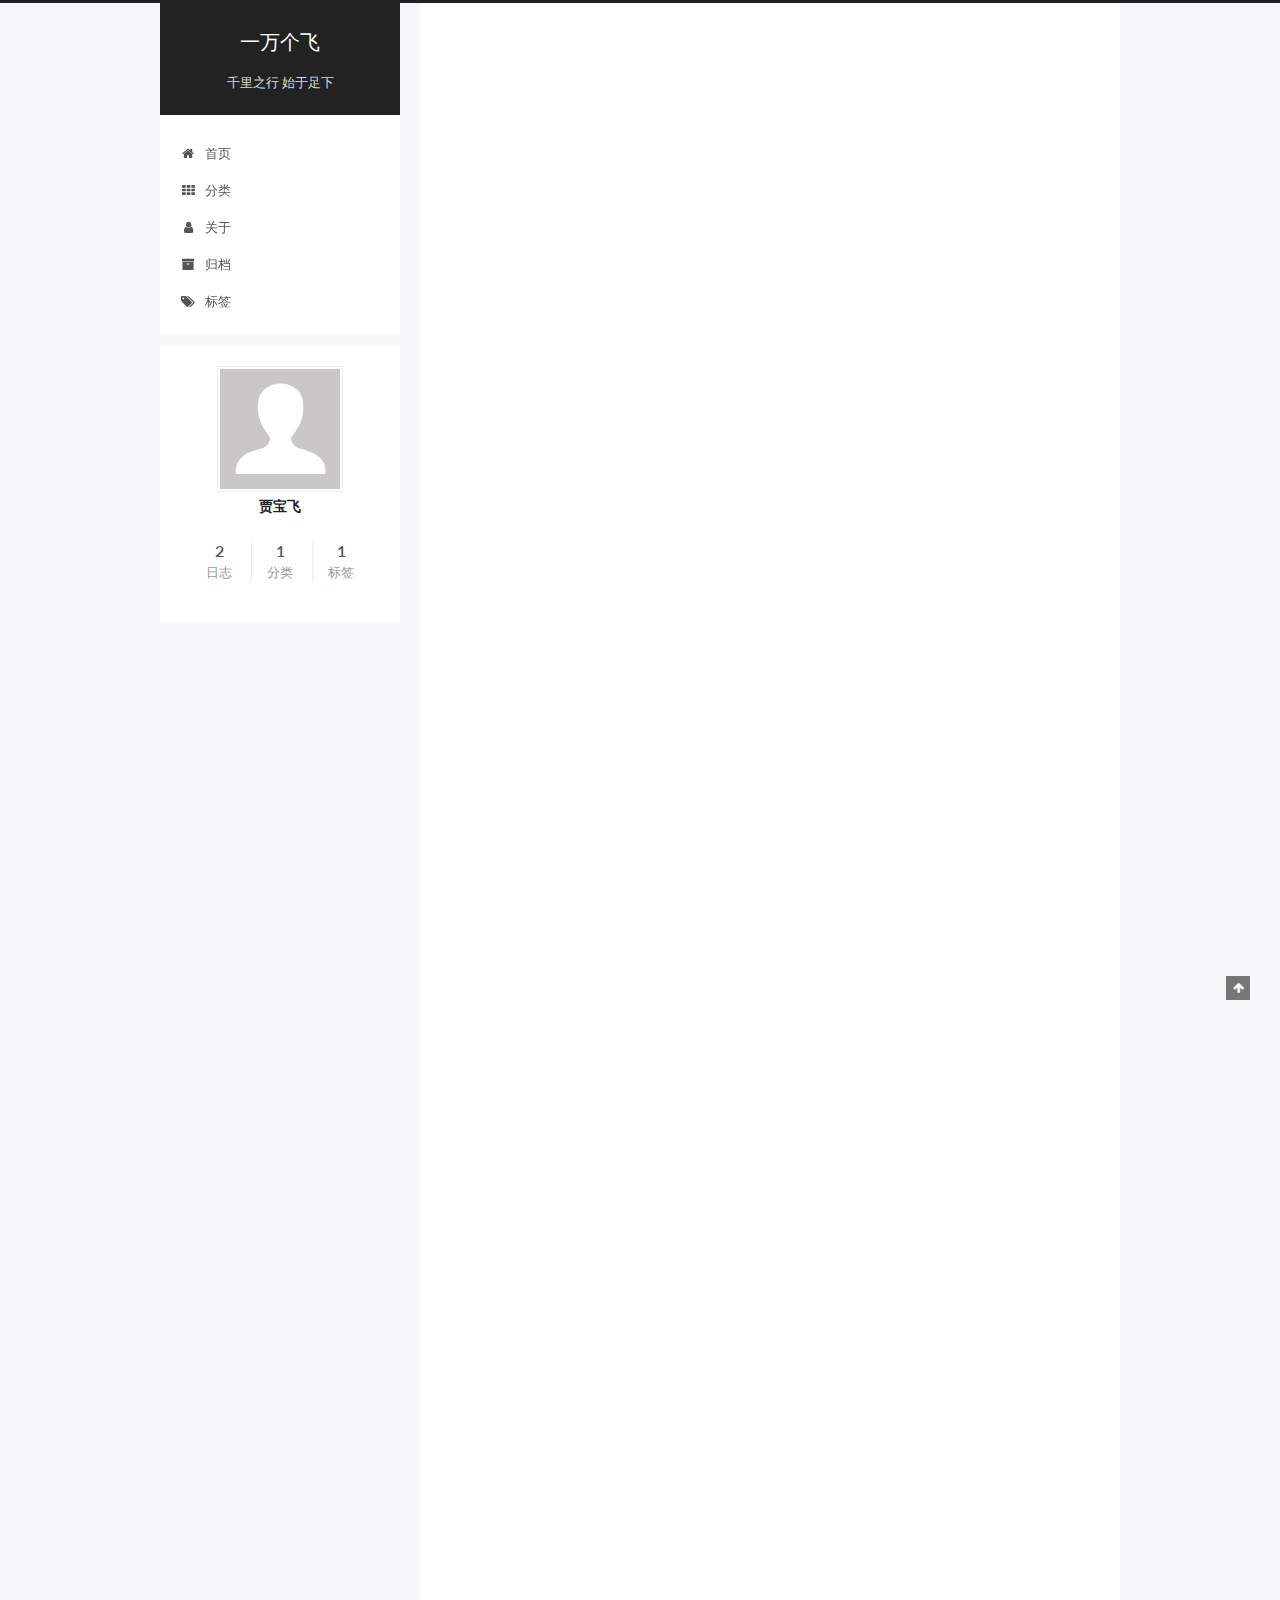
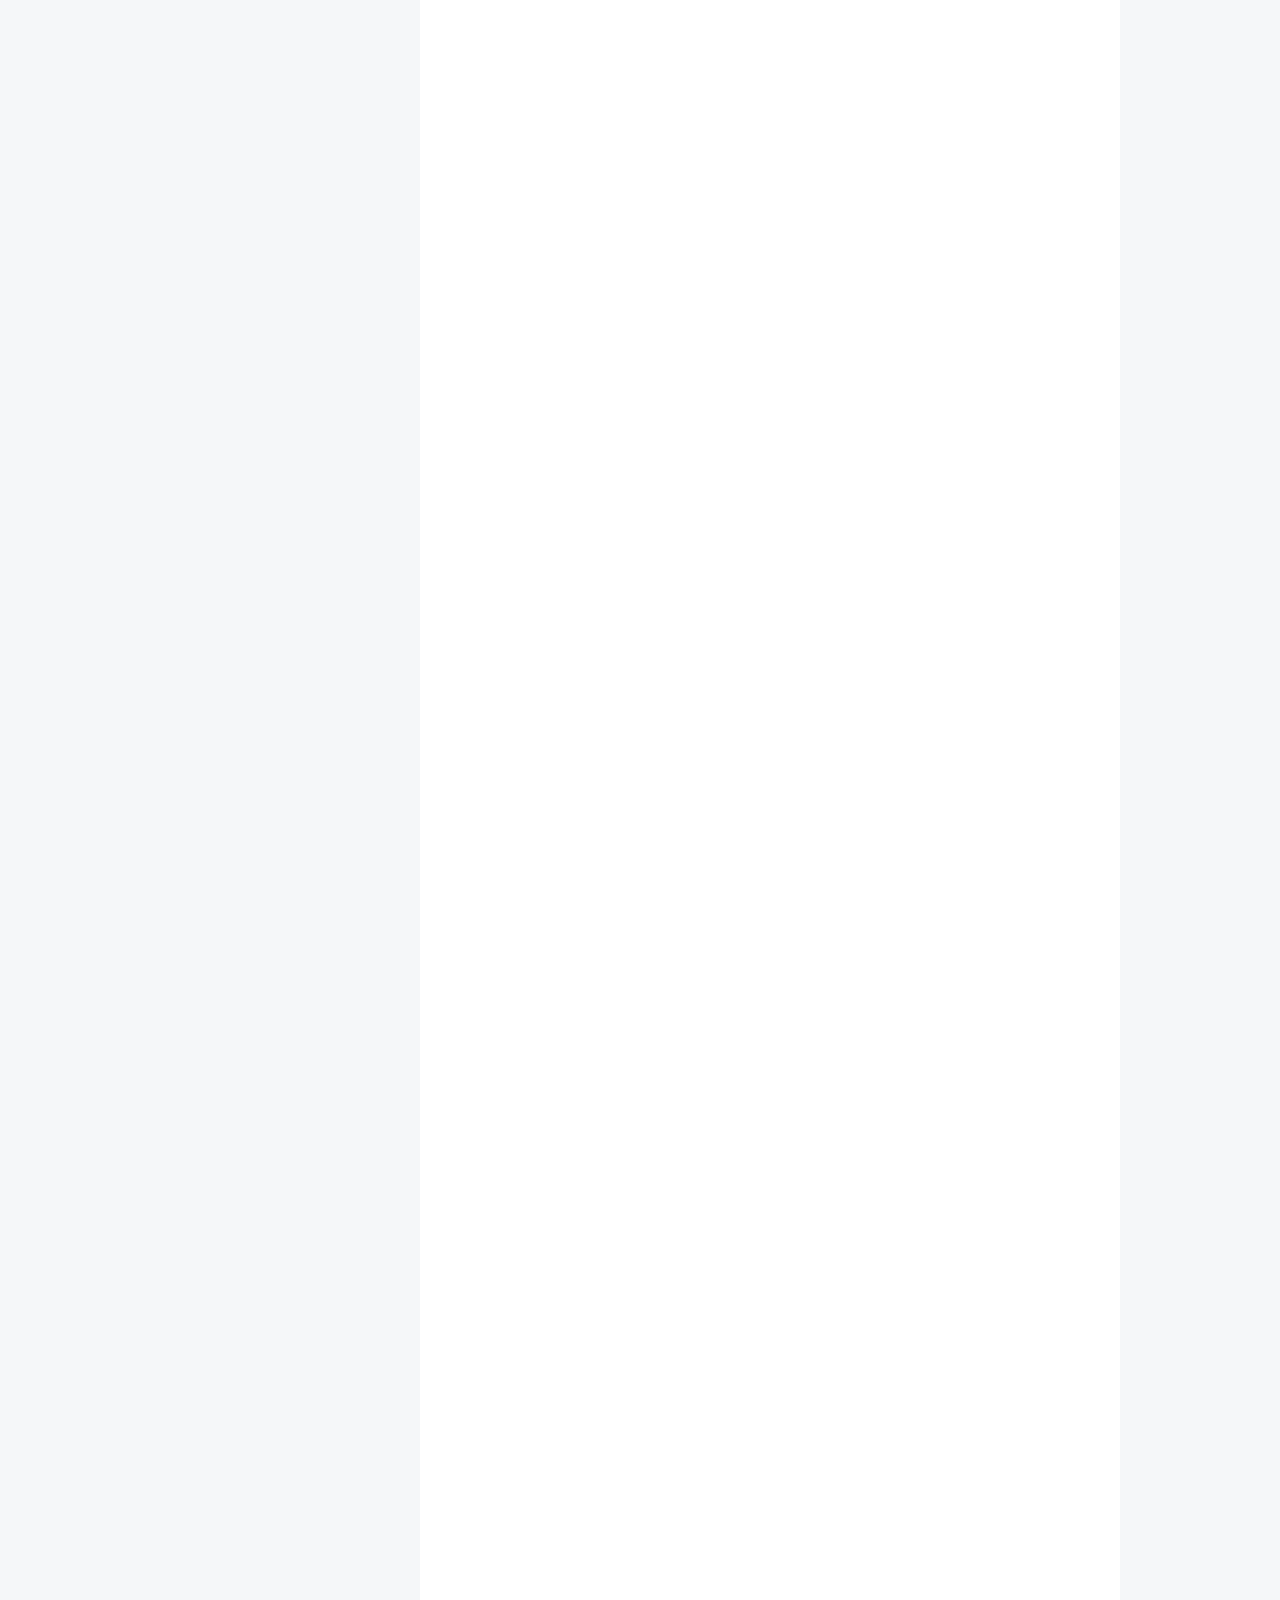
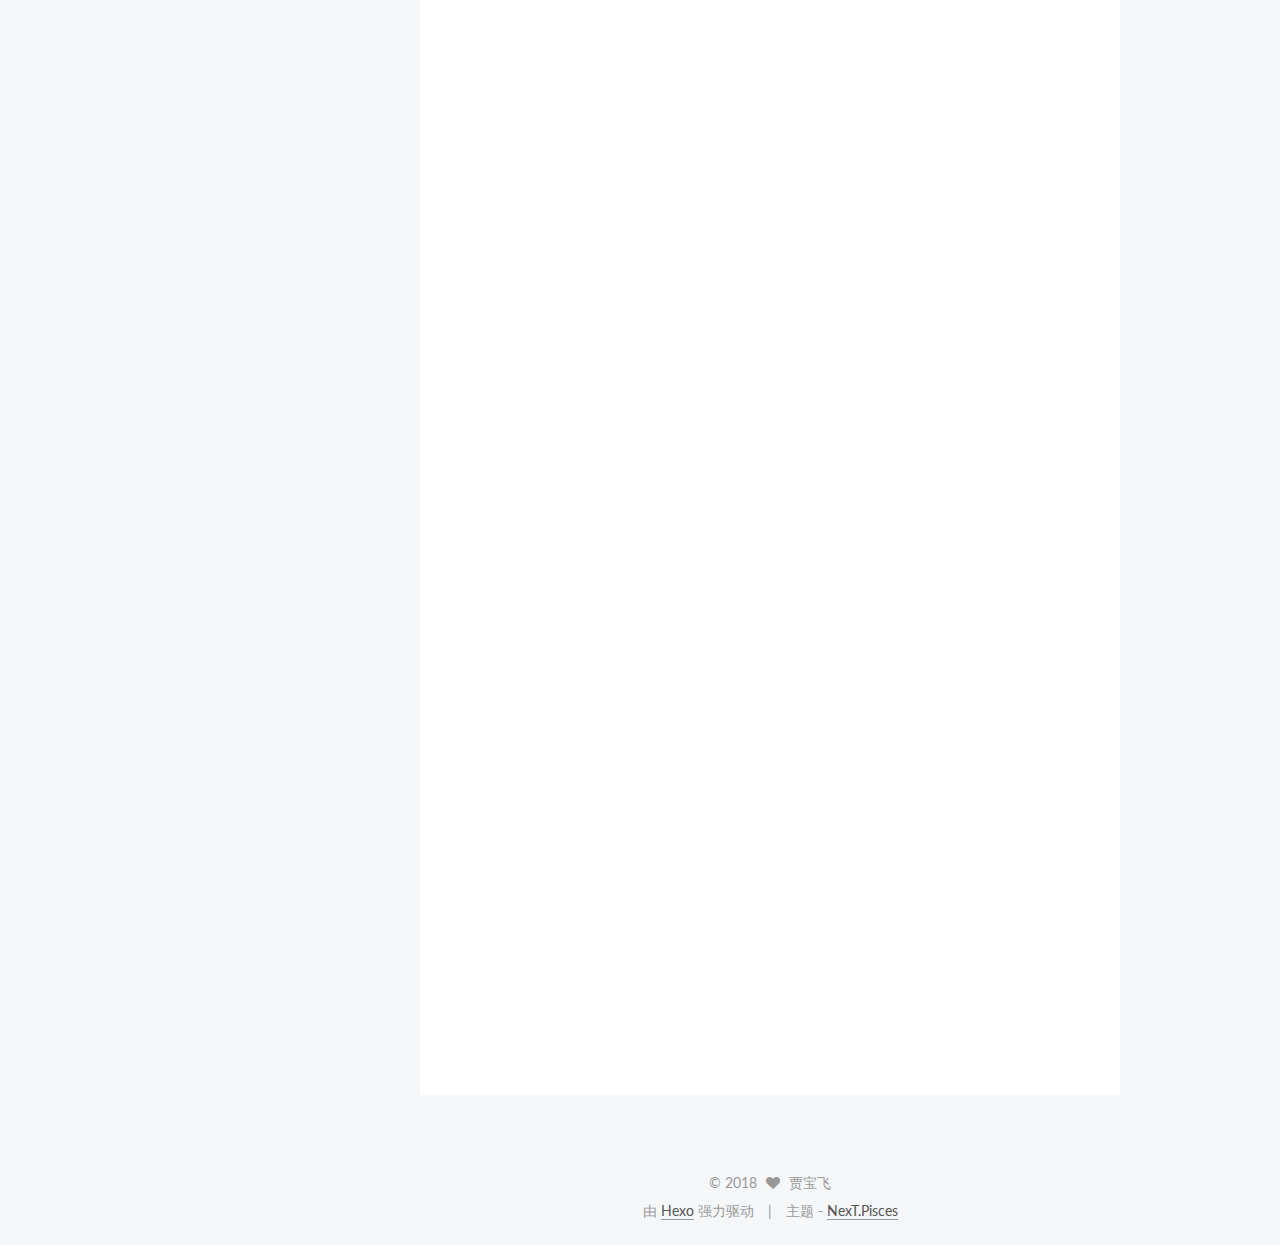
<file: index.html>
<!DOCTYPE html>



  


<html class="theme-next pisces use-motion" lang="zh-Hans">
<head>
  <meta charset="UTF-8"/>
<meta http-equiv="X-UA-Compatible" content="IE=edge" />
<meta name="viewport" content="width=device-width, initial-scale=1, maximum-scale=1"/>
<meta name="theme-color" content="#222">









<meta http-equiv="Cache-Control" content="no-transform" />
<meta http-equiv="Cache-Control" content="no-siteapp" />















  
  
  <link href="/lib/fancybox/source/jquery.fancybox.css?v=2.1.5" rel="stylesheet" type="text/css" />




  
  
  
  

  
    
    
  

  

  

  

  

  
    
    
    <link href="//fonts.googleapis.com/css?family=Lato:300,300italic,400,400italic,700,700italic&subset=latin,latin-ext" rel="stylesheet" type="text/css">
  






<link href="/lib/font-awesome/css/font-awesome.min.css?v=4.6.2" rel="stylesheet" type="text/css" />

<link href="/css/main.css?v=5.1.2" rel="stylesheet" type="text/css" />


  <meta name="keywords" content="Hexo, NexT" />








  <link rel="shortcut icon" type="image/x-icon" href="/favicon.ico?v=5.1.2" />






<meta property="og:type" content="website">
<meta property="og:title" content="一万个飞">
<meta property="og:url" content="http://yoursite.com/index.html">
<meta property="og:site_name" content="一万个飞">
<meta property="og:locale" content="zh-Hans">
<meta name="twitter:card" content="summary">
<meta name="twitter:title" content="一万个飞">



<script type="text/javascript" id="hexo.configurations">
  var NexT = window.NexT || {};
  var CONFIG = {
    root: '/',
    scheme: 'Pisces',
    sidebar: {"position":"left","display":"post","offset":12,"offset_float":12,"b2t":false,"scrollpercent":false,"onmobile":false},
    fancybox: true,
    tabs: true,
    motion: true,
    duoshuo: {
      userId: '0',
      author: '博主'
    },
    algolia: {
      applicationID: '',
      apiKey: '',
      indexName: '',
      hits: {"per_page":10},
      labels: {"input_placeholder":"Search for Posts","hits_empty":"We didn't find any results for the search: ${query}","hits_stats":"${hits} results found in ${time} ms"}
    }
  };
</script>



  <link rel="canonical" href="http://yoursite.com/"/>





  <title>一万个飞</title>
  














</head>

<body itemscope itemtype="http://schema.org/WebPage" lang="zh-Hans">

  
  
    
  

  <div class="container sidebar-position-left 
   page-home 
 ">
    <div class="headband"></div>

    <header id="header" class="header" itemscope itemtype="http://schema.org/WPHeader">
      <div class="header-inner"><div class="site-brand-wrapper">
  <div class="site-meta ">
    

    <div class="custom-logo-site-title">
      <a href="/"  class="brand" rel="start">
        <span class="logo-line-before"><i></i></span>
        <span class="site-title">一万个飞</span>
        <span class="logo-line-after"><i></i></span>
      </a>
    </div>
      
        <p class="site-subtitle">千里之行 始于足下</p>
      
  </div>

  <div class="site-nav-toggle">
    <button>
      <span class="btn-bar"></span>
      <span class="btn-bar"></span>
      <span class="btn-bar"></span>
    </button>
  </div>
</div>

<nav class="site-nav">
  

  
    <ul id="menu" class="menu">
      
        
        <li class="menu-item menu-item-home">
          <a href="/" rel="section">
            
              <i class="menu-item-icon fa fa-fw fa-home"></i> <br />
            
            首页
          </a>
        </li>
      
        
        <li class="menu-item menu-item-categories">
          <a href="/categories/" rel="section">
            
              <i class="menu-item-icon fa fa-fw fa-th"></i> <br />
            
            分类
          </a>
        </li>
      
        
        <li class="menu-item menu-item-about">
          <a href="/about/" rel="section">
            
              <i class="menu-item-icon fa fa-fw fa-user"></i> <br />
            
            关于
          </a>
        </li>
      
        
        <li class="menu-item menu-item-archives">
          <a href="/archives/" rel="section">
            
              <i class="menu-item-icon fa fa-fw fa-archive"></i> <br />
            
            归档
          </a>
        </li>
      
        
        <li class="menu-item menu-item-tags">
          <a href="/tags/" rel="section">
            
              <i class="menu-item-icon fa fa-fw fa-tags"></i> <br />
            
            标签
          </a>
        </li>
      

      
    </ul>
  

  
</nav>



 </div>
    </header>

    <main id="main" class="main">
      <div class="main-inner">
        <div class="content-wrap">
          <div id="content" class="content">
            
  <section id="posts" class="posts-expand">
    
      

  

  
  
  

  <article class="post post-type-normal" itemscope itemtype="http://schema.org/Article">
  
  
  
  <div class="post-block">
    <link itemprop="mainEntityOfPage" href="http://yoursite.com/2018/05/12/SpringBoot1/">

    <span hidden itemprop="author" itemscope itemtype="http://schema.org/Person">
      <meta itemprop="name" content="贾宝飞">
      <meta itemprop="description" content="">
      <meta itemprop="image" content="/images/avatar.gif">
    </span>

    <span hidden itemprop="publisher" itemscope itemtype="http://schema.org/Organization">
      <meta itemprop="name" content="一万个飞">
    </span>

    
      <header class="post-header">

        
        
          <h1 class="post-title" itemprop="name headline">
                
                <a class="post-title-link" href="/2018/05/12/SpringBoot1/" itemprop="url">Spring Boot 系列(第一篇）</a></h1>
        

        <div class="post-meta">
          <span class="post-time">
            
              <span class="post-meta-item-icon">
                <i class="fa fa-calendar-o"></i>
              </span>
              
                <span class="post-meta-item-text">发表于</span>
              
              <time title="创建于" itemprop="dateCreated datePublished" datetime="2018-05-12T08:42:11+08:00">
                2018-05-12
              </time>
            

            

            
          </span>

          
            <span class="post-category" >
            
              <span class="post-meta-divider">|</span>
            
              <span class="post-meta-item-icon">
                <i class="fa fa-folder-o"></i>
              </span>
              
                <span class="post-meta-item-text">分类于</span>
              
              
                <span itemprop="about" itemscope itemtype="http://schema.org/Thing">
                  <a href="/categories/Spring-Boot-系列/" itemprop="url" rel="index">
                    <span itemprop="name">Spring Boot 系列</span>
                  </a>
                </span>

                
                
              
            </span>
          

          
            
          

          
          

          

          

          

        </div>
      </header>
    

    
    
    
    <div class="post-body" itemprop="articleBody">

      
      

      
        
          
            <h1 align="center">创建一个RESTful Web Service</h1>

<p>这篇文章将带你用 Spring 创建一个 “Hello World” RESTful web service。</p>
<h3 id="你会学到什么？"><a href="#你会学到什么？" class="headerlink" title="你会学到什么？"></a>你会学到什么？</h3><p>你将学会在本地<br><figure class="highlight js"><table><tr><td class="gutter"><pre><span class="line">1</span><br></pre></td><td class="code"><pre><span class="line">http:<span class="comment">//localhost:8080/greeting</span></span><br></pre></td></tr></table></figure></p>
<p>创建一个可以接受 HTTP GET 请求的服务，并返回一个代表 greeting 对象的 JSON字符串:<br><figure class="highlight js"><table><tr><td class="gutter"><pre><span class="line">1</span><br></pre></td><td class="code"><pre><span class="line">&#123;<span class="string">"id"</span>:<span class="number">1</span>,<span class="string">"content"</span>:<span class="string">"Hello, World!"</span>&#125;</span><br></pre></td></tr></table></figure></p>
<p>并且可以在你的请求中自定义可选参数 ‘name’:<br><figure class="highlight js"><table><tr><td class="gutter"><pre><span class="line">1</span><br></pre></td><td class="code"><pre><span class="line">http:<span class="comment">//localhost:8080/greeting?name=User</span></span><br></pre></td></tr></table></figure></p>
<p>‘name’参数会覆盖掉原来返回的字符串中的“World”字符，返回的JSON字符串将会变成:<br><figure class="highlight js"><table><tr><td class="gutter"><pre><span class="line">1</span><br></pre></td><td class="code"><pre><span class="line">&#123;<span class="string">"id"</span>:<span class="number">1</span>,<span class="string">"content"</span>:<span class="string">"Hello, User!"</span>&#125;</span><br></pre></td></tr></table></figure></p>
<h3 id="你需要"><a href="#你需要" class="headerlink" title="你需要"></a>你需要</h3><ul>
<li>15到30分钟的时间</li>
<li>IntelliJ Idea的社区办或者个人版</li>
<li>JDK1.8或更新的版本</li>
</ul>
<h3 id="环境搭建"><a href="#环境搭建" class="headerlink" title="环境搭建"></a>环境搭建</h3><p>我这里是用Idea作为IDE,用 Idea 个人版创建 Spring Boot 项目请参考<a href="https://www.cnblogs.com/lindaZ/p/6543333.html" target="_blank" rel="noopener">这篇文章</a>，如果你的Idea是社区版的话,请到 <a href="http://start.spring.io/" target="_blank" rel="noopener">这里</a> 构建项目，选择 Maven Project,然后用社区版Idea导入。</p>
<h3 id="创建Greeting类"><a href="#创建Greeting类" class="headerlink" title="创建Greeting类"></a>创建Greeting类</h3><p>现在可以开始构建你的 web service 了。</p>
<p>考虑service的功能</p>
<p>service 将会处理带有可选参数 name 的 GET 请求，并返回带有代表 greeting 对象的JSON字符串，像这样：<br><figure class="highlight js"><table><tr><td class="gutter"><pre><span class="line">1</span><br><span class="line">2</span><br><span class="line">3</span><br><span class="line">4</span><br></pre></td><td class="code"><pre><span class="line">&#123;</span><br><span class="line">    <span class="string">"id"</span>: <span class="number">1</span>,</span><br><span class="line">    <span class="string">"content"</span>: <span class="string">"Hello, World!"</span></span><br><span class="line">&#125;</span><br></pre></td></tr></table></figure></p>
<p>id 字段是 greeting 对象的唯一标识，content 字段是表示问候的文本。</p>
<p>现在创建一个普通的java类，包含 id 和 content 字段<br><figure class="highlight js"><table><tr><td class="gutter"><pre><span class="line">1</span><br></pre></td><td class="code"><pre><span class="line">路径 src/main/java/hello/Greeting.java</span><br></pre></td></tr></table></figure></p>
<figure class="highlight java"><table><tr><td class="gutter"><pre><span class="line">1</span><br><span class="line">2</span><br><span class="line">3</span><br><span class="line">4</span><br><span class="line">5</span><br><span class="line">6</span><br><span class="line">7</span><br><span class="line">8</span><br><span class="line">9</span><br><span class="line">10</span><br><span class="line">11</span><br><span class="line">12</span><br><span class="line">13</span><br><span class="line">14</span><br><span class="line">15</span><br><span class="line">16</span><br><span class="line">17</span><br><span class="line">18</span><br><span class="line">19</span><br><span class="line">20</span><br></pre></td><td class="code"><pre><span class="line"><span class="keyword">package</span> hello;</span><br><span class="line"></span><br><span class="line"><span class="keyword">public</span> <span class="class"><span class="keyword">class</span> <span class="title">Greeting</span> </span>&#123;</span><br><span class="line"></span><br><span class="line">    <span class="keyword">private</span> <span class="keyword">final</span> <span class="keyword">long</span> id;</span><br><span class="line">    <span class="keyword">private</span> <span class="keyword">final</span> String content;</span><br><span class="line"></span><br><span class="line">    <span class="function"><span class="keyword">public</span> <span class="title">Greeting</span><span class="params">(<span class="keyword">long</span> id, String content)</span> </span>&#123;</span><br><span class="line">        <span class="keyword">this</span>.id = id;</span><br><span class="line">        <span class="keyword">this</span>.content = content;</span><br><span class="line">    &#125;</span><br><span class="line"></span><br><span class="line">    <span class="function"><span class="keyword">public</span> <span class="keyword">long</span> <span class="title">getId</span><span class="params">()</span> </span>&#123;</span><br><span class="line">        <span class="keyword">return</span> id;</span><br><span class="line">    &#125;</span><br><span class="line"></span><br><span class="line">    <span class="function"><span class="keyword">public</span> String <span class="title">getContent</span><span class="params">()</span> </span>&#123;</span><br><span class="line">        <span class="keyword">return</span> content;</span><br><span class="line">    &#125;</span><br><span class="line">&#125;</span><br></pre></td></tr></table></figure>
<blockquote>
<p>注意，Spring会自动使用 Jackson JSON 库将类型 Greeting 转换为Json字符串。</p>
</blockquote>
<p>接下来我们创建一个 controller 来服务 greetings。</p>
<h3 id="创建GreetingController类"><a href="#创建GreetingController类" class="headerlink" title="创建GreetingController类"></a>创建GreetingController类</h3><p>在Spring创建的RESTful web service里，用 controller 来处理HTTP请求。这些组件可以很容易的用 @RESTController 注解来标识，<br>用 @RESTController 注解的 GreetingController 类将会处理 /gretting 的 Get 请求并返回一个 Greeting 类的实例。</p>
<p>创建 GreetingController 类：<br><figure class="highlight js"><table><tr><td class="gutter"><pre><span class="line">1</span><br></pre></td><td class="code"><pre><span class="line">路径 src/main/java/hello/GreetingController.java</span><br></pre></td></tr></table></figure></p>
<figure class="highlight java"><table><tr><td class="gutter"><pre><span class="line">1</span><br><span class="line">2</span><br><span class="line">3</span><br><span class="line">4</span><br><span class="line">5</span><br><span class="line">6</span><br><span class="line">7</span><br><span class="line">8</span><br><span class="line">9</span><br><span class="line">10</span><br><span class="line">11</span><br><span class="line">12</span><br><span class="line">13</span><br><span class="line">14</span><br><span class="line">15</span><br><span class="line">16</span><br><span class="line">17</span><br><span class="line">18</span><br><span class="line">19</span><br></pre></td><td class="code"><pre><span class="line"><span class="keyword">package</span> hello;</span><br><span class="line"></span><br><span class="line"><span class="keyword">import</span> java.util.concurrent.atomic.AtomicLong;</span><br><span class="line"><span class="keyword">import</span> org.springframework.web.bind.annotation.RequestMapping;</span><br><span class="line"><span class="keyword">import</span> org.springframework.web.bind.annotation.RequestParam;</span><br><span class="line"><span class="keyword">import</span> org.springframework.web.bind.annotation.RestController;</span><br><span class="line"></span><br><span class="line"><span class="meta">@RestController</span></span><br><span class="line"><span class="keyword">public</span> <span class="class"><span class="keyword">class</span> <span class="title">GreetingController</span> </span>&#123;</span><br><span class="line"></span><br><span class="line">    <span class="keyword">private</span> <span class="keyword">static</span> <span class="keyword">final</span> String template = <span class="string">"Hello, %s!"</span>;</span><br><span class="line">    <span class="keyword">private</span> <span class="keyword">final</span> AtomicLong counter = <span class="keyword">new</span> AtomicLong();</span><br><span class="line"></span><br><span class="line">    <span class="meta">@RequestMapping</span>(<span class="string">"/greeting"</span>)</span><br><span class="line">    <span class="function"><span class="keyword">public</span> Greeting <span class="title">greeting</span><span class="params">(@RequestParam(value=<span class="string">"name"</span>, defaultValue=<span class="string">"World"</span>)</span> String name) </span>&#123;</span><br><span class="line">        <span class="keyword">return</span> <span class="keyword">new</span> Greeting(counter.incrementAndGet(),</span><br><span class="line">                            String.format(template, name));</span><br><span class="line">    &#125;</span><br><span class="line">&#125;</span><br></pre></td></tr></table></figure>
<p>这个 controller 看起来很简单，但是却隐含的做了很多事情，让我们来一步一步来了解。</p>
<p>greeting 方法上面的@RquestMapping 注解保证了 /greeting 的 HTTP 请求被映射到 GreetingController 类的 greeting 方法。</p>
<blockquote>
<p>上面的例子中并未特别的指定 GET、PUT、POST，因为 @RequestMapping 默认映射所有的操作。可以使用 @RequestMapping(method=Get) 来缩小映射范围。</p>
</blockquote>
<p>@RequestParam 将请求的 name 参数绑定到 greeting 方法的 name 参数上，如果请求里没有带 name 参数的话，将会使用默认值 “World”。</p>
<p>greeting 方法返回一个使用 counter 的递增值的 id 和 name 参数构造的 Greeting 对象，并且用 temple 格式化给定的 name 字段。</p>
<p>传统 MVC controller 和 RESTful web service controller 的关键不同是创建 HTTP response 的方式。<br>相比较用 server-side（服务端）渲染技术将 greeting 对象转换为 HTML 的方式，RESTful web service controller 将返回一个 Greeting 对象。<br>对象的数据直接以 JSON 的方式写进 HTTP response。</p>
<p>这段代码使用类 Spring 4 的@RestController 注解，它将类标记为一个 controller ，其中每个方法返回一个对象而不是视图（view），它是 @Controller 呵 @ResponseBody的缩写。</p>
<p>Greeting 对象必须被转换为 JSON，幸好 Spring 支持 HTTP 消息的转换，你不用自己手动完成转换操作，Spring 的 MappingJackson2HttpMessageConverter 会自动将 Greeting 的实例转换为 JSON。</p>
<p>这里要特别注意 Greeting 类要有匹配的 getter 方法，不然会报错。</p>
<h3 id="编译运行"><a href="#编译运行" class="headerlink" title="编译运行"></a>编译运行</h3><p>项目到这里就配置完成了，直接点击Idea的运行按钮，大概需要花费几秒钟的时间编译和启动服务，然后你就可以打开本地的浏览器输入：<br><figure class="highlight js"><table><tr><td class="gutter"><pre><span class="line">1</span><br></pre></td><td class="code"><pre><span class="line">http:<span class="comment">//localhost:8080/greeting</span></span><br></pre></td></tr></table></figure></p>
<p>或者<br><figure class="highlight js"><table><tr><td class="gutter"><pre><span class="line">1</span><br></pre></td><td class="code"><pre><span class="line">http:<span class="comment">//localhost:8080/greeting?name=用户名</span></span><br></pre></td></tr></table></figure></p>
<p>如果一切都没有问题的话，就能看到浏览器显示你刚创建的服务返回的 JSON 字符串。</p>
<h3 id="总结"><a href="#总结" class="headerlink" title="总结"></a>总结</h3><p>恭喜！你已经成功的使用 Spring 开发了一个 RESTful web service。</p>

          
        
      
    </div>
    
    
    

    

    

    

    <footer class="post-footer">
      

      

      

      
      
        <div class="post-eof"></div>
      
    </footer>
  </div>
  
  
  
  </article>


    
      

  

  
  
  

  <article class="post post-type-normal" itemscope itemtype="http://schema.org/Article">
  
  
  
  <div class="post-block">
    <link itemprop="mainEntityOfPage" href="http://yoursite.com/2018/05/12/SpringBoot2/">

    <span hidden itemprop="author" itemscope itemtype="http://schema.org/Person">
      <meta itemprop="name" content="贾宝飞">
      <meta itemprop="description" content="">
      <meta itemprop="image" content="/images/avatar.gif">
    </span>

    <span hidden itemprop="publisher" itemscope itemtype="http://schema.org/Organization">
      <meta itemprop="name" content="一万个飞">
    </span>

    
      <header class="post-header">

        
        
          <h1 class="post-title" itemprop="name headline">
                
                <a class="post-title-link" href="/2018/05/12/SpringBoot2/" itemprop="url">Spring Boot 系列(第二篇）</a></h1>
        

        <div class="post-meta">
          <span class="post-time">
            
              <span class="post-meta-item-icon">
                <i class="fa fa-calendar-o"></i>
              </span>
              
                <span class="post-meta-item-text">发表于</span>
              
              <time title="创建于" itemprop="dateCreated datePublished" datetime="2018-05-12T08:42:11+08:00">
                2018-05-12
              </time>
            

            

            
          </span>

          
            <span class="post-category" >
            
              <span class="post-meta-divider">|</span>
            
              <span class="post-meta-item-icon">
                <i class="fa fa-folder-o"></i>
              </span>
              
                <span class="post-meta-item-text">分类于</span>
              
              
                <span itemprop="about" itemscope itemtype="http://schema.org/Thing">
                  <a href="/categories/Spring-Boot-系列/" itemprop="url" rel="index">
                    <span itemprop="name">Spring Boot 系列</span>
                  </a>
                </span>

                
                
              
            </span>
          

          
            
          

          
          

          

          

          

        </div>
      </header>
    

    
    
    
    <div class="post-body" itemprop="articleBody">

      
      

      
        
          
            <h1 align="center">创建定时任务</h1>






          
        
      
    </div>
    
    
    

    

    

    

    <footer class="post-footer">
      

      

      

      
      
        <div class="post-eof"></div>
      
    </footer>
  </div>
  
  
  
  </article>


    
  </section>

  


          </div>
          


          

        </div>
        
          
  
  <div class="sidebar-toggle">
    <div class="sidebar-toggle-line-wrap">
      <span class="sidebar-toggle-line sidebar-toggle-line-first"></span>
      <span class="sidebar-toggle-line sidebar-toggle-line-middle"></span>
      <span class="sidebar-toggle-line sidebar-toggle-line-last"></span>
    </div>
  </div>

  <aside id="sidebar" class="sidebar">
    
    <div class="sidebar-inner">

      

      

      <section class="site-overview sidebar-panel sidebar-panel-active">
        <div class="site-author motion-element" itemprop="author" itemscope itemtype="http://schema.org/Person">
          <img class="site-author-image" itemprop="image"
               src="/images/avatar.gif"
               alt="贾宝飞" />
          <p class="site-author-name" itemprop="name">贾宝飞</p>
           
              <p class="site-description motion-element" itemprop="description"></p>
          
        </div>
        <nav class="site-state motion-element">

          
            <div class="site-state-item site-state-posts">
              <a href="/archives/">
                <span class="site-state-item-count">2</span>
                <span class="site-state-item-name">日志</span>
              </a>
            </div>
          

          
            
            
            <div class="site-state-item site-state-categories">
              <a href="/categories/index.html">
                <span class="site-state-item-count">1</span>
                <span class="site-state-item-name">分类</span>
              </a>
            </div>
          

          
            
            
            <div class="site-state-item site-state-tags">
              <a href="/tags/index.html">
                <span class="site-state-item-count">1</span>
                <span class="site-state-item-name">标签</span>
              </a>
            </div>
          

        </nav>

        

        <div class="links-of-author motion-element">
          
        </div>

        
        

        
        

        


      </section>

      

      

    </div>
  </aside>


        
      </div>
    </main>

    <footer id="footer" class="footer">
      <div class="footer-inner">
        <div class="copyright" >
  
  &copy; 
  <span itemprop="copyrightYear">2018</span>
  <span class="with-love">
    <i class="fa fa-heart"></i>
  </span>
  <span class="author" itemprop="copyrightHolder">贾宝飞</span>
</div>


<div class="powered-by">
  由 <a class="theme-link" href="https://hexo.io">Hexo</a> 强力驱动
</div>

<div class="theme-info">
  主题 -
  <a class="theme-link" href="https://github.com/iissnan/hexo-theme-next">
    NexT.Pisces
  </a>
</div>


        

        
      </div>
    </footer>

    
      <div class="back-to-top">
        <i class="fa fa-arrow-up"></i>
        
      </div>
    

  </div>

  

<script type="text/javascript">
  if (Object.prototype.toString.call(window.Promise) !== '[object Function]') {
    window.Promise = null;
  }
</script>









  












  
  <script type="text/javascript" src="/lib/jquery/index.js?v=2.1.3"></script>

  
  <script type="text/javascript" src="/lib/fastclick/lib/fastclick.min.js?v=1.0.6"></script>

  
  <script type="text/javascript" src="/lib/jquery_lazyload/jquery.lazyload.js?v=1.9.7"></script>

  
  <script type="text/javascript" src="/lib/velocity/velocity.min.js?v=1.2.1"></script>

  
  <script type="text/javascript" src="/lib/velocity/velocity.ui.min.js?v=1.2.1"></script>

  
  <script type="text/javascript" src="/lib/fancybox/source/jquery.fancybox.pack.js?v=2.1.5"></script>


  


  <script type="text/javascript" src="/js/src/utils.js?v=5.1.2"></script>

  <script type="text/javascript" src="/js/src/motion.js?v=5.1.2"></script>



  
  


  <script type="text/javascript" src="/js/src/affix.js?v=5.1.2"></script>

  <script type="text/javascript" src="/js/src/schemes/pisces.js?v=5.1.2"></script>



  
    <script type="text/javascript" src="/js/src/scrollspy.js?v=5.1.2"></script>
<script type="text/javascript" src="/js/src/post-details.js?v=5.1.2"></script>

  

  


  <script type="text/javascript" src="/js/src/bootstrap.js?v=5.1.2"></script>



  


  




	





  





  






  





  

  

  

  

  

  

</body>
</html>
</file>
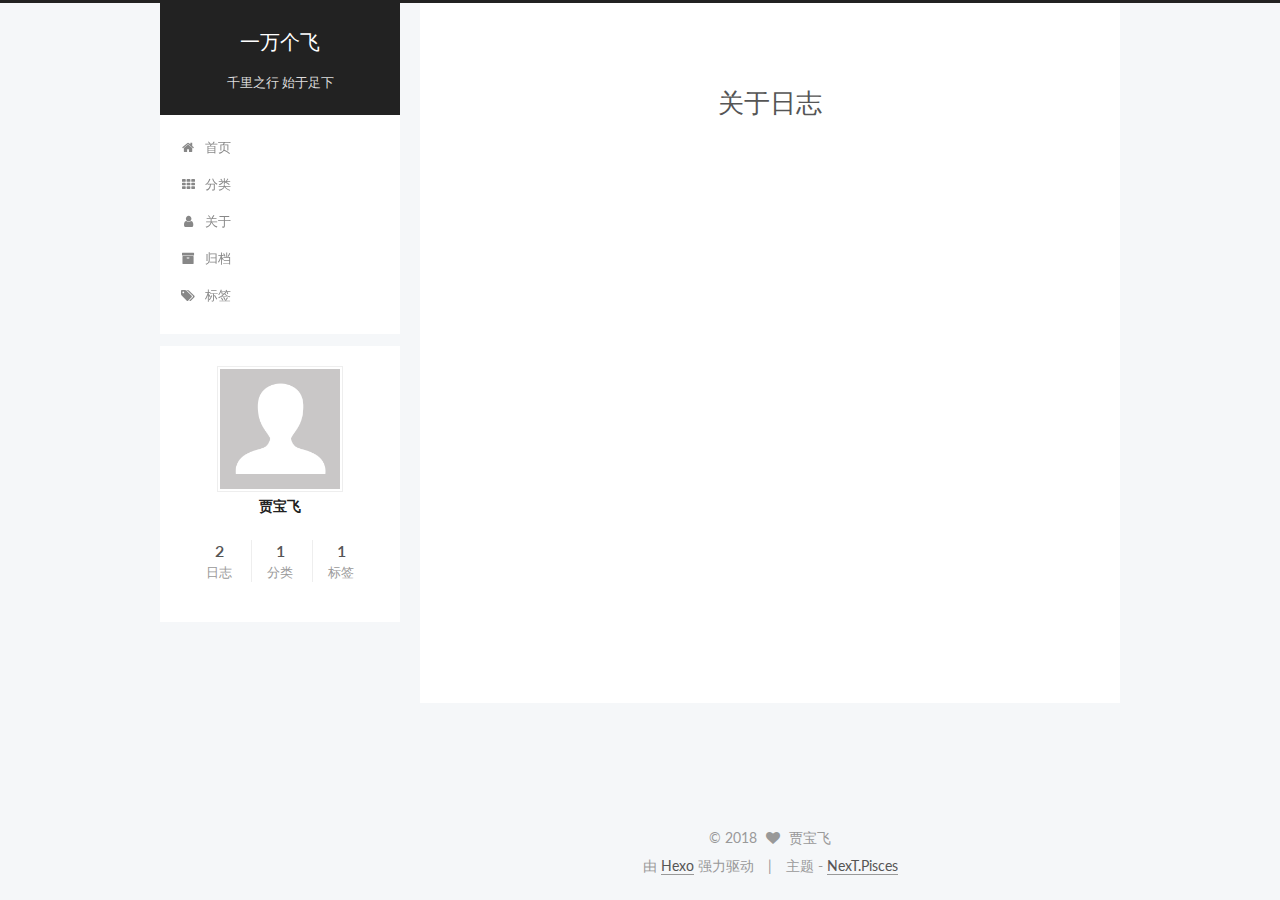
<file: about/index.html>
<!DOCTYPE html>



  


<html class="theme-next pisces use-motion" lang="zh-Hans">
<head>
  <meta charset="UTF-8"/>
<meta http-equiv="X-UA-Compatible" content="IE=edge" />
<meta name="viewport" content="width=device-width, initial-scale=1, maximum-scale=1"/>
<meta name="theme-color" content="#222">









<meta http-equiv="Cache-Control" content="no-transform" />
<meta http-equiv="Cache-Control" content="no-siteapp" />















  
  
  <link href="/lib/fancybox/source/jquery.fancybox.css?v=2.1.5" rel="stylesheet" type="text/css" />




  
  
  
  

  
    
    
  

  

  

  

  

  
    
    
    <link href="//fonts.googleapis.com/css?family=Lato:300,300italic,400,400italic,700,700italic&subset=latin,latin-ext" rel="stylesheet" type="text/css">
  






<link href="/lib/font-awesome/css/font-awesome.min.css?v=4.6.2" rel="stylesheet" type="text/css" />

<link href="/css/main.css?v=5.1.2" rel="stylesheet" type="text/css" />


  <meta name="keywords" content="Hexo, NexT" />








  <link rel="shortcut icon" type="image/x-icon" href="/favicon.ico?v=5.1.2" />






<meta property="og:type" content="website">
<meta property="og:title" content="关于日志">
<meta property="og:url" content="http://yoursite.com/about/index.html">
<meta property="og:site_name" content="一万个飞">
<meta property="og:locale" content="zh-Hans">
<meta property="og:updated_time" content="2018-05-12T00:46:38.835Z">
<meta name="twitter:card" content="summary">
<meta name="twitter:title" content="关于日志">



<script type="text/javascript" id="hexo.configurations">
  var NexT = window.NexT || {};
  var CONFIG = {
    root: '/',
    scheme: 'Pisces',
    sidebar: {"position":"left","display":"post","offset":12,"offset_float":12,"b2t":false,"scrollpercent":false,"onmobile":false},
    fancybox: true,
    tabs: true,
    motion: true,
    duoshuo: {
      userId: '0',
      author: '博主'
    },
    algolia: {
      applicationID: '',
      apiKey: '',
      indexName: '',
      hits: {"per_page":10},
      labels: {"input_placeholder":"Search for Posts","hits_empty":"We didn't find any results for the search: ${query}","hits_stats":"${hits} results found in ${time} ms"}
    }
  };
</script>



  <link rel="canonical" href="http://yoursite.com/about/"/>





  <title>关于日志 | 一万个飞</title>
  














</head>

<body itemscope itemtype="http://schema.org/WebPage" lang="zh-Hans">

  
  
    
  

  <div class="container sidebar-position-left page-post-detail ">
    <div class="headband"></div>

    <header id="header" class="header" itemscope itemtype="http://schema.org/WPHeader">
      <div class="header-inner"><div class="site-brand-wrapper">
  <div class="site-meta ">
    

    <div class="custom-logo-site-title">
      <a href="/"  class="brand" rel="start">
        <span class="logo-line-before"><i></i></span>
        <span class="site-title">一万个飞</span>
        <span class="logo-line-after"><i></i></span>
      </a>
    </div>
      
        <p class="site-subtitle">千里之行 始于足下</p>
      
  </div>

  <div class="site-nav-toggle">
    <button>
      <span class="btn-bar"></span>
      <span class="btn-bar"></span>
      <span class="btn-bar"></span>
    </button>
  </div>
</div>

<nav class="site-nav">
  

  
    <ul id="menu" class="menu">
      
        
        <li class="menu-item menu-item-home">
          <a href="/" rel="section">
            
              <i class="menu-item-icon fa fa-fw fa-home"></i> <br />
            
            首页
          </a>
        </li>
      
        
        <li class="menu-item menu-item-categories">
          <a href="/categories/" rel="section">
            
              <i class="menu-item-icon fa fa-fw fa-th"></i> <br />
            
            分类
          </a>
        </li>
      
        
        <li class="menu-item menu-item-about">
          <a href="/about/" rel="section">
            
              <i class="menu-item-icon fa fa-fw fa-user"></i> <br />
            
            关于
          </a>
        </li>
      
        
        <li class="menu-item menu-item-archives">
          <a href="/archives/" rel="section">
            
              <i class="menu-item-icon fa fa-fw fa-archive"></i> <br />
            
            归档
          </a>
        </li>
      
        
        <li class="menu-item menu-item-tags">
          <a href="/tags/" rel="section">
            
              <i class="menu-item-icon fa fa-fw fa-tags"></i> <br />
            
            标签
          </a>
        </li>
      

      
    </ul>
  

  
</nav>



 </div>
    </header>

    <main id="main" class="main">
      <div class="main-inner">
        <div class="content-wrap">
          <div id="content" class="content">
            

  <div id="posts" class="posts-expand">
    
    
    
    <div class="post-block page">
      <header class="post-header">

	<h1 class="post-title" itemprop="name headline">关于日志</h1>



</header>

      
      
      
      <div class="post-body">
        
        
          
        
      </div>
      
      
      
    </div>
    
    
    
  </div>


          </div>
          


          
  <div class="comments" id="comments">
    
  </div>


        </div>
        
          
  
  <div class="sidebar-toggle">
    <div class="sidebar-toggle-line-wrap">
      <span class="sidebar-toggle-line sidebar-toggle-line-first"></span>
      <span class="sidebar-toggle-line sidebar-toggle-line-middle"></span>
      <span class="sidebar-toggle-line sidebar-toggle-line-last"></span>
    </div>
  </div>

  <aside id="sidebar" class="sidebar">
    
    <div class="sidebar-inner">

      

      

      <section class="site-overview sidebar-panel sidebar-panel-active">
        <div class="site-author motion-element" itemprop="author" itemscope itemtype="http://schema.org/Person">
          <img class="site-author-image" itemprop="image"
               src="/images/avatar.gif"
               alt="贾宝飞" />
          <p class="site-author-name" itemprop="name">贾宝飞</p>
           
              <p class="site-description motion-element" itemprop="description"></p>
          
        </div>
        <nav class="site-state motion-element">

          
            <div class="site-state-item site-state-posts">
              <a href="/archives/">
                <span class="site-state-item-count">2</span>
                <span class="site-state-item-name">日志</span>
              </a>
            </div>
          

          
            
            
            <div class="site-state-item site-state-categories">
              <a href="/categories/index.html">
                <span class="site-state-item-count">1</span>
                <span class="site-state-item-name">分类</span>
              </a>
            </div>
          

          
            
            
            <div class="site-state-item site-state-tags">
              <a href="/tags/index.html">
                <span class="site-state-item-count">1</span>
                <span class="site-state-item-name">标签</span>
              </a>
            </div>
          

        </nav>

        

        <div class="links-of-author motion-element">
          
        </div>

        
        

        
        

        


      </section>

      

      

    </div>
  </aside>


        
      </div>
    </main>

    <footer id="footer" class="footer">
      <div class="footer-inner">
        <div class="copyright" >
  
  &copy; 
  <span itemprop="copyrightYear">2018</span>
  <span class="with-love">
    <i class="fa fa-heart"></i>
  </span>
  <span class="author" itemprop="copyrightHolder">贾宝飞</span>
</div>


<div class="powered-by">
  由 <a class="theme-link" href="https://hexo.io">Hexo</a> 强力驱动
</div>

<div class="theme-info">
  主题 -
  <a class="theme-link" href="https://github.com/iissnan/hexo-theme-next">
    NexT.Pisces
  </a>
</div>


        

        
      </div>
    </footer>

    
      <div class="back-to-top">
        <i class="fa fa-arrow-up"></i>
        
      </div>
    

  </div>

  

<script type="text/javascript">
  if (Object.prototype.toString.call(window.Promise) !== '[object Function]') {
    window.Promise = null;
  }
</script>









  












  
  <script type="text/javascript" src="/lib/jquery/index.js?v=2.1.3"></script>

  
  <script type="text/javascript" src="/lib/fastclick/lib/fastclick.min.js?v=1.0.6"></script>

  
  <script type="text/javascript" src="/lib/jquery_lazyload/jquery.lazyload.js?v=1.9.7"></script>

  
  <script type="text/javascript" src="/lib/velocity/velocity.min.js?v=1.2.1"></script>

  
  <script type="text/javascript" src="/lib/velocity/velocity.ui.min.js?v=1.2.1"></script>

  
  <script type="text/javascript" src="/lib/fancybox/source/jquery.fancybox.pack.js?v=2.1.5"></script>


  


  <script type="text/javascript" src="/js/src/utils.js?v=5.1.2"></script>

  <script type="text/javascript" src="/js/src/motion.js?v=5.1.2"></script>



  
  


  <script type="text/javascript" src="/js/src/affix.js?v=5.1.2"></script>

  <script type="text/javascript" src="/js/src/schemes/pisces.js?v=5.1.2"></script>



  
    <script type="text/javascript" src="/js/src/scrollspy.js?v=5.1.2"></script>
<script type="text/javascript" src="/js/src/post-details.js?v=5.1.2"></script>

  

  


  <script type="text/javascript" src="/js/src/bootstrap.js?v=5.1.2"></script>



  


  




	





  





  






  





  

  

  

  

  

  

</body>
</html>
</file>
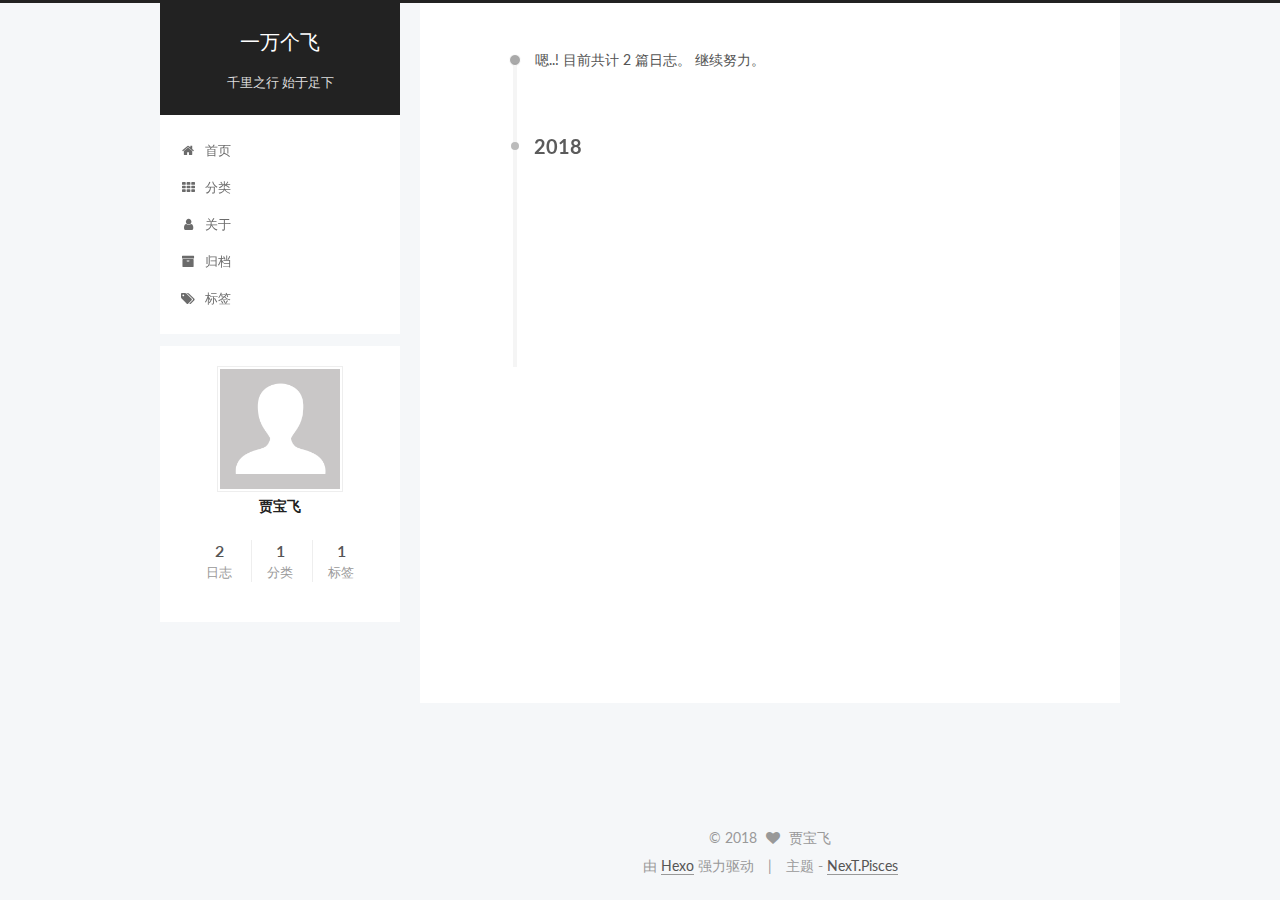
<file: archives/index.html>
<!DOCTYPE html>



  


<html class="theme-next pisces use-motion" lang="zh-Hans">
<head>
  <meta charset="UTF-8"/>
<meta http-equiv="X-UA-Compatible" content="IE=edge" />
<meta name="viewport" content="width=device-width, initial-scale=1, maximum-scale=1"/>
<meta name="theme-color" content="#222">









<meta http-equiv="Cache-Control" content="no-transform" />
<meta http-equiv="Cache-Control" content="no-siteapp" />















  
  
  <link href="/lib/fancybox/source/jquery.fancybox.css?v=2.1.5" rel="stylesheet" type="text/css" />




  
  
  
  

  
    
    
  

  

  

  

  

  
    
    
    <link href="//fonts.googleapis.com/css?family=Lato:300,300italic,400,400italic,700,700italic&subset=latin,latin-ext" rel="stylesheet" type="text/css">
  






<link href="/lib/font-awesome/css/font-awesome.min.css?v=4.6.2" rel="stylesheet" type="text/css" />

<link href="/css/main.css?v=5.1.2" rel="stylesheet" type="text/css" />


  <meta name="keywords" content="Hexo, NexT" />








  <link rel="shortcut icon" type="image/x-icon" href="/favicon.ico?v=5.1.2" />






<meta property="og:type" content="website">
<meta property="og:title" content="一万个飞">
<meta property="og:url" content="http://yoursite.com/archives/index.html">
<meta property="og:site_name" content="一万个飞">
<meta property="og:locale" content="zh-Hans">
<meta name="twitter:card" content="summary">
<meta name="twitter:title" content="一万个飞">



<script type="text/javascript" id="hexo.configurations">
  var NexT = window.NexT || {};
  var CONFIG = {
    root: '/',
    scheme: 'Pisces',
    sidebar: {"position":"left","display":"post","offset":12,"offset_float":12,"b2t":false,"scrollpercent":false,"onmobile":false},
    fancybox: true,
    tabs: true,
    motion: true,
    duoshuo: {
      userId: '0',
      author: '博主'
    },
    algolia: {
      applicationID: '',
      apiKey: '',
      indexName: '',
      hits: {"per_page":10},
      labels: {"input_placeholder":"Search for Posts","hits_empty":"We didn't find any results for the search: ${query}","hits_stats":"${hits} results found in ${time} ms"}
    }
  };
</script>



  <link rel="canonical" href="http://yoursite.com/archives/"/>





  <title>归档 | 一万个飞</title>
  














</head>

<body itemscope itemtype="http://schema.org/WebPage" lang="zh-Hans">

  
  
    
  

  <div class="container sidebar-position-left  page-archive  ">
    <div class="headband"></div>

    <header id="header" class="header" itemscope itemtype="http://schema.org/WPHeader">
      <div class="header-inner"><div class="site-brand-wrapper">
  <div class="site-meta ">
    

    <div class="custom-logo-site-title">
      <a href="/"  class="brand" rel="start">
        <span class="logo-line-before"><i></i></span>
        <span class="site-title">一万个飞</span>
        <span class="logo-line-after"><i></i></span>
      </a>
    </div>
      
        <p class="site-subtitle">千里之行 始于足下</p>
      
  </div>

  <div class="site-nav-toggle">
    <button>
      <span class="btn-bar"></span>
      <span class="btn-bar"></span>
      <span class="btn-bar"></span>
    </button>
  </div>
</div>

<nav class="site-nav">
  

  
    <ul id="menu" class="menu">
      
        
        <li class="menu-item menu-item-home">
          <a href="/" rel="section">
            
              <i class="menu-item-icon fa fa-fw fa-home"></i> <br />
            
            首页
          </a>
        </li>
      
        
        <li class="menu-item menu-item-categories">
          <a href="/categories/" rel="section">
            
              <i class="menu-item-icon fa fa-fw fa-th"></i> <br />
            
            分类
          </a>
        </li>
      
        
        <li class="menu-item menu-item-about">
          <a href="/about/" rel="section">
            
              <i class="menu-item-icon fa fa-fw fa-user"></i> <br />
            
            关于
          </a>
        </li>
      
        
        <li class="menu-item menu-item-archives">
          <a href="/archives/" rel="section">
            
              <i class="menu-item-icon fa fa-fw fa-archive"></i> <br />
            
            归档
          </a>
        </li>
      
        
        <li class="menu-item menu-item-tags">
          <a href="/tags/" rel="section">
            
              <i class="menu-item-icon fa fa-fw fa-tags"></i> <br />
            
            标签
          </a>
        </li>
      

      
    </ul>
  

  
</nav>



 </div>
    </header>

    <main id="main" class="main">
      <div class="main-inner">
        <div class="content-wrap">
          <div id="content" class="content">
            

  
  
  
  <div class="post-block archive">
    <div id="posts" class="posts-collapse">
      <span class="archive-move-on"></span>

      <span class="archive-page-counter">
        
        
        
          
        
        嗯..! 目前共计 2 篇日志。 继续努力。
      </span>

      

        
        
        

        
          
          <div class="collection-title">
            <h2 class="archive-year motion-element" id="archive-year-2018">2018</h2>
          </div>
        
        

        

  <article class="post post-type-normal" itemscope itemtype="http://schema.org/Article">
    <header class="post-header">

      <h2 class="post-title">
        
            <a class="post-title-link" href="/2018/05/12/SpringBoot1/" itemprop="url">
              
                <span itemprop="name">Spring Boot 系列(第一篇）</span>
              
            </a>
        
      </h2>

      <div class="post-meta">
        <time class="post-time" itemprop="dateCreated"
              datetime="2018-05-12T08:42:11+08:00"
              content="2018-05-12" >
          05-12
        </time>
      </div>

    </header>
  </article>



      

        
        
        

        
        

        

  <article class="post post-type-normal" itemscope itemtype="http://schema.org/Article">
    <header class="post-header">

      <h2 class="post-title">
        
            <a class="post-title-link" href="/2018/05/12/SpringBoot2/" itemprop="url">
              
                <span itemprop="name">Spring Boot 系列(第二篇）</span>
              
            </a>
        
      </h2>

      <div class="post-meta">
        <time class="post-time" itemprop="dateCreated"
              datetime="2018-05-12T08:42:11+08:00"
              content="2018-05-12" >
          05-12
        </time>
      </div>

    </header>
  </article>



      

    </div>
  </div>
  
  
  

  



          </div>
          


          

        </div>
        
          
  
  <div class="sidebar-toggle">
    <div class="sidebar-toggle-line-wrap">
      <span class="sidebar-toggle-line sidebar-toggle-line-first"></span>
      <span class="sidebar-toggle-line sidebar-toggle-line-middle"></span>
      <span class="sidebar-toggle-line sidebar-toggle-line-last"></span>
    </div>
  </div>

  <aside id="sidebar" class="sidebar">
    
    <div class="sidebar-inner">

      

      

      <section class="site-overview sidebar-panel sidebar-panel-active">
        <div class="site-author motion-element" itemprop="author" itemscope itemtype="http://schema.org/Person">
          <img class="site-author-image" itemprop="image"
               src="/images/avatar.gif"
               alt="贾宝飞" />
          <p class="site-author-name" itemprop="name">贾宝飞</p>
           
              <p class="site-description motion-element" itemprop="description"></p>
          
        </div>
        <nav class="site-state motion-element">

          
            <div class="site-state-item site-state-posts">
              <a href="/archives/">
                <span class="site-state-item-count">2</span>
                <span class="site-state-item-name">日志</span>
              </a>
            </div>
          

          
            
            
            <div class="site-state-item site-state-categories">
              <a href="/categories/index.html">
                <span class="site-state-item-count">1</span>
                <span class="site-state-item-name">分类</span>
              </a>
            </div>
          

          
            
            
            <div class="site-state-item site-state-tags">
              <a href="/tags/index.html">
                <span class="site-state-item-count">1</span>
                <span class="site-state-item-name">标签</span>
              </a>
            </div>
          

        </nav>

        

        <div class="links-of-author motion-element">
          
        </div>

        
        

        
        

        


      </section>

      

      

    </div>
  </aside>


        
      </div>
    </main>

    <footer id="footer" class="footer">
      <div class="footer-inner">
        <div class="copyright" >
  
  &copy; 
  <span itemprop="copyrightYear">2018</span>
  <span class="with-love">
    <i class="fa fa-heart"></i>
  </span>
  <span class="author" itemprop="copyrightHolder">贾宝飞</span>
</div>


<div class="powered-by">
  由 <a class="theme-link" href="https://hexo.io">Hexo</a> 强力驱动
</div>

<div class="theme-info">
  主题 -
  <a class="theme-link" href="https://github.com/iissnan/hexo-theme-next">
    NexT.Pisces
  </a>
</div>


        

        
      </div>
    </footer>

    
      <div class="back-to-top">
        <i class="fa fa-arrow-up"></i>
        
      </div>
    

  </div>

  

<script type="text/javascript">
  if (Object.prototype.toString.call(window.Promise) !== '[object Function]') {
    window.Promise = null;
  }
</script>









  












  
  <script type="text/javascript" src="/lib/jquery/index.js?v=2.1.3"></script>

  
  <script type="text/javascript" src="/lib/fastclick/lib/fastclick.min.js?v=1.0.6"></script>

  
  <script type="text/javascript" src="/lib/jquery_lazyload/jquery.lazyload.js?v=1.9.7"></script>

  
  <script type="text/javascript" src="/lib/velocity/velocity.min.js?v=1.2.1"></script>

  
  <script type="text/javascript" src="/lib/velocity/velocity.ui.min.js?v=1.2.1"></script>

  
  <script type="text/javascript" src="/lib/fancybox/source/jquery.fancybox.pack.js?v=2.1.5"></script>


  


  <script type="text/javascript" src="/js/src/utils.js?v=5.1.2"></script>

  <script type="text/javascript" src="/js/src/motion.js?v=5.1.2"></script>



  
  


  <script type="text/javascript" src="/js/src/affix.js?v=5.1.2"></script>

  <script type="text/javascript" src="/js/src/schemes/pisces.js?v=5.1.2"></script>



  
  
    <script type="text/javascript" id="motion.page.archive">
      $('.archive-year').velocity('transition.slideLeftIn');
    </script>
  


  


  <script type="text/javascript" src="/js/src/bootstrap.js?v=5.1.2"></script>



  


  




	





  





  






  





  

  

  

  

  

  

</body>
</html>
</file>
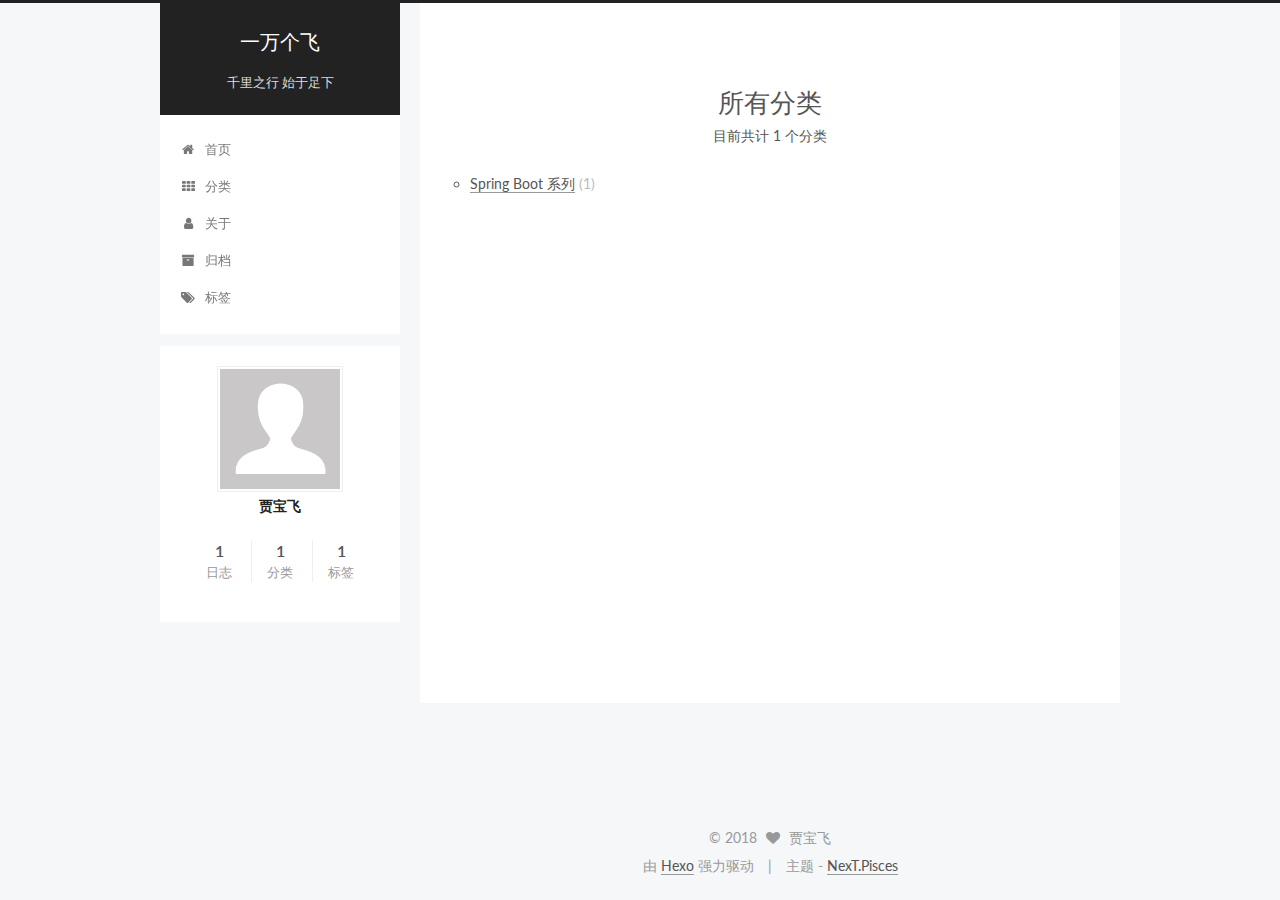
<file: categories/index.html>
<!DOCTYPE html>



  


<html class="theme-next pisces use-motion" lang="zh-Hans">
<head>
  <meta charset="UTF-8"/>
<meta http-equiv="X-UA-Compatible" content="IE=edge" />
<meta name="viewport" content="width=device-width, initial-scale=1, maximum-scale=1"/>
<meta name="theme-color" content="#222">









<meta http-equiv="Cache-Control" content="no-transform" />
<meta http-equiv="Cache-Control" content="no-siteapp" />















  
  
  <link href="/lib/fancybox/source/jquery.fancybox.css?v=2.1.5" rel="stylesheet" type="text/css" />




  
  
  
  

  
    
    
  

  

  

  

  

  
    
    
    <link href="//fonts.googleapis.com/css?family=Lato:300,300italic,400,400italic,700,700italic&subset=latin,latin-ext" rel="stylesheet" type="text/css">
  






<link href="/lib/font-awesome/css/font-awesome.min.css?v=4.6.2" rel="stylesheet" type="text/css" />

<link href="/css/main.css?v=5.1.2" rel="stylesheet" type="text/css" />


  <meta name="keywords" content="Hexo, NexT" />








  <link rel="shortcut icon" type="image/x-icon" href="/favicon.ico?v=5.1.2" />






<meta property="og:type" content="website">
<meta property="og:title" content="所有分类">
<meta property="og:url" content="http://yoursite.com/categories/index.html">
<meta property="og:site_name" content="一万个飞">
<meta property="og:locale" content="zh-Hans">
<meta property="og:updated_time" content="2018-05-12T00:47:03.262Z">
<meta name="twitter:card" content="summary">
<meta name="twitter:title" content="所有分类">



<script type="text/javascript" id="hexo.configurations">
  var NexT = window.NexT || {};
  var CONFIG = {
    root: '/',
    scheme: 'Pisces',
    sidebar: {"position":"left","display":"post","offset":12,"offset_float":12,"b2t":false,"scrollpercent":false,"onmobile":false},
    fancybox: true,
    tabs: true,
    motion: true,
    duoshuo: {
      userId: '0',
      author: '博主'
    },
    algolia: {
      applicationID: '',
      apiKey: '',
      indexName: '',
      hits: {"per_page":10},
      labels: {"input_placeholder":"Search for Posts","hits_empty":"We didn't find any results for the search: ${query}","hits_stats":"${hits} results found in ${time} ms"}
    }
  };
</script>



  <link rel="canonical" href="http://yoursite.com/categories/"/>





  <title>所有分类 | 一万个飞</title>
  














</head>

<body itemscope itemtype="http://schema.org/WebPage" lang="zh-Hans">

  
  
    
  

  <div class="container sidebar-position-left page-post-detail ">
    <div class="headband"></div>

    <header id="header" class="header" itemscope itemtype="http://schema.org/WPHeader">
      <div class="header-inner"><div class="site-brand-wrapper">
  <div class="site-meta ">
    

    <div class="custom-logo-site-title">
      <a href="/"  class="brand" rel="start">
        <span class="logo-line-before"><i></i></span>
        <span class="site-title">一万个飞</span>
        <span class="logo-line-after"><i></i></span>
      </a>
    </div>
      
        <p class="site-subtitle">千里之行 始于足下</p>
      
  </div>

  <div class="site-nav-toggle">
    <button>
      <span class="btn-bar"></span>
      <span class="btn-bar"></span>
      <span class="btn-bar"></span>
    </button>
  </div>
</div>

<nav class="site-nav">
  

  
    <ul id="menu" class="menu">
      
        
        <li class="menu-item menu-item-home">
          <a href="/" rel="section">
            
              <i class="menu-item-icon fa fa-fw fa-home"></i> <br />
            
            首页
          </a>
        </li>
      
        
        <li class="menu-item menu-item-categories">
          <a href="/categories/" rel="section">
            
              <i class="menu-item-icon fa fa-fw fa-th"></i> <br />
            
            分类
          </a>
        </li>
      
        
        <li class="menu-item menu-item-about">
          <a href="/about/" rel="section">
            
              <i class="menu-item-icon fa fa-fw fa-user"></i> <br />
            
            关于
          </a>
        </li>
      
        
        <li class="menu-item menu-item-archives">
          <a href="/archives/" rel="section">
            
              <i class="menu-item-icon fa fa-fw fa-archive"></i> <br />
            
            归档
          </a>
        </li>
      
        
        <li class="menu-item menu-item-tags">
          <a href="/tags/" rel="section">
            
              <i class="menu-item-icon fa fa-fw fa-tags"></i> <br />
            
            标签
          </a>
        </li>
      

      
    </ul>
  

  
</nav>



 </div>
    </header>

    <main id="main" class="main">
      <div class="main-inner">
        <div class="content-wrap">
          <div id="content" class="content">
            

  <div id="posts" class="posts-expand">
    
    
    
    <div class="post-block page">
      <header class="post-header">

	<h1 class="post-title" itemprop="name headline">所有分类</h1>



</header>

      
      
      
      <div class="post-body">
        
        
          <div class="category-all-page">
            <div class="category-all-title">
                目前共计 1 个分类
            </div>
            <div class="category-all">
              <ul class="category-list"><li class="category-list-item"><a class="category-list-link" href="/categories/Spring-Boot-系列/">Spring Boot 系列</a><span class="category-list-count">1</span></li></ul>
            </div>
          </div>
        
      </div>
      
      
      
    </div>
    
    
    
  </div>


          </div>
          


          
  <div class="comments" id="comments">
    
  </div>


        </div>
        
          
  
  <div class="sidebar-toggle">
    <div class="sidebar-toggle-line-wrap">
      <span class="sidebar-toggle-line sidebar-toggle-line-first"></span>
      <span class="sidebar-toggle-line sidebar-toggle-line-middle"></span>
      <span class="sidebar-toggle-line sidebar-toggle-line-last"></span>
    </div>
  </div>

  <aside id="sidebar" class="sidebar">
    
    <div class="sidebar-inner">

      

      

      <section class="site-overview sidebar-panel sidebar-panel-active">
        <div class="site-author motion-element" itemprop="author" itemscope itemtype="http://schema.org/Person">
          <img class="site-author-image" itemprop="image"
               src="/images/avatar.gif"
               alt="贾宝飞" />
          <p class="site-author-name" itemprop="name">贾宝飞</p>
           
              <p class="site-description motion-element" itemprop="description"></p>
          
        </div>
        <nav class="site-state motion-element">

          
            <div class="site-state-item site-state-posts">
              <a href="/archives/">
                <span class="site-state-item-count">1</span>
                <span class="site-state-item-name">日志</span>
              </a>
            </div>
          

          
            
            
            <div class="site-state-item site-state-categories">
              <a href="/categories/index.html">
                <span class="site-state-item-count">1</span>
                <span class="site-state-item-name">分类</span>
              </a>
            </div>
          

          
            
            
            <div class="site-state-item site-state-tags">
              <a href="/tags/index.html">
                <span class="site-state-item-count">1</span>
                <span class="site-state-item-name">标签</span>
              </a>
            </div>
          

        </nav>

        

        <div class="links-of-author motion-element">
          
        </div>

        
        

        
        

        


      </section>

      

      

    </div>
  </aside>


        
      </div>
    </main>

    <footer id="footer" class="footer">
      <div class="footer-inner">
        <div class="copyright" >
  
  &copy; 
  <span itemprop="copyrightYear">2018</span>
  <span class="with-love">
    <i class="fa fa-heart"></i>
  </span>
  <span class="author" itemprop="copyrightHolder">贾宝飞</span>
</div>


<div class="powered-by">
  由 <a class="theme-link" href="https://hexo.io">Hexo</a> 强力驱动
</div>

<div class="theme-info">
  主题 -
  <a class="theme-link" href="https://github.com/iissnan/hexo-theme-next">
    NexT.Pisces
  </a>
</div>


        

        
      </div>
    </footer>

    
      <div class="back-to-top">
        <i class="fa fa-arrow-up"></i>
        
      </div>
    

  </div>

  

<script type="text/javascript">
  if (Object.prototype.toString.call(window.Promise) !== '[object Function]') {
    window.Promise = null;
  }
</script>









  












  
  <script type="text/javascript" src="/lib/jquery/index.js?v=2.1.3"></script>

  
  <script type="text/javascript" src="/lib/fastclick/lib/fastclick.min.js?v=1.0.6"></script>

  
  <script type="text/javascript" src="/lib/jquery_lazyload/jquery.lazyload.js?v=1.9.7"></script>

  
  <script type="text/javascript" src="/lib/velocity/velocity.min.js?v=1.2.1"></script>

  
  <script type="text/javascript" src="/lib/velocity/velocity.ui.min.js?v=1.2.1"></script>

  
  <script type="text/javascript" src="/lib/fancybox/source/jquery.fancybox.pack.js?v=2.1.5"></script>


  


  <script type="text/javascript" src="/js/src/utils.js?v=5.1.2"></script>

  <script type="text/javascript" src="/js/src/motion.js?v=5.1.2"></script>



  
  


  <script type="text/javascript" src="/js/src/affix.js?v=5.1.2"></script>

  <script type="text/javascript" src="/js/src/schemes/pisces.js?v=5.1.2"></script>



  
    <script type="text/javascript" src="/js/src/scrollspy.js?v=5.1.2"></script>
<script type="text/javascript" src="/js/src/post-details.js?v=5.1.2"></script>

  

  


  <script type="text/javascript" src="/js/src/bootstrap.js?v=5.1.2"></script>



  


  




	





  





  






  





  

  

  

  

  

  

</body>
</html>
</file>
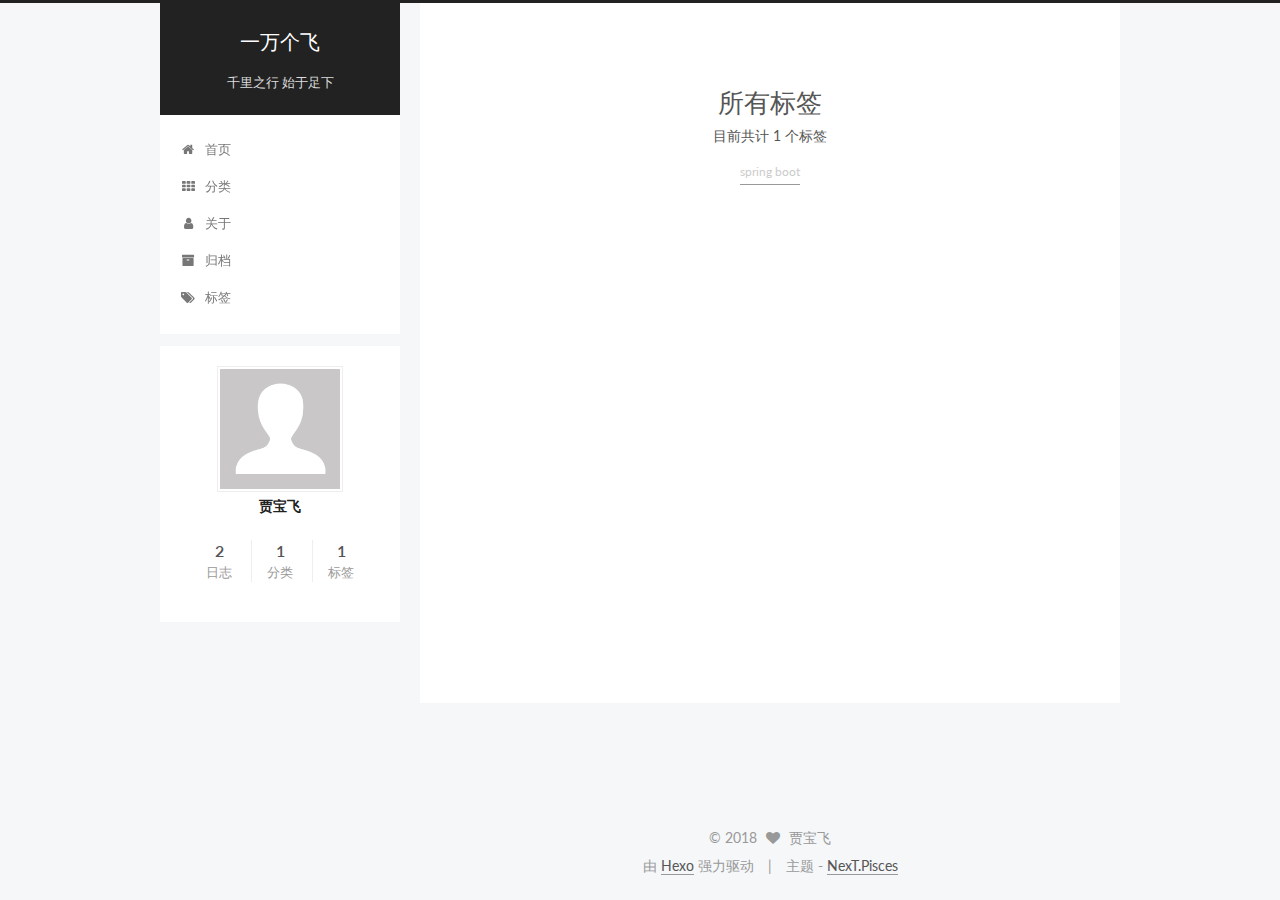
<file: tags/index.html>
<!DOCTYPE html>



  


<html class="theme-next pisces use-motion" lang="zh-Hans">
<head>
  <meta charset="UTF-8"/>
<meta http-equiv="X-UA-Compatible" content="IE=edge" />
<meta name="viewport" content="width=device-width, initial-scale=1, maximum-scale=1"/>
<meta name="theme-color" content="#222">









<meta http-equiv="Cache-Control" content="no-transform" />
<meta http-equiv="Cache-Control" content="no-siteapp" />















  
  
  <link href="/lib/fancybox/source/jquery.fancybox.css?v=2.1.5" rel="stylesheet" type="text/css" />




  
  
  
  

  
    
    
  

  

  

  

  

  
    
    
    <link href="//fonts.googleapis.com/css?family=Lato:300,300italic,400,400italic,700,700italic&subset=latin,latin-ext" rel="stylesheet" type="text/css">
  






<link href="/lib/font-awesome/css/font-awesome.min.css?v=4.6.2" rel="stylesheet" type="text/css" />

<link href="/css/main.css?v=5.1.2" rel="stylesheet" type="text/css" />


  <meta name="keywords" content="Hexo, NexT" />








  <link rel="shortcut icon" type="image/x-icon" href="/favicon.ico?v=5.1.2" />






<meta property="og:type" content="website">
<meta property="og:title" content="所有标签">
<meta property="og:url" content="http://yoursite.com/tags/index.html">
<meta property="og:site_name" content="一万个飞">
<meta property="og:locale" content="zh-Hans">
<meta property="og:updated_time" content="2018-05-12T00:47:20.191Z">
<meta name="twitter:card" content="summary">
<meta name="twitter:title" content="所有标签">



<script type="text/javascript" id="hexo.configurations">
  var NexT = window.NexT || {};
  var CONFIG = {
    root: '/',
    scheme: 'Pisces',
    sidebar: {"position":"left","display":"post","offset":12,"offset_float":12,"b2t":false,"scrollpercent":false,"onmobile":false},
    fancybox: true,
    tabs: true,
    motion: true,
    duoshuo: {
      userId: '0',
      author: '博主'
    },
    algolia: {
      applicationID: '',
      apiKey: '',
      indexName: '',
      hits: {"per_page":10},
      labels: {"input_placeholder":"Search for Posts","hits_empty":"We didn't find any results for the search: ${query}","hits_stats":"${hits} results found in ${time} ms"}
    }
  };
</script>



  <link rel="canonical" href="http://yoursite.com/tags/"/>





  <title>所有标签 | 一万个飞</title>
  














</head>

<body itemscope itemtype="http://schema.org/WebPage" lang="zh-Hans">

  
  
    
  

  <div class="container sidebar-position-left page-post-detail ">
    <div class="headband"></div>

    <header id="header" class="header" itemscope itemtype="http://schema.org/WPHeader">
      <div class="header-inner"><div class="site-brand-wrapper">
  <div class="site-meta ">
    

    <div class="custom-logo-site-title">
      <a href="/"  class="brand" rel="start">
        <span class="logo-line-before"><i></i></span>
        <span class="site-title">一万个飞</span>
        <span class="logo-line-after"><i></i></span>
      </a>
    </div>
      
        <p class="site-subtitle">千里之行 始于足下</p>
      
  </div>

  <div class="site-nav-toggle">
    <button>
      <span class="btn-bar"></span>
      <span class="btn-bar"></span>
      <span class="btn-bar"></span>
    </button>
  </div>
</div>

<nav class="site-nav">
  

  
    <ul id="menu" class="menu">
      
        
        <li class="menu-item menu-item-home">
          <a href="/" rel="section">
            
              <i class="menu-item-icon fa fa-fw fa-home"></i> <br />
            
            首页
          </a>
        </li>
      
        
        <li class="menu-item menu-item-categories">
          <a href="/categories/" rel="section">
            
              <i class="menu-item-icon fa fa-fw fa-th"></i> <br />
            
            分类
          </a>
        </li>
      
        
        <li class="menu-item menu-item-about">
          <a href="/about/" rel="section">
            
              <i class="menu-item-icon fa fa-fw fa-user"></i> <br />
            
            关于
          </a>
        </li>
      
        
        <li class="menu-item menu-item-archives">
          <a href="/archives/" rel="section">
            
              <i class="menu-item-icon fa fa-fw fa-archive"></i> <br />
            
            归档
          </a>
        </li>
      
        
        <li class="menu-item menu-item-tags">
          <a href="/tags/" rel="section">
            
              <i class="menu-item-icon fa fa-fw fa-tags"></i> <br />
            
            标签
          </a>
        </li>
      

      
    </ul>
  

  
</nav>



 </div>
    </header>

    <main id="main" class="main">
      <div class="main-inner">
        <div class="content-wrap">
          <div id="content" class="content">
            

  <div id="posts" class="posts-expand">
    
    
    
    <div class="post-block page">
      <header class="post-header">

	<h1 class="post-title" itemprop="name headline">所有标签</h1>



</header>

      
      
      
      <div class="post-body">
        
        
          <div class="tag-cloud">
            <div class="tag-cloud-title">
                目前共计 1 个标签
            </div>
            <div class="tag-cloud-tags">
              <a href="/tags/spring-boot/" style="font-size: 12px; color: #ccc">spring boot</a>
            </div>
          </div>
        
      </div>
      
      
      
    </div>
    
    
    
  </div>


          </div>
          


          
  <div class="comments" id="comments">
    
  </div>


        </div>
        
          
  
  <div class="sidebar-toggle">
    <div class="sidebar-toggle-line-wrap">
      <span class="sidebar-toggle-line sidebar-toggle-line-first"></span>
      <span class="sidebar-toggle-line sidebar-toggle-line-middle"></span>
      <span class="sidebar-toggle-line sidebar-toggle-line-last"></span>
    </div>
  </div>

  <aside id="sidebar" class="sidebar">
    
    <div class="sidebar-inner">

      

      

      <section class="site-overview sidebar-panel sidebar-panel-active">
        <div class="site-author motion-element" itemprop="author" itemscope itemtype="http://schema.org/Person">
          <img class="site-author-image" itemprop="image"
               src="/images/avatar.gif"
               alt="贾宝飞" />
          <p class="site-author-name" itemprop="name">贾宝飞</p>
           
              <p class="site-description motion-element" itemprop="description"></p>
          
        </div>
        <nav class="site-state motion-element">

          
            <div class="site-state-item site-state-posts">
              <a href="/archives/">
                <span class="site-state-item-count">2</span>
                <span class="site-state-item-name">日志</span>
              </a>
            </div>
          

          
            
            
            <div class="site-state-item site-state-categories">
              <a href="/categories/index.html">
                <span class="site-state-item-count">1</span>
                <span class="site-state-item-name">分类</span>
              </a>
            </div>
          

          
            
            
            <div class="site-state-item site-state-tags">
              <a href="/tags/index.html">
                <span class="site-state-item-count">1</span>
                <span class="site-state-item-name">标签</span>
              </a>
            </div>
          

        </nav>

        

        <div class="links-of-author motion-element">
          
        </div>

        
        

        
        

        


      </section>

      

      

    </div>
  </aside>


        
      </div>
    </main>

    <footer id="footer" class="footer">
      <div class="footer-inner">
        <div class="copyright" >
  
  &copy; 
  <span itemprop="copyrightYear">2018</span>
  <span class="with-love">
    <i class="fa fa-heart"></i>
  </span>
  <span class="author" itemprop="copyrightHolder">贾宝飞</span>
</div>


<div class="powered-by">
  由 <a class="theme-link" href="https://hexo.io">Hexo</a> 强力驱动
</div>

<div class="theme-info">
  主题 -
  <a class="theme-link" href="https://github.com/iissnan/hexo-theme-next">
    NexT.Pisces
  </a>
</div>


        

        
      </div>
    </footer>

    
      <div class="back-to-top">
        <i class="fa fa-arrow-up"></i>
        
      </div>
    

  </div>

  

<script type="text/javascript">
  if (Object.prototype.toString.call(window.Promise) !== '[object Function]') {
    window.Promise = null;
  }
</script>









  












  
  <script type="text/javascript" src="/lib/jquery/index.js?v=2.1.3"></script>

  
  <script type="text/javascript" src="/lib/fastclick/lib/fastclick.min.js?v=1.0.6"></script>

  
  <script type="text/javascript" src="/lib/jquery_lazyload/jquery.lazyload.js?v=1.9.7"></script>

  
  <script type="text/javascript" src="/lib/velocity/velocity.min.js?v=1.2.1"></script>

  
  <script type="text/javascript" src="/lib/velocity/velocity.ui.min.js?v=1.2.1"></script>

  
  <script type="text/javascript" src="/lib/fancybox/source/jquery.fancybox.pack.js?v=2.1.5"></script>


  


  <script type="text/javascript" src="/js/src/utils.js?v=5.1.2"></script>

  <script type="text/javascript" src="/js/src/motion.js?v=5.1.2"></script>



  
  


  <script type="text/javascript" src="/js/src/affix.js?v=5.1.2"></script>

  <script type="text/javascript" src="/js/src/schemes/pisces.js?v=5.1.2"></script>



  
    <script type="text/javascript" src="/js/src/scrollspy.js?v=5.1.2"></script>
<script type="text/javascript" src="/js/src/post-details.js?v=5.1.2"></script>

  

  


  <script type="text/javascript" src="/js/src/bootstrap.js?v=5.1.2"></script>



  


  




	





  





  






  





  

  

  

  

  

  

</body>
</html>
</file>
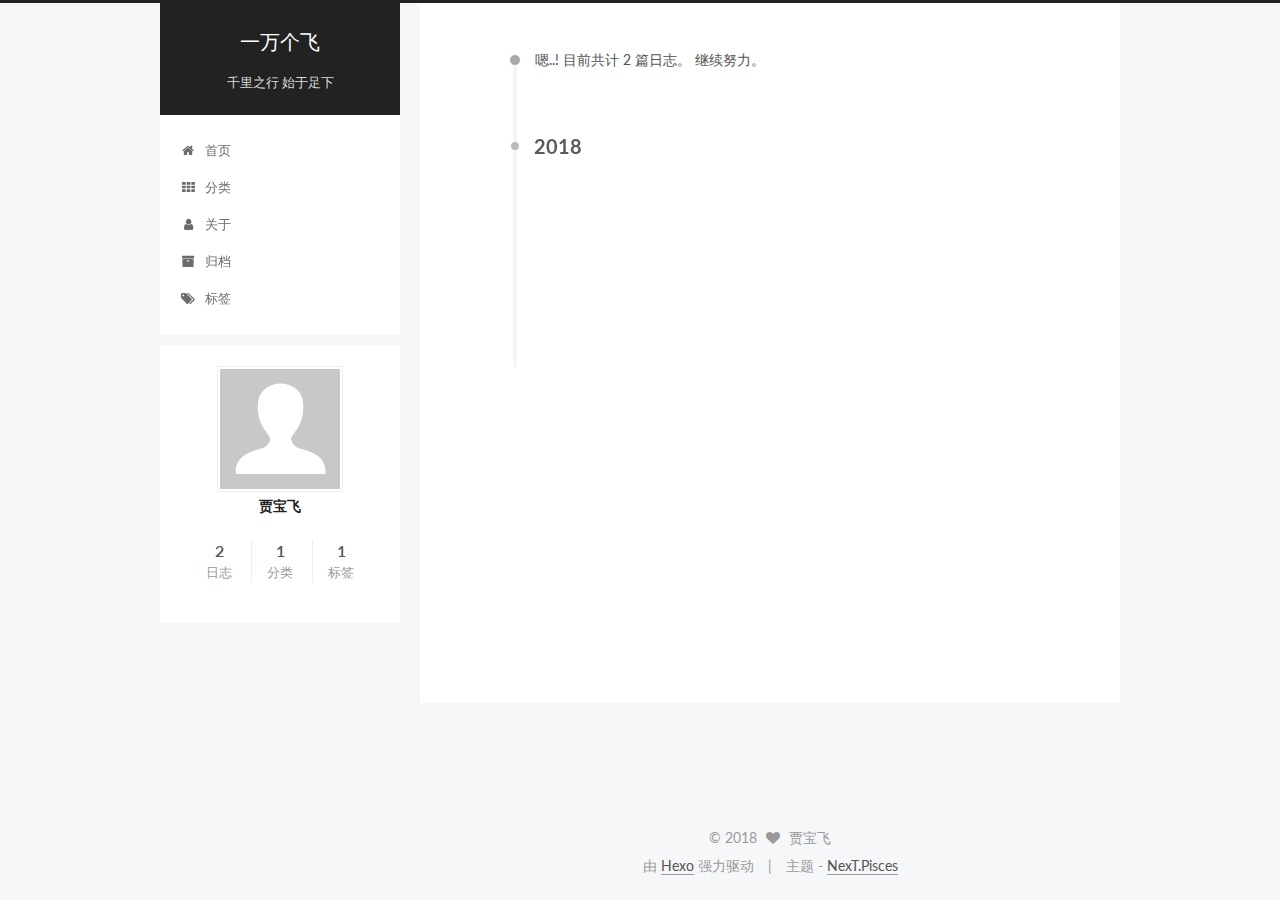
<file: archives/2018/index.html>
<!DOCTYPE html>



  


<html class="theme-next pisces use-motion" lang="zh-Hans">
<head>
  <meta charset="UTF-8"/>
<meta http-equiv="X-UA-Compatible" content="IE=edge" />
<meta name="viewport" content="width=device-width, initial-scale=1, maximum-scale=1"/>
<meta name="theme-color" content="#222">









<meta http-equiv="Cache-Control" content="no-transform" />
<meta http-equiv="Cache-Control" content="no-siteapp" />















  
  
  <link href="/lib/fancybox/source/jquery.fancybox.css?v=2.1.5" rel="stylesheet" type="text/css" />




  
  
  
  

  
    
    
  

  

  

  

  

  
    
    
    <link href="//fonts.googleapis.com/css?family=Lato:300,300italic,400,400italic,700,700italic&subset=latin,latin-ext" rel="stylesheet" type="text/css">
  






<link href="/lib/font-awesome/css/font-awesome.min.css?v=4.6.2" rel="stylesheet" type="text/css" />

<link href="/css/main.css?v=5.1.2" rel="stylesheet" type="text/css" />


  <meta name="keywords" content="Hexo, NexT" />








  <link rel="shortcut icon" type="image/x-icon" href="/favicon.ico?v=5.1.2" />






<meta property="og:type" content="website">
<meta property="og:title" content="一万个飞">
<meta property="og:url" content="http://yoursite.com/archives/2018/index.html">
<meta property="og:site_name" content="一万个飞">
<meta property="og:locale" content="zh-Hans">
<meta name="twitter:card" content="summary">
<meta name="twitter:title" content="一万个飞">



<script type="text/javascript" id="hexo.configurations">
  var NexT = window.NexT || {};
  var CONFIG = {
    root: '/',
    scheme: 'Pisces',
    sidebar: {"position":"left","display":"post","offset":12,"offset_float":12,"b2t":false,"scrollpercent":false,"onmobile":false},
    fancybox: true,
    tabs: true,
    motion: true,
    duoshuo: {
      userId: '0',
      author: '博主'
    },
    algolia: {
      applicationID: '',
      apiKey: '',
      indexName: '',
      hits: {"per_page":10},
      labels: {"input_placeholder":"Search for Posts","hits_empty":"We didn't find any results for the search: ${query}","hits_stats":"${hits} results found in ${time} ms"}
    }
  };
</script>



  <link rel="canonical" href="http://yoursite.com/archives/2018/"/>





  <title>归档 | 一万个飞</title>
  














</head>

<body itemscope itemtype="http://schema.org/WebPage" lang="zh-Hans">

  
  
    
  

  <div class="container sidebar-position-left  page-archive  ">
    <div class="headband"></div>

    <header id="header" class="header" itemscope itemtype="http://schema.org/WPHeader">
      <div class="header-inner"><div class="site-brand-wrapper">
  <div class="site-meta ">
    

    <div class="custom-logo-site-title">
      <a href="/"  class="brand" rel="start">
        <span class="logo-line-before"><i></i></span>
        <span class="site-title">一万个飞</span>
        <span class="logo-line-after"><i></i></span>
      </a>
    </div>
      
        <p class="site-subtitle">千里之行 始于足下</p>
      
  </div>

  <div class="site-nav-toggle">
    <button>
      <span class="btn-bar"></span>
      <span class="btn-bar"></span>
      <span class="btn-bar"></span>
    </button>
  </div>
</div>

<nav class="site-nav">
  

  
    <ul id="menu" class="menu">
      
        
        <li class="menu-item menu-item-home">
          <a href="/" rel="section">
            
              <i class="menu-item-icon fa fa-fw fa-home"></i> <br />
            
            首页
          </a>
        </li>
      
        
        <li class="menu-item menu-item-categories">
          <a href="/categories/" rel="section">
            
              <i class="menu-item-icon fa fa-fw fa-th"></i> <br />
            
            分类
          </a>
        </li>
      
        
        <li class="menu-item menu-item-about">
          <a href="/about/" rel="section">
            
              <i class="menu-item-icon fa fa-fw fa-user"></i> <br />
            
            关于
          </a>
        </li>
      
        
        <li class="menu-item menu-item-archives">
          <a href="/archives/" rel="section">
            
              <i class="menu-item-icon fa fa-fw fa-archive"></i> <br />
            
            归档
          </a>
        </li>
      
        
        <li class="menu-item menu-item-tags">
          <a href="/tags/" rel="section">
            
              <i class="menu-item-icon fa fa-fw fa-tags"></i> <br />
            
            标签
          </a>
        </li>
      

      
    </ul>
  

  
</nav>



 </div>
    </header>

    <main id="main" class="main">
      <div class="main-inner">
        <div class="content-wrap">
          <div id="content" class="content">
            

  
  
  
  <div class="post-block archive">
    <div id="posts" class="posts-collapse">
      <span class="archive-move-on"></span>

      <span class="archive-page-counter">
        
        
        
          
        
        嗯..! 目前共计 2 篇日志。 继续努力。
      </span>

      

        
        
        

        
          
          <div class="collection-title">
            <h2 class="archive-year motion-element" id="archive-year-2018">2018</h2>
          </div>
        
        

        

  <article class="post post-type-normal" itemscope itemtype="http://schema.org/Article">
    <header class="post-header">

      <h2 class="post-title">
        
            <a class="post-title-link" href="/2018/05/12/SpringBoot1/" itemprop="url">
              
                <span itemprop="name">Spring Boot 系列(第一篇）</span>
              
            </a>
        
      </h2>

      <div class="post-meta">
        <time class="post-time" itemprop="dateCreated"
              datetime="2018-05-12T08:42:11+08:00"
              content="2018-05-12" >
          05-12
        </time>
      </div>

    </header>
  </article>



      

        
        
        

        
        

        

  <article class="post post-type-normal" itemscope itemtype="http://schema.org/Article">
    <header class="post-header">

      <h2 class="post-title">
        
            <a class="post-title-link" href="/2018/05/12/SpringBoot2/" itemprop="url">
              
                <span itemprop="name">Spring Boot 系列(第二篇）</span>
              
            </a>
        
      </h2>

      <div class="post-meta">
        <time class="post-time" itemprop="dateCreated"
              datetime="2018-05-12T08:42:11+08:00"
              content="2018-05-12" >
          05-12
        </time>
      </div>

    </header>
  </article>



      

    </div>
  </div>
  
  
  

  



          </div>
          


          

        </div>
        
          
  
  <div class="sidebar-toggle">
    <div class="sidebar-toggle-line-wrap">
      <span class="sidebar-toggle-line sidebar-toggle-line-first"></span>
      <span class="sidebar-toggle-line sidebar-toggle-line-middle"></span>
      <span class="sidebar-toggle-line sidebar-toggle-line-last"></span>
    </div>
  </div>

  <aside id="sidebar" class="sidebar">
    
    <div class="sidebar-inner">

      

      

      <section class="site-overview sidebar-panel sidebar-panel-active">
        <div class="site-author motion-element" itemprop="author" itemscope itemtype="http://schema.org/Person">
          <img class="site-author-image" itemprop="image"
               src="/images/avatar.gif"
               alt="贾宝飞" />
          <p class="site-author-name" itemprop="name">贾宝飞</p>
           
              <p class="site-description motion-element" itemprop="description"></p>
          
        </div>
        <nav class="site-state motion-element">

          
            <div class="site-state-item site-state-posts">
              <a href="/archives/">
                <span class="site-state-item-count">2</span>
                <span class="site-state-item-name">日志</span>
              </a>
            </div>
          

          
            
            
            <div class="site-state-item site-state-categories">
              <a href="/categories/index.html">
                <span class="site-state-item-count">1</span>
                <span class="site-state-item-name">分类</span>
              </a>
            </div>
          

          
            
            
            <div class="site-state-item site-state-tags">
              <a href="/tags/index.html">
                <span class="site-state-item-count">1</span>
                <span class="site-state-item-name">标签</span>
              </a>
            </div>
          

        </nav>

        

        <div class="links-of-author motion-element">
          
        </div>

        
        

        
        

        


      </section>

      

      

    </div>
  </aside>


        
      </div>
    </main>

    <footer id="footer" class="footer">
      <div class="footer-inner">
        <div class="copyright" >
  
  &copy; 
  <span itemprop="copyrightYear">2018</span>
  <span class="with-love">
    <i class="fa fa-heart"></i>
  </span>
  <span class="author" itemprop="copyrightHolder">贾宝飞</span>
</div>


<div class="powered-by">
  由 <a class="theme-link" href="https://hexo.io">Hexo</a> 强力驱动
</div>

<div class="theme-info">
  主题 -
  <a class="theme-link" href="https://github.com/iissnan/hexo-theme-next">
    NexT.Pisces
  </a>
</div>


        

        
      </div>
    </footer>

    
      <div class="back-to-top">
        <i class="fa fa-arrow-up"></i>
        
      </div>
    

  </div>

  

<script type="text/javascript">
  if (Object.prototype.toString.call(window.Promise) !== '[object Function]') {
    window.Promise = null;
  }
</script>









  












  
  <script type="text/javascript" src="/lib/jquery/index.js?v=2.1.3"></script>

  
  <script type="text/javascript" src="/lib/fastclick/lib/fastclick.min.js?v=1.0.6"></script>

  
  <script type="text/javascript" src="/lib/jquery_lazyload/jquery.lazyload.js?v=1.9.7"></script>

  
  <script type="text/javascript" src="/lib/velocity/velocity.min.js?v=1.2.1"></script>

  
  <script type="text/javascript" src="/lib/velocity/velocity.ui.min.js?v=1.2.1"></script>

  
  <script type="text/javascript" src="/lib/fancybox/source/jquery.fancybox.pack.js?v=2.1.5"></script>


  


  <script type="text/javascript" src="/js/src/utils.js?v=5.1.2"></script>

  <script type="text/javascript" src="/js/src/motion.js?v=5.1.2"></script>



  
  


  <script type="text/javascript" src="/js/src/affix.js?v=5.1.2"></script>

  <script type="text/javascript" src="/js/src/schemes/pisces.js?v=5.1.2"></script>



  
  
    <script type="text/javascript" id="motion.page.archive">
      $('.archive-year').velocity('transition.slideLeftIn');
    </script>
  


  


  <script type="text/javascript" src="/js/src/bootstrap.js?v=5.1.2"></script>



  


  




	





  





  






  





  

  

  

  

  

  

</body>
</html>
</file>
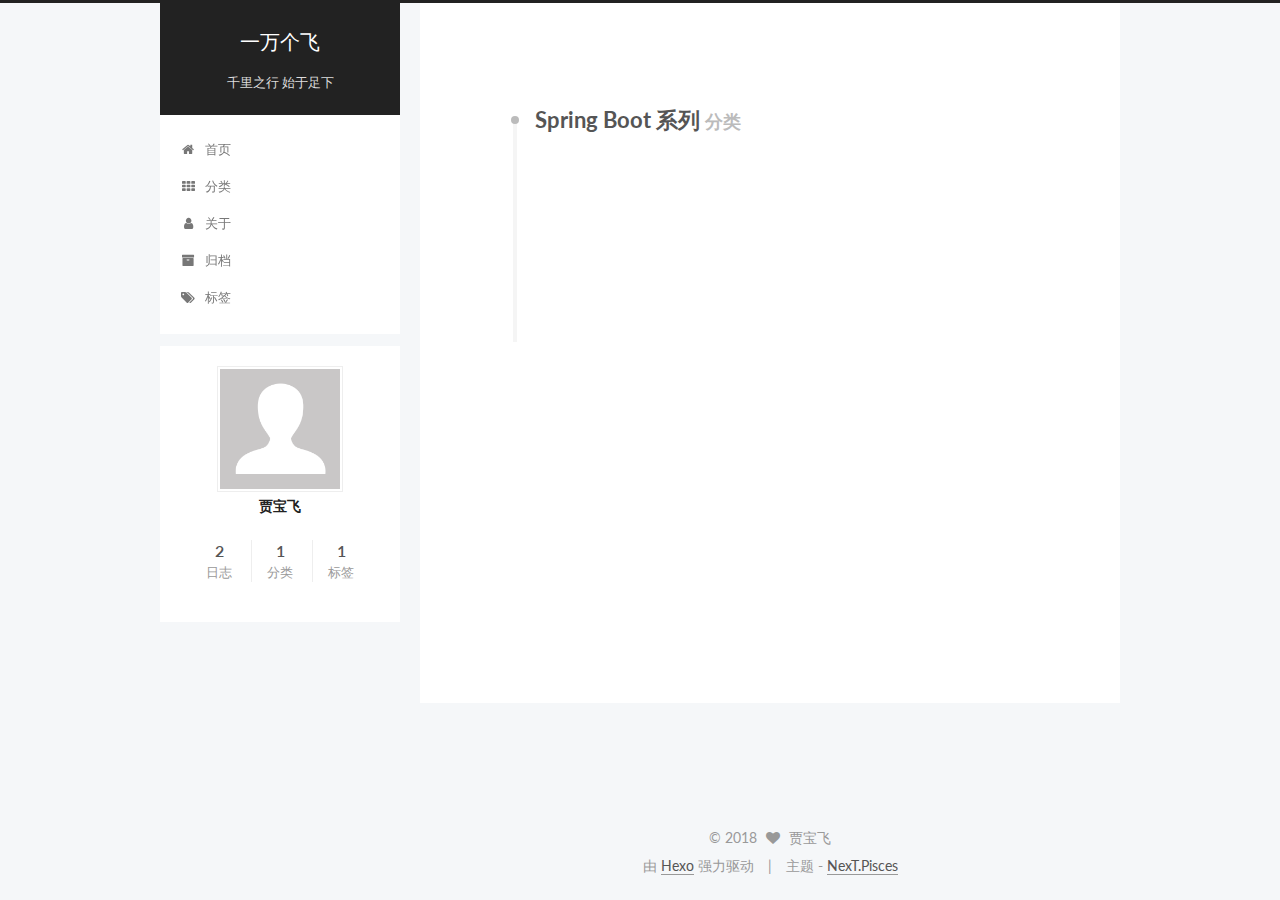
<file: categories/Spring-Boot-系列/index.html>
<!DOCTYPE html>



  


<html class="theme-next pisces use-motion" lang="zh-Hans">
<head>
  <meta charset="UTF-8"/>
<meta http-equiv="X-UA-Compatible" content="IE=edge" />
<meta name="viewport" content="width=device-width, initial-scale=1, maximum-scale=1"/>
<meta name="theme-color" content="#222">









<meta http-equiv="Cache-Control" content="no-transform" />
<meta http-equiv="Cache-Control" content="no-siteapp" />















  
  
  <link href="/lib/fancybox/source/jquery.fancybox.css?v=2.1.5" rel="stylesheet" type="text/css" />




  
  
  
  

  
    
    
  

  

  

  

  

  
    
    
    <link href="//fonts.googleapis.com/css?family=Lato:300,300italic,400,400italic,700,700italic&subset=latin,latin-ext" rel="stylesheet" type="text/css">
  






<link href="/lib/font-awesome/css/font-awesome.min.css?v=4.6.2" rel="stylesheet" type="text/css" />

<link href="/css/main.css?v=5.1.2" rel="stylesheet" type="text/css" />


  <meta name="keywords" content="Hexo, NexT" />








  <link rel="shortcut icon" type="image/x-icon" href="/favicon.ico?v=5.1.2" />






<meta property="og:type" content="website">
<meta property="og:title" content="一万个飞">
<meta property="og:url" content="http://yoursite.com/categories/Spring-Boot-系列/index.html">
<meta property="og:site_name" content="一万个飞">
<meta property="og:locale" content="zh-Hans">
<meta name="twitter:card" content="summary">
<meta name="twitter:title" content="一万个飞">



<script type="text/javascript" id="hexo.configurations">
  var NexT = window.NexT || {};
  var CONFIG = {
    root: '/',
    scheme: 'Pisces',
    sidebar: {"position":"left","display":"post","offset":12,"offset_float":12,"b2t":false,"scrollpercent":false,"onmobile":false},
    fancybox: true,
    tabs: true,
    motion: true,
    duoshuo: {
      userId: '0',
      author: '博主'
    },
    algolia: {
      applicationID: '',
      apiKey: '',
      indexName: '',
      hits: {"per_page":10},
      labels: {"input_placeholder":"Search for Posts","hits_empty":"We didn't find any results for the search: ${query}","hits_stats":"${hits} results found in ${time} ms"}
    }
  };
</script>



  <link rel="canonical" href="http://yoursite.com/categories/Spring-Boot-系列/"/>





  <title>分类: Spring Boot 系列 | 一万个飞</title>
  














</head>

<body itemscope itemtype="http://schema.org/WebPage" lang="zh-Hans">

  
  
    
  

  <div class="container sidebar-position-left  ">
    <div class="headband"></div>

    <header id="header" class="header" itemscope itemtype="http://schema.org/WPHeader">
      <div class="header-inner"><div class="site-brand-wrapper">
  <div class="site-meta ">
    

    <div class="custom-logo-site-title">
      <a href="/"  class="brand" rel="start">
        <span class="logo-line-before"><i></i></span>
        <span class="site-title">一万个飞</span>
        <span class="logo-line-after"><i></i></span>
      </a>
    </div>
      
        <p class="site-subtitle">千里之行 始于足下</p>
      
  </div>

  <div class="site-nav-toggle">
    <button>
      <span class="btn-bar"></span>
      <span class="btn-bar"></span>
      <span class="btn-bar"></span>
    </button>
  </div>
</div>

<nav class="site-nav">
  

  
    <ul id="menu" class="menu">
      
        
        <li class="menu-item menu-item-home">
          <a href="/" rel="section">
            
              <i class="menu-item-icon fa fa-fw fa-home"></i> <br />
            
            首页
          </a>
        </li>
      
        
        <li class="menu-item menu-item-categories">
          <a href="/categories/" rel="section">
            
              <i class="menu-item-icon fa fa-fw fa-th"></i> <br />
            
            分类
          </a>
        </li>
      
        
        <li class="menu-item menu-item-about">
          <a href="/about/" rel="section">
            
              <i class="menu-item-icon fa fa-fw fa-user"></i> <br />
            
            关于
          </a>
        </li>
      
        
        <li class="menu-item menu-item-archives">
          <a href="/archives/" rel="section">
            
              <i class="menu-item-icon fa fa-fw fa-archive"></i> <br />
            
            归档
          </a>
        </li>
      
        
        <li class="menu-item menu-item-tags">
          <a href="/tags/" rel="section">
            
              <i class="menu-item-icon fa fa-fw fa-tags"></i> <br />
            
            标签
          </a>
        </li>
      

      
    </ul>
  

  
</nav>



 </div>
    </header>

    <main id="main" class="main">
      <div class="main-inner">
        <div class="content-wrap">
          <div id="content" class="content">
            

  
  
  
  <div class="post-block category">

    <div id="posts" class="posts-collapse">
      <div class="collection-title">
        <h1>Spring Boot 系列<small>分类</small>
        </h1>
      </div>

      
        

  <article class="post post-type-normal" itemscope itemtype="http://schema.org/Article">
    <header class="post-header">

      <h2 class="post-title">
        
            <a class="post-title-link" href="/2018/05/12/SpringBoot1/" itemprop="url">
              
                <span itemprop="name">Spring Boot 系列(第一篇）</span>
              
            </a>
        
      </h2>

      <div class="post-meta">
        <time class="post-time" itemprop="dateCreated"
              datetime="2018-05-12T08:42:11+08:00"
              content="2018-05-12" >
          05-12
        </time>
      </div>

    </header>
  </article>


      
        

  <article class="post post-type-normal" itemscope itemtype="http://schema.org/Article">
    <header class="post-header">

      <h2 class="post-title">
        
            <a class="post-title-link" href="/2018/05/12/SpringBoot2/" itemprop="url">
              
                <span itemprop="name">Spring Boot 系列(第二篇）</span>
              
            </a>
        
      </h2>

      <div class="post-meta">
        <time class="post-time" itemprop="dateCreated"
              datetime="2018-05-12T08:42:11+08:00"
              content="2018-05-12" >
          05-12
        </time>
      </div>

    </header>
  </article>


      
    </div>

  </div>
  
  
  

  



          </div>
          


          

        </div>
        
          
  
  <div class="sidebar-toggle">
    <div class="sidebar-toggle-line-wrap">
      <span class="sidebar-toggle-line sidebar-toggle-line-first"></span>
      <span class="sidebar-toggle-line sidebar-toggle-line-middle"></span>
      <span class="sidebar-toggle-line sidebar-toggle-line-last"></span>
    </div>
  </div>

  <aside id="sidebar" class="sidebar">
    
    <div class="sidebar-inner">

      

      

      <section class="site-overview sidebar-panel sidebar-panel-active">
        <div class="site-author motion-element" itemprop="author" itemscope itemtype="http://schema.org/Person">
          <img class="site-author-image" itemprop="image"
               src="/images/avatar.gif"
               alt="贾宝飞" />
          <p class="site-author-name" itemprop="name">贾宝飞</p>
           
              <p class="site-description motion-element" itemprop="description"></p>
          
        </div>
        <nav class="site-state motion-element">

          
            <div class="site-state-item site-state-posts">
              <a href="/archives/">
                <span class="site-state-item-count">2</span>
                <span class="site-state-item-name">日志</span>
              </a>
            </div>
          

          
            
            
            <div class="site-state-item site-state-categories">
              <a href="/categories/index.html">
                <span class="site-state-item-count">1</span>
                <span class="site-state-item-name">分类</span>
              </a>
            </div>
          

          
            
            
            <div class="site-state-item site-state-tags">
              <a href="/tags/index.html">
                <span class="site-state-item-count">1</span>
                <span class="site-state-item-name">标签</span>
              </a>
            </div>
          

        </nav>

        

        <div class="links-of-author motion-element">
          
        </div>

        
        

        
        

        


      </section>

      

      

    </div>
  </aside>


        
      </div>
    </main>

    <footer id="footer" class="footer">
      <div class="footer-inner">
        <div class="copyright" >
  
  &copy; 
  <span itemprop="copyrightYear">2018</span>
  <span class="with-love">
    <i class="fa fa-heart"></i>
  </span>
  <span class="author" itemprop="copyrightHolder">贾宝飞</span>
</div>


<div class="powered-by">
  由 <a class="theme-link" href="https://hexo.io">Hexo</a> 强力驱动
</div>

<div class="theme-info">
  主题 -
  <a class="theme-link" href="https://github.com/iissnan/hexo-theme-next">
    NexT.Pisces
  </a>
</div>


        

        
      </div>
    </footer>

    
      <div class="back-to-top">
        <i class="fa fa-arrow-up"></i>
        
      </div>
    

  </div>

  

<script type="text/javascript">
  if (Object.prototype.toString.call(window.Promise) !== '[object Function]') {
    window.Promise = null;
  }
</script>









  












  
  <script type="text/javascript" src="/lib/jquery/index.js?v=2.1.3"></script>

  
  <script type="text/javascript" src="/lib/fastclick/lib/fastclick.min.js?v=1.0.6"></script>

  
  <script type="text/javascript" src="/lib/jquery_lazyload/jquery.lazyload.js?v=1.9.7"></script>

  
  <script type="text/javascript" src="/lib/velocity/velocity.min.js?v=1.2.1"></script>

  
  <script type="text/javascript" src="/lib/velocity/velocity.ui.min.js?v=1.2.1"></script>

  
  <script type="text/javascript" src="/lib/fancybox/source/jquery.fancybox.pack.js?v=2.1.5"></script>


  


  <script type="text/javascript" src="/js/src/utils.js?v=5.1.2"></script>

  <script type="text/javascript" src="/js/src/motion.js?v=5.1.2"></script>



  
  


  <script type="text/javascript" src="/js/src/affix.js?v=5.1.2"></script>

  <script type="text/javascript" src="/js/src/schemes/pisces.js?v=5.1.2"></script>



  
    <script type="text/javascript" src="/js/src/scrollspy.js?v=5.1.2"></script>
<script type="text/javascript" src="/js/src/post-details.js?v=5.1.2"></script>

  

  


  <script type="text/javascript" src="/js/src/bootstrap.js?v=5.1.2"></script>



  


  




	





  





  






  





  

  

  

  

  

  

</body>
</html>
</file>
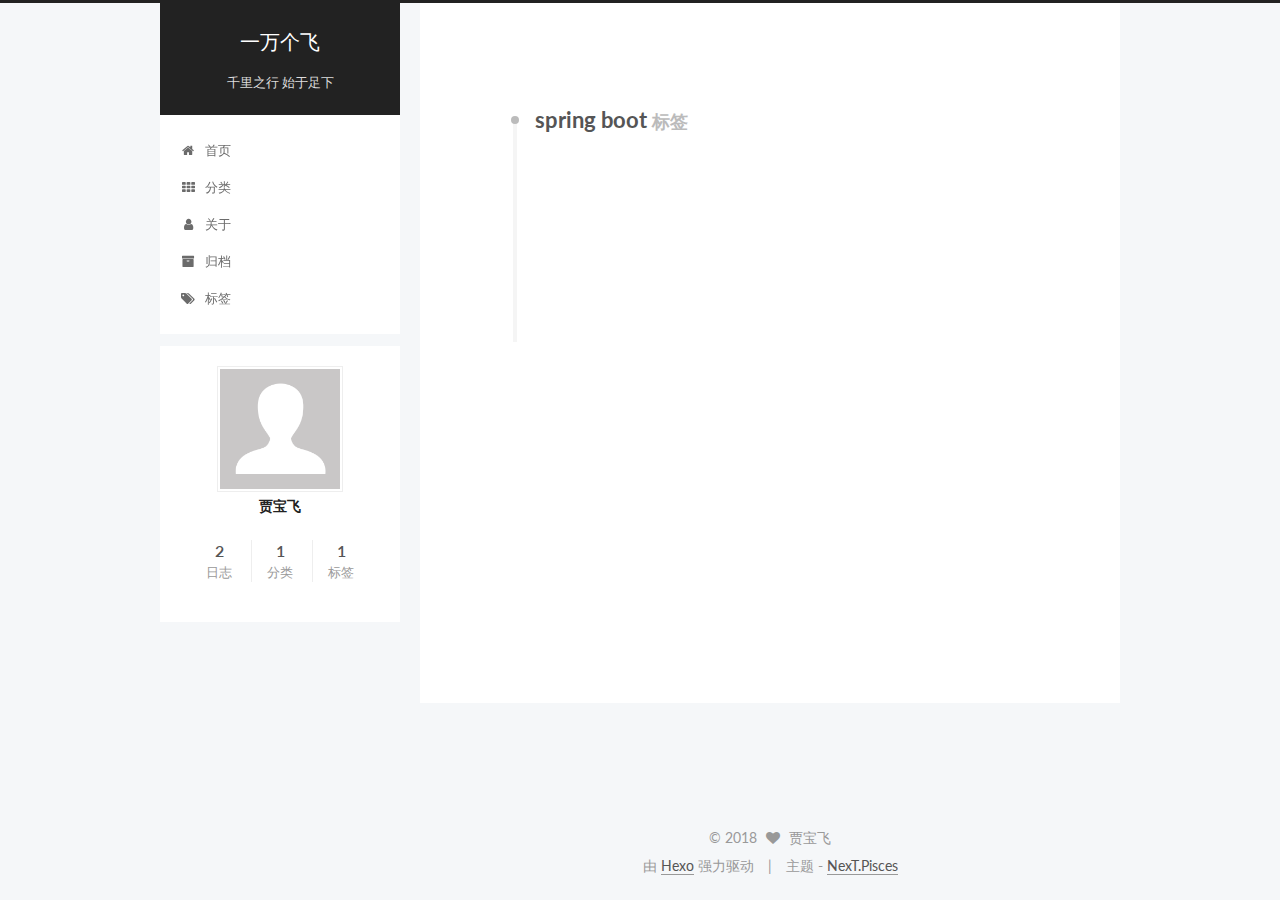
<file: tags/spring-boot/index.html>
<!DOCTYPE html>



  


<html class="theme-next pisces use-motion" lang="zh-Hans">
<head>
  <meta charset="UTF-8"/>
<meta http-equiv="X-UA-Compatible" content="IE=edge" />
<meta name="viewport" content="width=device-width, initial-scale=1, maximum-scale=1"/>
<meta name="theme-color" content="#222">









<meta http-equiv="Cache-Control" content="no-transform" />
<meta http-equiv="Cache-Control" content="no-siteapp" />















  
  
  <link href="/lib/fancybox/source/jquery.fancybox.css?v=2.1.5" rel="stylesheet" type="text/css" />




  
  
  
  

  
    
    
  

  

  

  

  

  
    
    
    <link href="//fonts.googleapis.com/css?family=Lato:300,300italic,400,400italic,700,700italic&subset=latin,latin-ext" rel="stylesheet" type="text/css">
  






<link href="/lib/font-awesome/css/font-awesome.min.css?v=4.6.2" rel="stylesheet" type="text/css" />

<link href="/css/main.css?v=5.1.2" rel="stylesheet" type="text/css" />


  <meta name="keywords" content="Hexo, NexT" />








  <link rel="shortcut icon" type="image/x-icon" href="/favicon.ico?v=5.1.2" />






<meta property="og:type" content="website">
<meta property="og:title" content="一万个飞">
<meta property="og:url" content="http://yoursite.com/tags/spring-boot/index.html">
<meta property="og:site_name" content="一万个飞">
<meta property="og:locale" content="zh-Hans">
<meta name="twitter:card" content="summary">
<meta name="twitter:title" content="一万个飞">



<script type="text/javascript" id="hexo.configurations">
  var NexT = window.NexT || {};
  var CONFIG = {
    root: '/',
    scheme: 'Pisces',
    sidebar: {"position":"left","display":"post","offset":12,"offset_float":12,"b2t":false,"scrollpercent":false,"onmobile":false},
    fancybox: true,
    tabs: true,
    motion: true,
    duoshuo: {
      userId: '0',
      author: '博主'
    },
    algolia: {
      applicationID: '',
      apiKey: '',
      indexName: '',
      hits: {"per_page":10},
      labels: {"input_placeholder":"Search for Posts","hits_empty":"We didn't find any results for the search: ${query}","hits_stats":"${hits} results found in ${time} ms"}
    }
  };
</script>



  <link rel="canonical" href="http://yoursite.com/tags/spring-boot/"/>





  <title>标签: spring boot | 一万个飞</title>
  














</head>

<body itemscope itemtype="http://schema.org/WebPage" lang="zh-Hans">

  
  
    
  

  <div class="container sidebar-position-left  ">
    <div class="headband"></div>

    <header id="header" class="header" itemscope itemtype="http://schema.org/WPHeader">
      <div class="header-inner"><div class="site-brand-wrapper">
  <div class="site-meta ">
    

    <div class="custom-logo-site-title">
      <a href="/"  class="brand" rel="start">
        <span class="logo-line-before"><i></i></span>
        <span class="site-title">一万个飞</span>
        <span class="logo-line-after"><i></i></span>
      </a>
    </div>
      
        <p class="site-subtitle">千里之行 始于足下</p>
      
  </div>

  <div class="site-nav-toggle">
    <button>
      <span class="btn-bar"></span>
      <span class="btn-bar"></span>
      <span class="btn-bar"></span>
    </button>
  </div>
</div>

<nav class="site-nav">
  

  
    <ul id="menu" class="menu">
      
        
        <li class="menu-item menu-item-home">
          <a href="/" rel="section">
            
              <i class="menu-item-icon fa fa-fw fa-home"></i> <br />
            
            首页
          </a>
        </li>
      
        
        <li class="menu-item menu-item-categories">
          <a href="/categories/" rel="section">
            
              <i class="menu-item-icon fa fa-fw fa-th"></i> <br />
            
            分类
          </a>
        </li>
      
        
        <li class="menu-item menu-item-about">
          <a href="/about/" rel="section">
            
              <i class="menu-item-icon fa fa-fw fa-user"></i> <br />
            
            关于
          </a>
        </li>
      
        
        <li class="menu-item menu-item-archives">
          <a href="/archives/" rel="section">
            
              <i class="menu-item-icon fa fa-fw fa-archive"></i> <br />
            
            归档
          </a>
        </li>
      
        
        <li class="menu-item menu-item-tags">
          <a href="/tags/" rel="section">
            
              <i class="menu-item-icon fa fa-fw fa-tags"></i> <br />
            
            标签
          </a>
        </li>
      

      
    </ul>
  

  
</nav>



 </div>
    </header>

    <main id="main" class="main">
      <div class="main-inner">
        <div class="content-wrap">
          <div id="content" class="content">
            

  
  
  
  <div class="post-block tag">

    <div id="posts" class="posts-collapse">
      <div class="collection-title">
        <h1>spring boot<small>标签</small>
        </h1>
      </div>

      
        

  <article class="post post-type-normal" itemscope itemtype="http://schema.org/Article">
    <header class="post-header">

      <h2 class="post-title">
        
            <a class="post-title-link" href="/2018/05/12/SpringBoot1/" itemprop="url">
              
                <span itemprop="name">Spring Boot 系列(第一篇）</span>
              
            </a>
        
      </h2>

      <div class="post-meta">
        <time class="post-time" itemprop="dateCreated"
              datetime="2018-05-12T08:42:11+08:00"
              content="2018-05-12" >
          05-12
        </time>
      </div>

    </header>
  </article>


      
        

  <article class="post post-type-normal" itemscope itemtype="http://schema.org/Article">
    <header class="post-header">

      <h2 class="post-title">
        
            <a class="post-title-link" href="/2018/05/12/SpringBoot2/" itemprop="url">
              
                <span itemprop="name">Spring Boot 系列(第二篇）</span>
              
            </a>
        
      </h2>

      <div class="post-meta">
        <time class="post-time" itemprop="dateCreated"
              datetime="2018-05-12T08:42:11+08:00"
              content="2018-05-12" >
          05-12
        </time>
      </div>

    </header>
  </article>


      
    </div>

  </div>
  
  
  

  


          </div>
          


          

        </div>
        
          
  
  <div class="sidebar-toggle">
    <div class="sidebar-toggle-line-wrap">
      <span class="sidebar-toggle-line sidebar-toggle-line-first"></span>
      <span class="sidebar-toggle-line sidebar-toggle-line-middle"></span>
      <span class="sidebar-toggle-line sidebar-toggle-line-last"></span>
    </div>
  </div>

  <aside id="sidebar" class="sidebar">
    
    <div class="sidebar-inner">

      

      

      <section class="site-overview sidebar-panel sidebar-panel-active">
        <div class="site-author motion-element" itemprop="author" itemscope itemtype="http://schema.org/Person">
          <img class="site-author-image" itemprop="image"
               src="/images/avatar.gif"
               alt="贾宝飞" />
          <p class="site-author-name" itemprop="name">贾宝飞</p>
           
              <p class="site-description motion-element" itemprop="description"></p>
          
        </div>
        <nav class="site-state motion-element">

          
            <div class="site-state-item site-state-posts">
              <a href="/archives/">
                <span class="site-state-item-count">2</span>
                <span class="site-state-item-name">日志</span>
              </a>
            </div>
          

          
            
            
            <div class="site-state-item site-state-categories">
              <a href="/categories/index.html">
                <span class="site-state-item-count">1</span>
                <span class="site-state-item-name">分类</span>
              </a>
            </div>
          

          
            
            
            <div class="site-state-item site-state-tags">
              <a href="/tags/index.html">
                <span class="site-state-item-count">1</span>
                <span class="site-state-item-name">标签</span>
              </a>
            </div>
          

        </nav>

        

        <div class="links-of-author motion-element">
          
        </div>

        
        

        
        

        


      </section>

      

      

    </div>
  </aside>


        
      </div>
    </main>

    <footer id="footer" class="footer">
      <div class="footer-inner">
        <div class="copyright" >
  
  &copy; 
  <span itemprop="copyrightYear">2018</span>
  <span class="with-love">
    <i class="fa fa-heart"></i>
  </span>
  <span class="author" itemprop="copyrightHolder">贾宝飞</span>
</div>


<div class="powered-by">
  由 <a class="theme-link" href="https://hexo.io">Hexo</a> 强力驱动
</div>

<div class="theme-info">
  主题 -
  <a class="theme-link" href="https://github.com/iissnan/hexo-theme-next">
    NexT.Pisces
  </a>
</div>


        

        
      </div>
    </footer>

    
      <div class="back-to-top">
        <i class="fa fa-arrow-up"></i>
        
      </div>
    

  </div>

  

<script type="text/javascript">
  if (Object.prototype.toString.call(window.Promise) !== '[object Function]') {
    window.Promise = null;
  }
</script>









  












  
  <script type="text/javascript" src="/lib/jquery/index.js?v=2.1.3"></script>

  
  <script type="text/javascript" src="/lib/fastclick/lib/fastclick.min.js?v=1.0.6"></script>

  
  <script type="text/javascript" src="/lib/jquery_lazyload/jquery.lazyload.js?v=1.9.7"></script>

  
  <script type="text/javascript" src="/lib/velocity/velocity.min.js?v=1.2.1"></script>

  
  <script type="text/javascript" src="/lib/velocity/velocity.ui.min.js?v=1.2.1"></script>

  
  <script type="text/javascript" src="/lib/fancybox/source/jquery.fancybox.pack.js?v=2.1.5"></script>


  


  <script type="text/javascript" src="/js/src/utils.js?v=5.1.2"></script>

  <script type="text/javascript" src="/js/src/motion.js?v=5.1.2"></script>



  
  


  <script type="text/javascript" src="/js/src/affix.js?v=5.1.2"></script>

  <script type="text/javascript" src="/js/src/schemes/pisces.js?v=5.1.2"></script>



  
    <script type="text/javascript" src="/js/src/scrollspy.js?v=5.1.2"></script>
<script type="text/javascript" src="/js/src/post-details.js?v=5.1.2"></script>

  

  


  <script type="text/javascript" src="/js/src/bootstrap.js?v=5.1.2"></script>



  


  




	





  





  






  





  

  

  

  

  

  

</body>
</html>
</file>
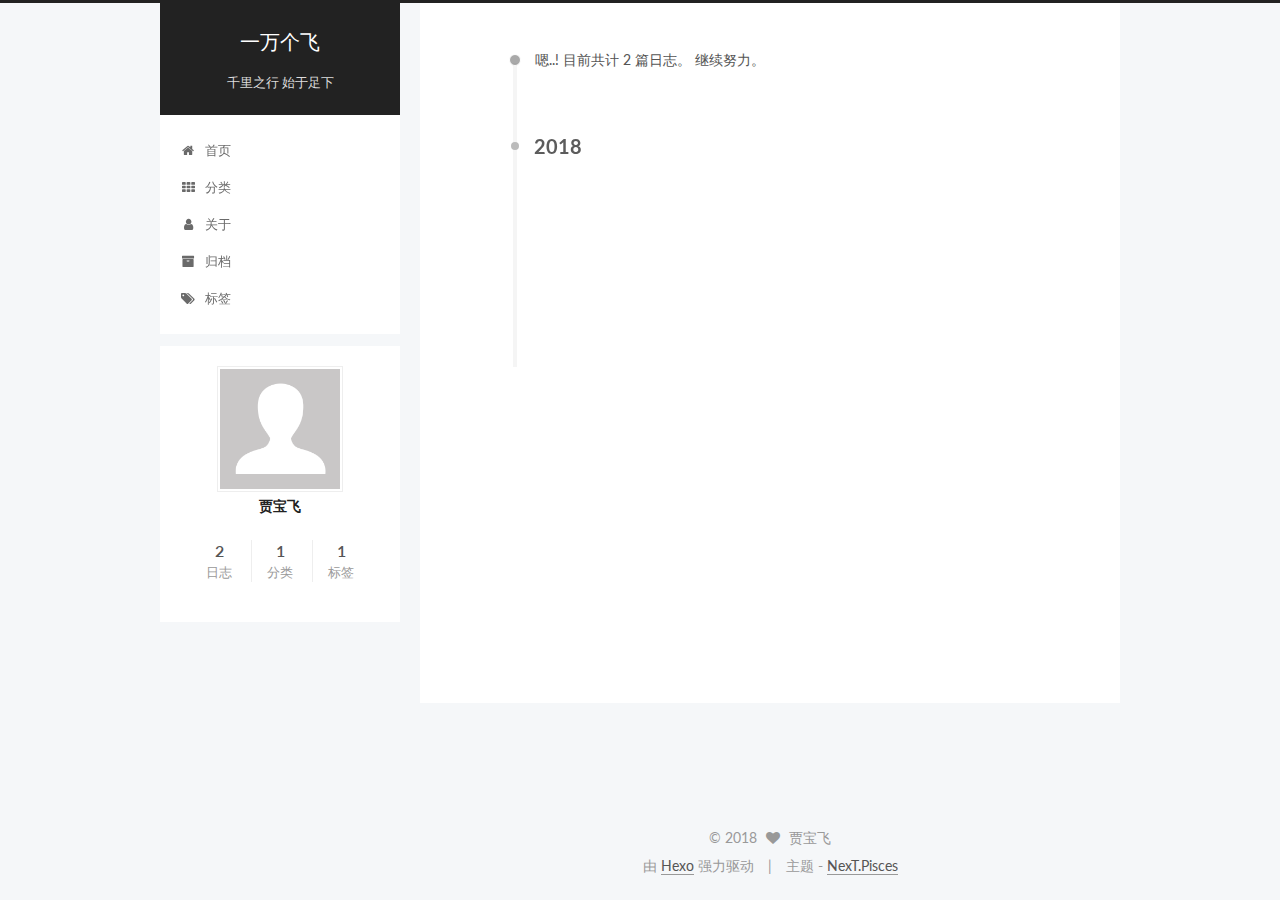
<file: archives/2018/05/index.html>
<!DOCTYPE html>



  


<html class="theme-next pisces use-motion" lang="zh-Hans">
<head>
  <meta charset="UTF-8"/>
<meta http-equiv="X-UA-Compatible" content="IE=edge" />
<meta name="viewport" content="width=device-width, initial-scale=1, maximum-scale=1"/>
<meta name="theme-color" content="#222">









<meta http-equiv="Cache-Control" content="no-transform" />
<meta http-equiv="Cache-Control" content="no-siteapp" />















  
  
  <link href="/lib/fancybox/source/jquery.fancybox.css?v=2.1.5" rel="stylesheet" type="text/css" />




  
  
  
  

  
    
    
  

  

  

  

  

  
    
    
    <link href="//fonts.googleapis.com/css?family=Lato:300,300italic,400,400italic,700,700italic&subset=latin,latin-ext" rel="stylesheet" type="text/css">
  






<link href="/lib/font-awesome/css/font-awesome.min.css?v=4.6.2" rel="stylesheet" type="text/css" />

<link href="/css/main.css?v=5.1.2" rel="stylesheet" type="text/css" />


  <meta name="keywords" content="Hexo, NexT" />








  <link rel="shortcut icon" type="image/x-icon" href="/favicon.ico?v=5.1.2" />






<meta property="og:type" content="website">
<meta property="og:title" content="一万个飞">
<meta property="og:url" content="http://yoursite.com/archives/2018/05/index.html">
<meta property="og:site_name" content="一万个飞">
<meta property="og:locale" content="zh-Hans">
<meta name="twitter:card" content="summary">
<meta name="twitter:title" content="一万个飞">



<script type="text/javascript" id="hexo.configurations">
  var NexT = window.NexT || {};
  var CONFIG = {
    root: '/',
    scheme: 'Pisces',
    sidebar: {"position":"left","display":"post","offset":12,"offset_float":12,"b2t":false,"scrollpercent":false,"onmobile":false},
    fancybox: true,
    tabs: true,
    motion: true,
    duoshuo: {
      userId: '0',
      author: '博主'
    },
    algolia: {
      applicationID: '',
      apiKey: '',
      indexName: '',
      hits: {"per_page":10},
      labels: {"input_placeholder":"Search for Posts","hits_empty":"We didn't find any results for the search: ${query}","hits_stats":"${hits} results found in ${time} ms"}
    }
  };
</script>



  <link rel="canonical" href="http://yoursite.com/archives/2018/05/"/>





  <title>归档 | 一万个飞</title>
  














</head>

<body itemscope itemtype="http://schema.org/WebPage" lang="zh-Hans">

  
  
    
  

  <div class="container sidebar-position-left  page-archive  ">
    <div class="headband"></div>

    <header id="header" class="header" itemscope itemtype="http://schema.org/WPHeader">
      <div class="header-inner"><div class="site-brand-wrapper">
  <div class="site-meta ">
    

    <div class="custom-logo-site-title">
      <a href="/"  class="brand" rel="start">
        <span class="logo-line-before"><i></i></span>
        <span class="site-title">一万个飞</span>
        <span class="logo-line-after"><i></i></span>
      </a>
    </div>
      
        <p class="site-subtitle">千里之行 始于足下</p>
      
  </div>

  <div class="site-nav-toggle">
    <button>
      <span class="btn-bar"></span>
      <span class="btn-bar"></span>
      <span class="btn-bar"></span>
    </button>
  </div>
</div>

<nav class="site-nav">
  

  
    <ul id="menu" class="menu">
      
        
        <li class="menu-item menu-item-home">
          <a href="/" rel="section">
            
              <i class="menu-item-icon fa fa-fw fa-home"></i> <br />
            
            首页
          </a>
        </li>
      
        
        <li class="menu-item menu-item-categories">
          <a href="/categories/" rel="section">
            
              <i class="menu-item-icon fa fa-fw fa-th"></i> <br />
            
            分类
          </a>
        </li>
      
        
        <li class="menu-item menu-item-about">
          <a href="/about/" rel="section">
            
              <i class="menu-item-icon fa fa-fw fa-user"></i> <br />
            
            关于
          </a>
        </li>
      
        
        <li class="menu-item menu-item-archives">
          <a href="/archives/" rel="section">
            
              <i class="menu-item-icon fa fa-fw fa-archive"></i> <br />
            
            归档
          </a>
        </li>
      
        
        <li class="menu-item menu-item-tags">
          <a href="/tags/" rel="section">
            
              <i class="menu-item-icon fa fa-fw fa-tags"></i> <br />
            
            标签
          </a>
        </li>
      

      
    </ul>
  

  
</nav>



 </div>
    </header>

    <main id="main" class="main">
      <div class="main-inner">
        <div class="content-wrap">
          <div id="content" class="content">
            

  
  
  
  <div class="post-block archive">
    <div id="posts" class="posts-collapse">
      <span class="archive-move-on"></span>

      <span class="archive-page-counter">
        
        
        
          
        
        嗯..! 目前共计 2 篇日志。 继续努力。
      </span>

      

        
        
        

        
          
          <div class="collection-title">
            <h2 class="archive-year motion-element" id="archive-year-2018">2018</h2>
          </div>
        
        

        

  <article class="post post-type-normal" itemscope itemtype="http://schema.org/Article">
    <header class="post-header">

      <h2 class="post-title">
        
            <a class="post-title-link" href="/2018/05/12/SpringBoot1/" itemprop="url">
              
                <span itemprop="name">Spring Boot 系列(第一篇）</span>
              
            </a>
        
      </h2>

      <div class="post-meta">
        <time class="post-time" itemprop="dateCreated"
              datetime="2018-05-12T08:42:11+08:00"
              content="2018-05-12" >
          05-12
        </time>
      </div>

    </header>
  </article>



      

        
        
        

        
        

        

  <article class="post post-type-normal" itemscope itemtype="http://schema.org/Article">
    <header class="post-header">

      <h2 class="post-title">
        
            <a class="post-title-link" href="/2018/05/12/SpringBoot2/" itemprop="url">
              
                <span itemprop="name">Spring Boot 系列(第二篇）</span>
              
            </a>
        
      </h2>

      <div class="post-meta">
        <time class="post-time" itemprop="dateCreated"
              datetime="2018-05-12T08:42:11+08:00"
              content="2018-05-12" >
          05-12
        </time>
      </div>

    </header>
  </article>



      

    </div>
  </div>
  
  
  

  



          </div>
          


          

        </div>
        
          
  
  <div class="sidebar-toggle">
    <div class="sidebar-toggle-line-wrap">
      <span class="sidebar-toggle-line sidebar-toggle-line-first"></span>
      <span class="sidebar-toggle-line sidebar-toggle-line-middle"></span>
      <span class="sidebar-toggle-line sidebar-toggle-line-last"></span>
    </div>
  </div>

  <aside id="sidebar" class="sidebar">
    
    <div class="sidebar-inner">

      

      

      <section class="site-overview sidebar-panel sidebar-panel-active">
        <div class="site-author motion-element" itemprop="author" itemscope itemtype="http://schema.org/Person">
          <img class="site-author-image" itemprop="image"
               src="/images/avatar.gif"
               alt="贾宝飞" />
          <p class="site-author-name" itemprop="name">贾宝飞</p>
           
              <p class="site-description motion-element" itemprop="description"></p>
          
        </div>
        <nav class="site-state motion-element">

          
            <div class="site-state-item site-state-posts">
              <a href="/archives/">
                <span class="site-state-item-count">2</span>
                <span class="site-state-item-name">日志</span>
              </a>
            </div>
          

          
            
            
            <div class="site-state-item site-state-categories">
              <a href="/categories/index.html">
                <span class="site-state-item-count">1</span>
                <span class="site-state-item-name">分类</span>
              </a>
            </div>
          

          
            
            
            <div class="site-state-item site-state-tags">
              <a href="/tags/index.html">
                <span class="site-state-item-count">1</span>
                <span class="site-state-item-name">标签</span>
              </a>
            </div>
          

        </nav>

        

        <div class="links-of-author motion-element">
          
        </div>

        
        

        
        

        


      </section>

      

      

    </div>
  </aside>


        
      </div>
    </main>

    <footer id="footer" class="footer">
      <div class="footer-inner">
        <div class="copyright" >
  
  &copy; 
  <span itemprop="copyrightYear">2018</span>
  <span class="with-love">
    <i class="fa fa-heart"></i>
  </span>
  <span class="author" itemprop="copyrightHolder">贾宝飞</span>
</div>


<div class="powered-by">
  由 <a class="theme-link" href="https://hexo.io">Hexo</a> 强力驱动
</div>

<div class="theme-info">
  主题 -
  <a class="theme-link" href="https://github.com/iissnan/hexo-theme-next">
    NexT.Pisces
  </a>
</div>


        

        
      </div>
    </footer>

    
      <div class="back-to-top">
        <i class="fa fa-arrow-up"></i>
        
      </div>
    

  </div>

  

<script type="text/javascript">
  if (Object.prototype.toString.call(window.Promise) !== '[object Function]') {
    window.Promise = null;
  }
</script>









  












  
  <script type="text/javascript" src="/lib/jquery/index.js?v=2.1.3"></script>

  
  <script type="text/javascript" src="/lib/fastclick/lib/fastclick.min.js?v=1.0.6"></script>

  
  <script type="text/javascript" src="/lib/jquery_lazyload/jquery.lazyload.js?v=1.9.7"></script>

  
  <script type="text/javascript" src="/lib/velocity/velocity.min.js?v=1.2.1"></script>

  
  <script type="text/javascript" src="/lib/velocity/velocity.ui.min.js?v=1.2.1"></script>

  
  <script type="text/javascript" src="/lib/fancybox/source/jquery.fancybox.pack.js?v=2.1.5"></script>


  


  <script type="text/javascript" src="/js/src/utils.js?v=5.1.2"></script>

  <script type="text/javascript" src="/js/src/motion.js?v=5.1.2"></script>



  
  


  <script type="text/javascript" src="/js/src/affix.js?v=5.1.2"></script>

  <script type="text/javascript" src="/js/src/schemes/pisces.js?v=5.1.2"></script>



  
  
    <script type="text/javascript" id="motion.page.archive">
      $('.archive-year').velocity('transition.slideLeftIn');
    </script>
  


  


  <script type="text/javascript" src="/js/src/bootstrap.js?v=5.1.2"></script>



  


  




	





  





  






  





  

  

  

  

  

  

</body>
</html>
</file>
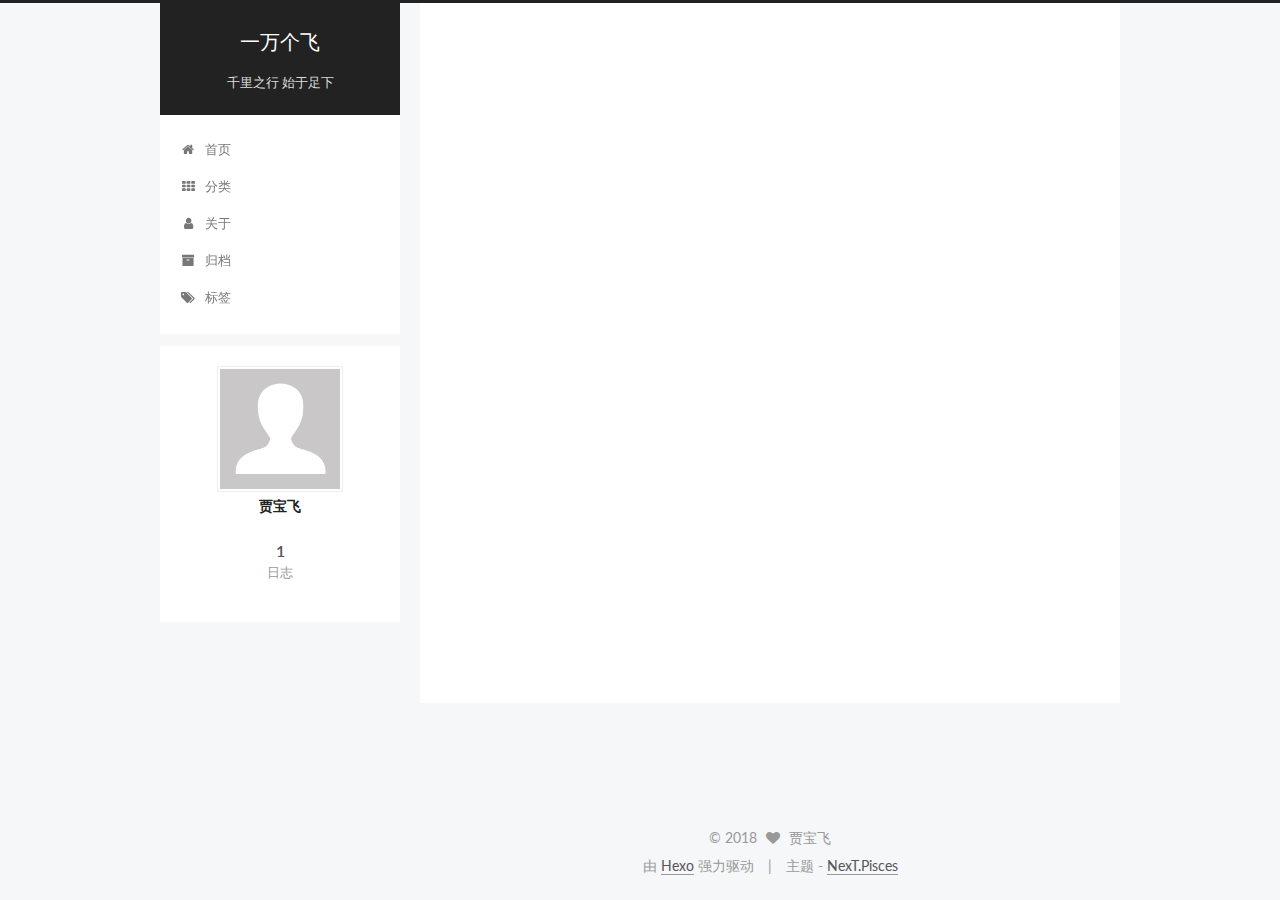
<file: 2018/05/11/文章测试/index.html>
<!DOCTYPE html>



  


<html class="theme-next pisces use-motion" lang="zh-Hans">
<head>
  <meta charset="UTF-8"/>
<meta http-equiv="X-UA-Compatible" content="IE=edge" />
<meta name="viewport" content="width=device-width, initial-scale=1, maximum-scale=1"/>
<meta name="theme-color" content="#222">









<meta http-equiv="Cache-Control" content="no-transform" />
<meta http-equiv="Cache-Control" content="no-siteapp" />















  
  
  <link href="/lib/fancybox/source/jquery.fancybox.css?v=2.1.5" rel="stylesheet" type="text/css" />




  
  
  
  

  
    
    
  

  

  

  

  

  
    
    
    <link href="//fonts.googleapis.com/css?family=Lato:300,300italic,400,400italic,700,700italic&subset=latin,latin-ext" rel="stylesheet" type="text/css">
  






<link href="/lib/font-awesome/css/font-awesome.min.css?v=4.6.2" rel="stylesheet" type="text/css" />

<link href="/css/main.css?v=5.1.2" rel="stylesheet" type="text/css" />


  <meta name="keywords" content="Hexo, NexT" />








  <link rel="shortcut icon" type="image/x-icon" href="/favicon.ico?v=5.1.2" />






<meta name="description" content="欢迎来到我的博客。 1printf(&quot;Hello World!&quot;) 1cout &amp;lt;&amp;lt; &quot;Hello World!&quot; &amp;lt;&amp;lt; endl; 1Console.WriteLine(&amp;quot;Hello World!&amp;quot;); 1System.out.println(&quot;Hello World!&quot;);">
<meta property="og:type" content="article">
<meta property="og:title" content="Hello World!">
<meta property="og:url" content="http://yoursite.com/2018/05/11/文章测试/index.html">
<meta property="og:site_name" content="一万个飞">
<meta property="og:description" content="欢迎来到我的博客。 1printf(&quot;Hello World!&quot;) 1cout &amp;lt;&amp;lt; &quot;Hello World!&quot; &amp;lt;&amp;lt; endl; 1Console.WriteLine(&amp;quot;Hello World!&amp;quot;); 1System.out.println(&quot;Hello World!&quot;);">
<meta property="og:locale" content="zh-Hans">
<meta property="og:updated_time" content="2018-05-11T16:22:46.569Z">
<meta name="twitter:card" content="summary">
<meta name="twitter:title" content="Hello World!">
<meta name="twitter:description" content="欢迎来到我的博客。 1printf(&quot;Hello World!&quot;) 1cout &amp;lt;&amp;lt; &quot;Hello World!&quot; &amp;lt;&amp;lt; endl; 1Console.WriteLine(&amp;quot;Hello World!&amp;quot;); 1System.out.println(&quot;Hello World!&quot;);">



<script type="text/javascript" id="hexo.configurations">
  var NexT = window.NexT || {};
  var CONFIG = {
    root: '/',
    scheme: 'Pisces',
    sidebar: {"position":"left","display":"post","offset":12,"offset_float":12,"b2t":false,"scrollpercent":false,"onmobile":false},
    fancybox: true,
    tabs: true,
    motion: true,
    duoshuo: {
      userId: '0',
      author: '博主'
    },
    algolia: {
      applicationID: '',
      apiKey: '',
      indexName: '',
      hits: {"per_page":10},
      labels: {"input_placeholder":"Search for Posts","hits_empty":"We didn't find any results for the search: ${query}","hits_stats":"${hits} results found in ${time} ms"}
    }
  };
</script>



  <link rel="canonical" href="http://yoursite.com/2018/05/11/文章测试/"/>





  <title>Hello World! | 一万个飞</title>
  














</head>

<body itemscope itemtype="http://schema.org/WebPage" lang="zh-Hans">

  
  
    
  

  <div class="container sidebar-position-left page-post-detail ">
    <div class="headband"></div>

    <header id="header" class="header" itemscope itemtype="http://schema.org/WPHeader">
      <div class="header-inner"><div class="site-brand-wrapper">
  <div class="site-meta ">
    

    <div class="custom-logo-site-title">
      <a href="/"  class="brand" rel="start">
        <span class="logo-line-before"><i></i></span>
        <span class="site-title">一万个飞</span>
        <span class="logo-line-after"><i></i></span>
      </a>
    </div>
      
        <p class="site-subtitle">千里之行 始于足下</p>
      
  </div>

  <div class="site-nav-toggle">
    <button>
      <span class="btn-bar"></span>
      <span class="btn-bar"></span>
      <span class="btn-bar"></span>
    </button>
  </div>
</div>

<nav class="site-nav">
  

  
    <ul id="menu" class="menu">
      
        
        <li class="menu-item menu-item-home">
          <a href="/" rel="section">
            
              <i class="menu-item-icon fa fa-fw fa-home"></i> <br />
            
            首页
          </a>
        </li>
      
        
        <li class="menu-item menu-item-categories">
          <a href="/categories/" rel="section">
            
              <i class="menu-item-icon fa fa-fw fa-th"></i> <br />
            
            分类
          </a>
        </li>
      
        
        <li class="menu-item menu-item-about">
          <a href="/about/" rel="section">
            
              <i class="menu-item-icon fa fa-fw fa-user"></i> <br />
            
            关于
          </a>
        </li>
      
        
        <li class="menu-item menu-item-archives">
          <a href="/archives/" rel="section">
            
              <i class="menu-item-icon fa fa-fw fa-archive"></i> <br />
            
            归档
          </a>
        </li>
      
        
        <li class="menu-item menu-item-tags">
          <a href="/tags/" rel="section">
            
              <i class="menu-item-icon fa fa-fw fa-tags"></i> <br />
            
            标签
          </a>
        </li>
      

      
    </ul>
  

  
</nav>



 </div>
    </header>

    <main id="main" class="main">
      <div class="main-inner">
        <div class="content-wrap">
          <div id="content" class="content">
            

  <div id="posts" class="posts-expand">
    

  

  
  
  

  <article class="post post-type-normal" itemscope itemtype="http://schema.org/Article">
  
  
  
  <div class="post-block">
    <link itemprop="mainEntityOfPage" href="http://yoursite.com/2018/05/11/文章测试/">

    <span hidden itemprop="author" itemscope itemtype="http://schema.org/Person">
      <meta itemprop="name" content="贾宝飞">
      <meta itemprop="description" content="">
      <meta itemprop="image" content="/images/avatar.gif">
    </span>

    <span hidden itemprop="publisher" itemscope itemtype="http://schema.org/Organization">
      <meta itemprop="name" content="一万个飞">
    </span>

    
      <header class="post-header">

        
        
          <h1 class="post-title" itemprop="name headline">Hello World!</h1>
        

        <div class="post-meta">
          <span class="post-time">
            
              <span class="post-meta-item-icon">
                <i class="fa fa-calendar-o"></i>
              </span>
              
                <span class="post-meta-item-text">发表于</span>
              
              <time title="创建于" itemprop="dateCreated datePublished" datetime="2018-05-11T21:10:54+08:00">
                2018-05-11
              </time>
            

            

            
          </span>

          

          
            
          

          
          

          

          

          

        </div>
      </header>
    

    
    
    
    <div class="post-body" itemprop="articleBody">

      
      

      
        <p>欢迎来到我的博客。</p>
<figure class="highlight c"><table><tr><td class="gutter"><pre><span class="line">1</span><br></pre></td><td class="code"><pre><span class="line"><span class="built_in">printf</span>(<span class="string">"Hello World!"</span>)</span><br></pre></td></tr></table></figure>
<figure class="highlight c++"><table><tr><td class="gutter"><pre><span class="line">1</span><br></pre></td><td class="code"><pre><span class="line"><span class="built_in">cout</span> &lt;&lt; <span class="string">"Hello World!"</span> &lt;&lt; <span class="built_in">endl</span>;</span><br></pre></td></tr></table></figure>
<figure class="highlight plain"><table><tr><td class="gutter"><pre><span class="line">1</span><br></pre></td><td class="code"><pre><span class="line">Console.WriteLine(&quot;Hello World!&quot;);</span><br></pre></td></tr></table></figure>
<figure class="highlight java"><table><tr><td class="gutter"><pre><span class="line">1</span><br></pre></td><td class="code"><pre><span class="line">System.out.println(<span class="string">"Hello World!"</span>);</span><br></pre></td></tr></table></figure>

      
    </div>
    
    
    

    

    

    

    <footer class="post-footer">
      

      
      
      

      

      
      
    </footer>
  </div>
  
  
  
  </article>



    <div class="post-spread">
      
    </div>
  </div>


          </div>
          


          
  <div class="comments" id="comments">
    
  </div>


        </div>
        
          
  
  <div class="sidebar-toggle">
    <div class="sidebar-toggle-line-wrap">
      <span class="sidebar-toggle-line sidebar-toggle-line-first"></span>
      <span class="sidebar-toggle-line sidebar-toggle-line-middle"></span>
      <span class="sidebar-toggle-line sidebar-toggle-line-last"></span>
    </div>
  </div>

  <aside id="sidebar" class="sidebar">
    
    <div class="sidebar-inner">

      

      

      <section class="site-overview sidebar-panel sidebar-panel-active">
        <div class="site-author motion-element" itemprop="author" itemscope itemtype="http://schema.org/Person">
          <img class="site-author-image" itemprop="image"
               src="/images/avatar.gif"
               alt="贾宝飞" />
          <p class="site-author-name" itemprop="name">贾宝飞</p>
           
              <p class="site-description motion-element" itemprop="description"></p>
          
        </div>
        <nav class="site-state motion-element">

          
            <div class="site-state-item site-state-posts">
              <a href="/archives/">
                <span class="site-state-item-count">1</span>
                <span class="site-state-item-name">日志</span>
              </a>
            </div>
          

          

          

        </nav>

        

        <div class="links-of-author motion-element">
          
        </div>

        
        

        
        

        


      </section>

      

      

    </div>
  </aside>


        
      </div>
    </main>

    <footer id="footer" class="footer">
      <div class="footer-inner">
        <div class="copyright" >
  
  &copy; 
  <span itemprop="copyrightYear">2018</span>
  <span class="with-love">
    <i class="fa fa-heart"></i>
  </span>
  <span class="author" itemprop="copyrightHolder">贾宝飞</span>
</div>


<div class="powered-by">
  由 <a class="theme-link" href="https://hexo.io">Hexo</a> 强力驱动
</div>

<div class="theme-info">
  主题 -
  <a class="theme-link" href="https://github.com/iissnan/hexo-theme-next">
    NexT.Pisces
  </a>
</div>


        

        
      </div>
    </footer>

    
      <div class="back-to-top">
        <i class="fa fa-arrow-up"></i>
        
      </div>
    

  </div>

  

<script type="text/javascript">
  if (Object.prototype.toString.call(window.Promise) !== '[object Function]') {
    window.Promise = null;
  }
</script>









  












  
  <script type="text/javascript" src="/lib/jquery/index.js?v=2.1.3"></script>

  
  <script type="text/javascript" src="/lib/fastclick/lib/fastclick.min.js?v=1.0.6"></script>

  
  <script type="text/javascript" src="/lib/jquery_lazyload/jquery.lazyload.js?v=1.9.7"></script>

  
  <script type="text/javascript" src="/lib/velocity/velocity.min.js?v=1.2.1"></script>

  
  <script type="text/javascript" src="/lib/velocity/velocity.ui.min.js?v=1.2.1"></script>

  
  <script type="text/javascript" src="/lib/fancybox/source/jquery.fancybox.pack.js?v=2.1.5"></script>


  


  <script type="text/javascript" src="/js/src/utils.js?v=5.1.2"></script>

  <script type="text/javascript" src="/js/src/motion.js?v=5.1.2"></script>



  
  


  <script type="text/javascript" src="/js/src/affix.js?v=5.1.2"></script>

  <script type="text/javascript" src="/js/src/schemes/pisces.js?v=5.1.2"></script>



  
  <script type="text/javascript" src="/js/src/scrollspy.js?v=5.1.2"></script>
<script type="text/javascript" src="/js/src/post-details.js?v=5.1.2"></script>



  


  <script type="text/javascript" src="/js/src/bootstrap.js?v=5.1.2"></script>



  


  




	





  





  






  





  

  

  

  

  

  

</body>
</html>
</file>
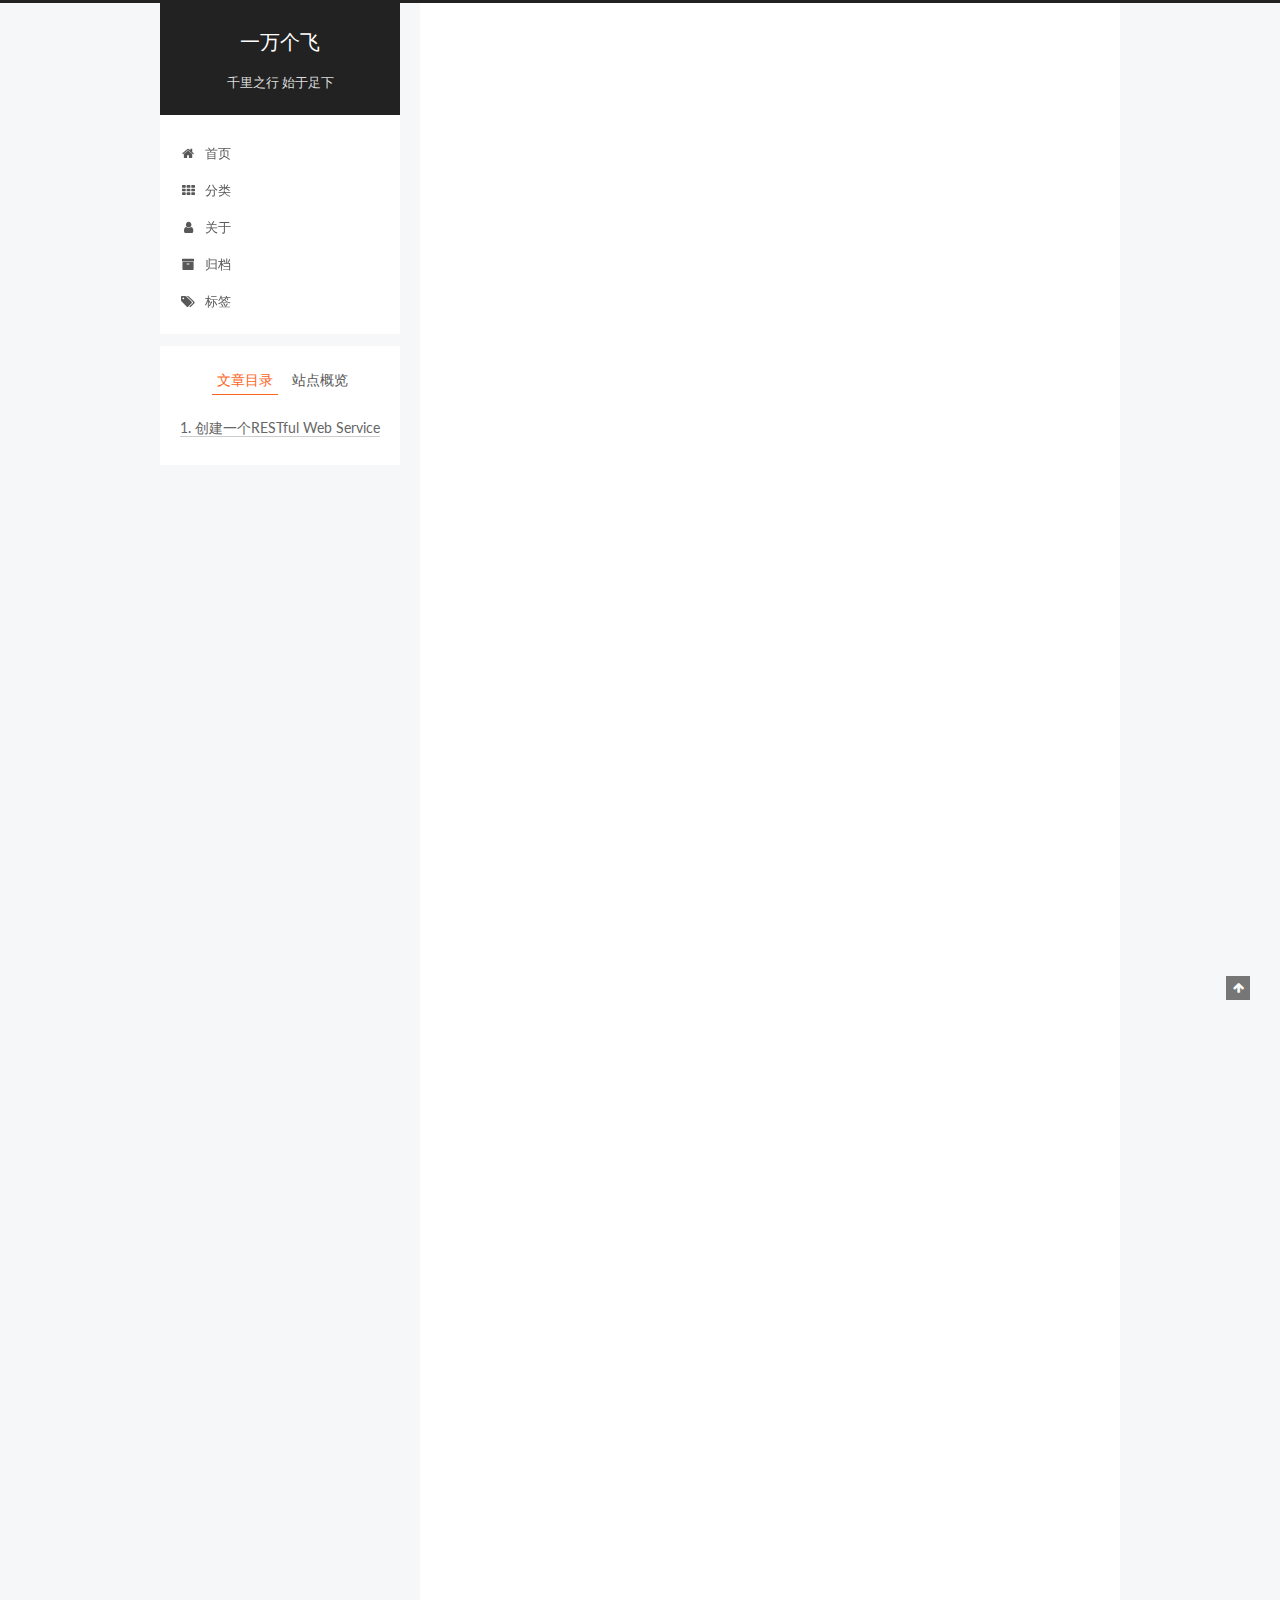
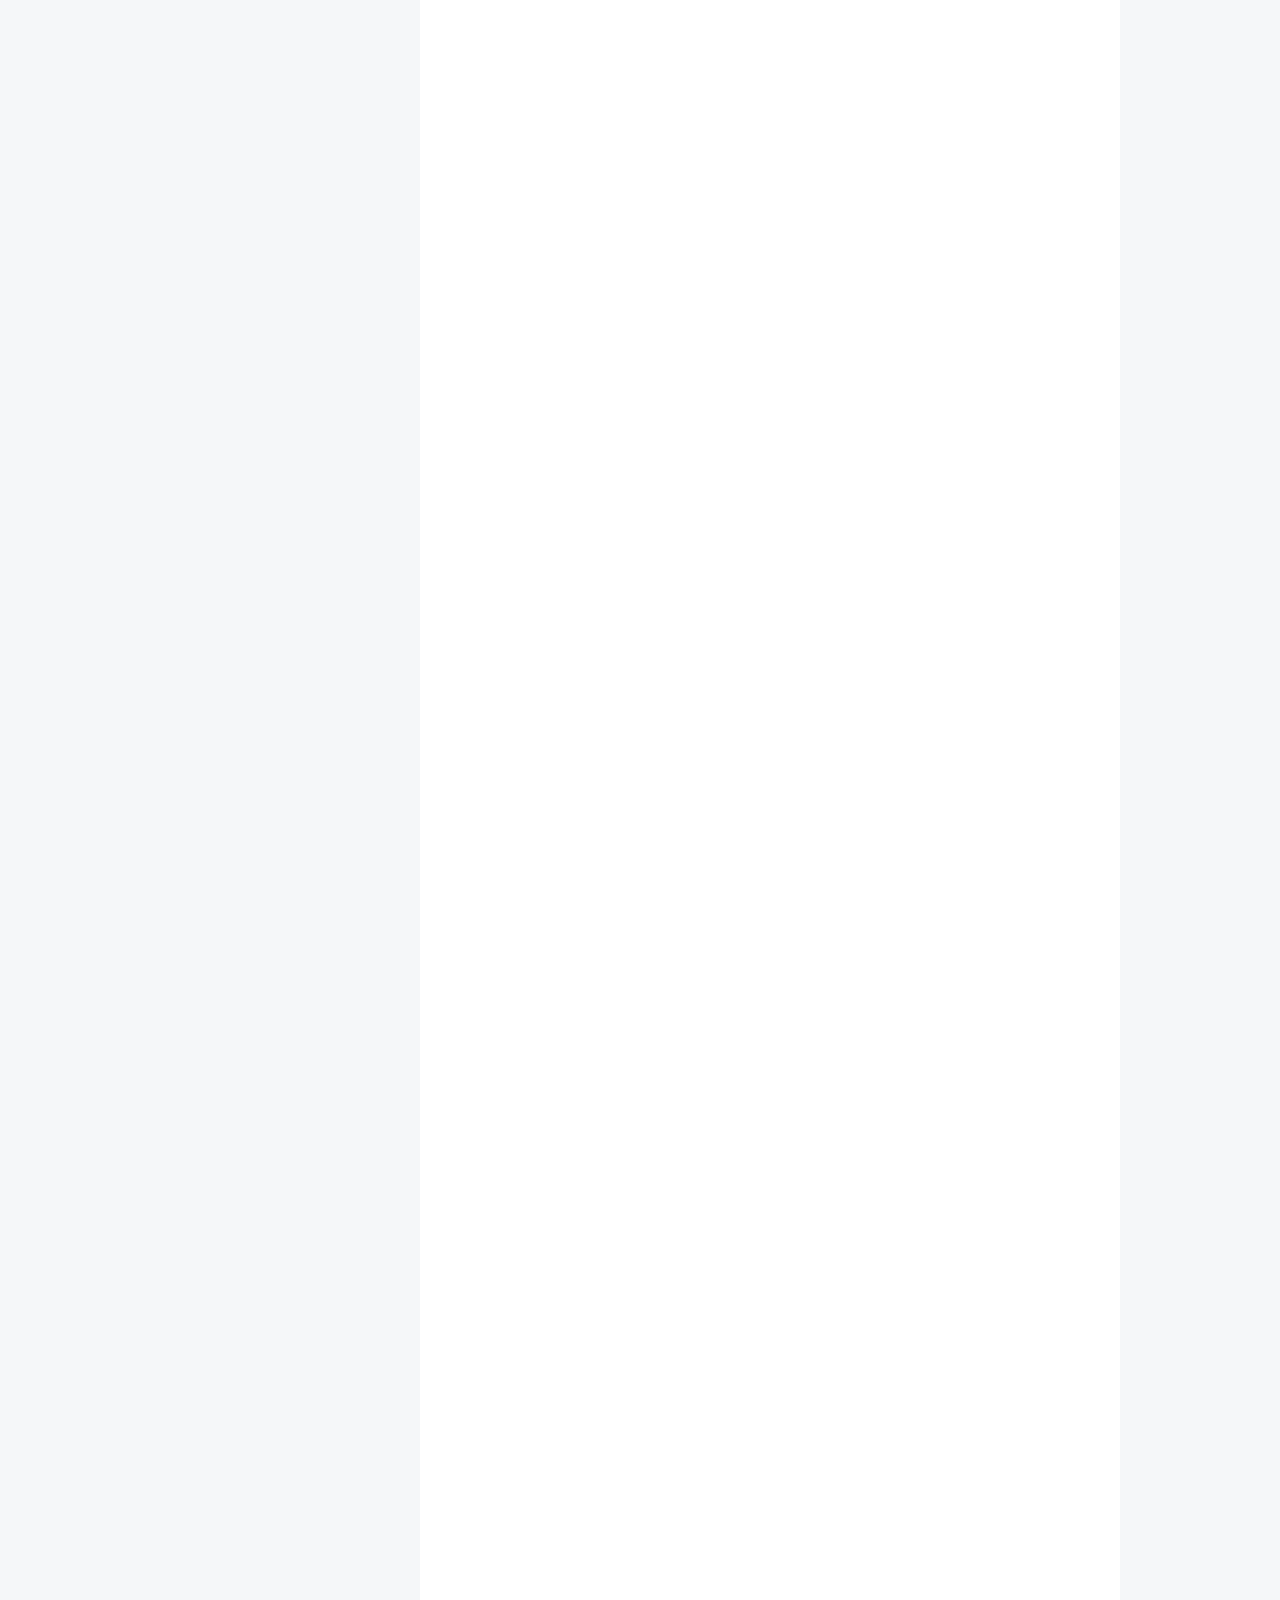
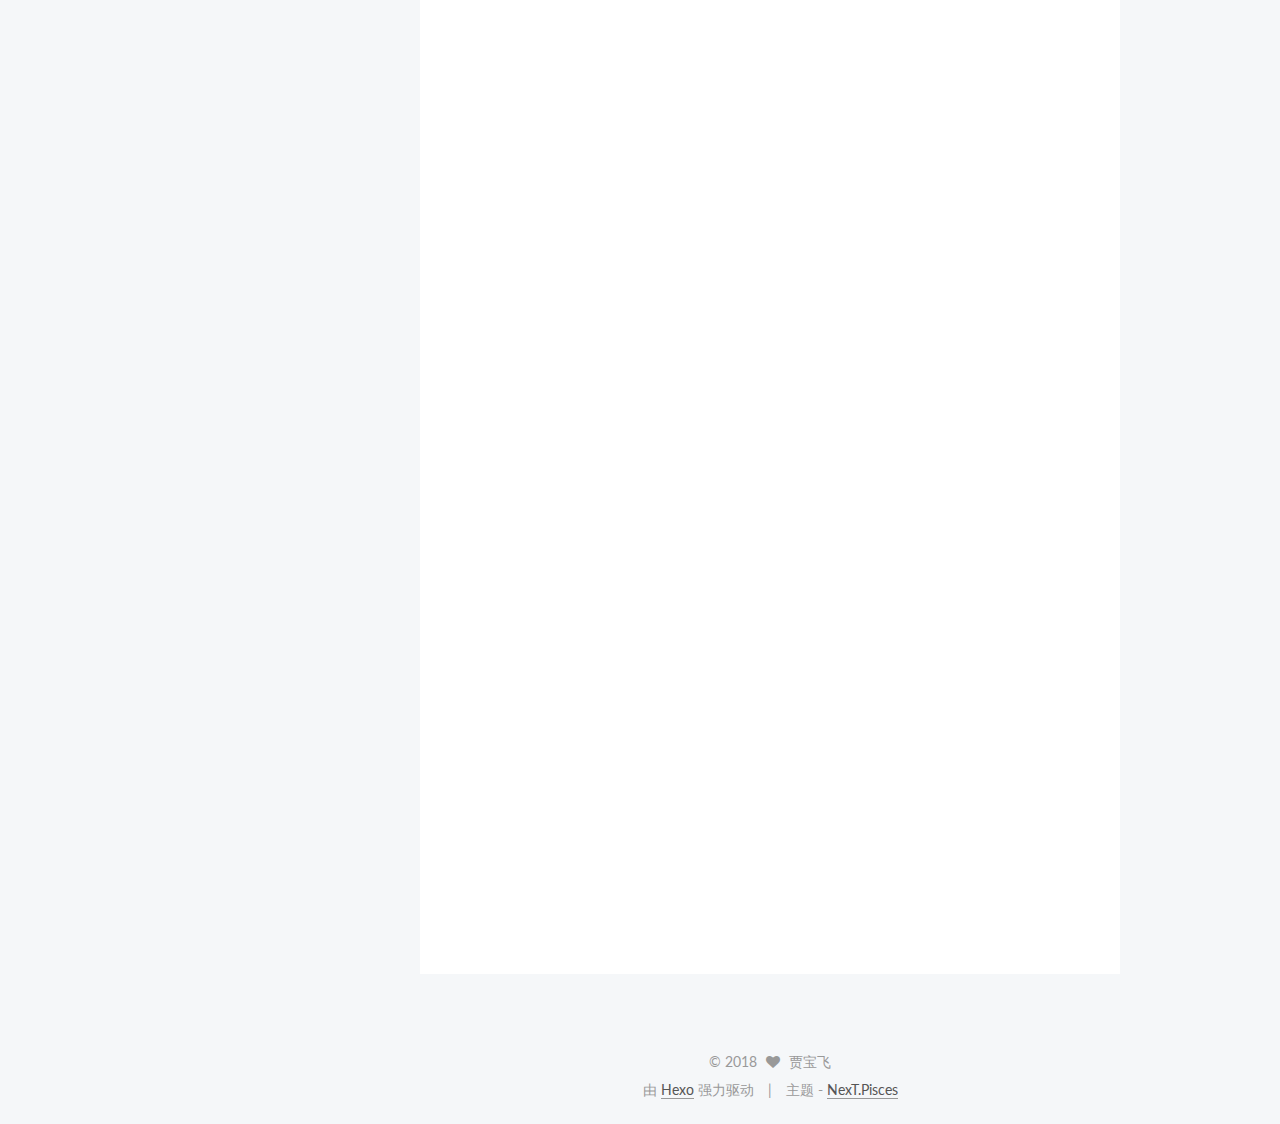
<file: 2018/05/12/SpringBoot1/index.html>
<!DOCTYPE html>



  


<html class="theme-next pisces use-motion" lang="zh-Hans">
<head>
  <meta charset="UTF-8"/>
<meta http-equiv="X-UA-Compatible" content="IE=edge" />
<meta name="viewport" content="width=device-width, initial-scale=1, maximum-scale=1"/>
<meta name="theme-color" content="#222">









<meta http-equiv="Cache-Control" content="no-transform" />
<meta http-equiv="Cache-Control" content="no-siteapp" />















  
  
  <link href="/lib/fancybox/source/jquery.fancybox.css?v=2.1.5" rel="stylesheet" type="text/css" />




  
  
  
  

  
    
    
  

  

  

  

  

  
    
    
    <link href="//fonts.googleapis.com/css?family=Lato:300,300italic,400,400italic,700,700italic&subset=latin,latin-ext" rel="stylesheet" type="text/css">
  






<link href="/lib/font-awesome/css/font-awesome.min.css?v=4.6.2" rel="stylesheet" type="text/css" />

<link href="/css/main.css?v=5.1.2" rel="stylesheet" type="text/css" />


  <meta name="keywords" content="spring boot," />








  <link rel="shortcut icon" type="image/x-icon" href="/favicon.ico?v=5.1.2" />






<meta name="description" content="创建一个RESTful Web Service  这篇文章将带你用 Spring 创建一个 “Hello World” RESTful web service。 你会学到什么？你将学会在本地1http://localhost:8080/greeting 创建一个可以接受 HTTP GET 请求的服务，并返回一个代表 greeting 对象的 JSON字符串:1&amp;#123;&quot;id&quot;:1,&quot;conte">
<meta name="keywords" content="spring boot">
<meta property="og:type" content="article">
<meta property="og:title" content="Spring Boot 系列(第一篇）">
<meta property="og:url" content="http://yoursite.com/2018/05/12/SpringBoot1/index.html">
<meta property="og:site_name" content="一万个飞">
<meta property="og:description" content="创建一个RESTful Web Service  这篇文章将带你用 Spring 创建一个 “Hello World” RESTful web service。 你会学到什么？你将学会在本地1http://localhost:8080/greeting 创建一个可以接受 HTTP GET 请求的服务，并返回一个代表 greeting 对象的 JSON字符串:1&amp;#123;&quot;id&quot;:1,&quot;conte">
<meta property="og:locale" content="zh-Hans">
<meta property="og:updated_time" content="2018-05-12T15:28:45.061Z">
<meta name="twitter:card" content="summary">
<meta name="twitter:title" content="Spring Boot 系列(第一篇）">
<meta name="twitter:description" content="创建一个RESTful Web Service  这篇文章将带你用 Spring 创建一个 “Hello World” RESTful web service。 你会学到什么？你将学会在本地1http://localhost:8080/greeting 创建一个可以接受 HTTP GET 请求的服务，并返回一个代表 greeting 对象的 JSON字符串:1&amp;#123;&quot;id&quot;:1,&quot;conte">



<script type="text/javascript" id="hexo.configurations">
  var NexT = window.NexT || {};
  var CONFIG = {
    root: '/',
    scheme: 'Pisces',
    sidebar: {"position":"left","display":"post","offset":12,"offset_float":12,"b2t":false,"scrollpercent":false,"onmobile":false},
    fancybox: true,
    tabs: true,
    motion: true,
    duoshuo: {
      userId: '0',
      author: '博主'
    },
    algolia: {
      applicationID: '',
      apiKey: '',
      indexName: '',
      hits: {"per_page":10},
      labels: {"input_placeholder":"Search for Posts","hits_empty":"We didn't find any results for the search: ${query}","hits_stats":"${hits} results found in ${time} ms"}
    }
  };
</script>



  <link rel="canonical" href="http://yoursite.com/2018/05/12/SpringBoot1/"/>





  <title>Spring Boot 系列(第一篇） | 一万个飞</title>
  














</head>

<body itemscope itemtype="http://schema.org/WebPage" lang="zh-Hans">

  
  
    
  

  <div class="container sidebar-position-left page-post-detail ">
    <div class="headband"></div>

    <header id="header" class="header" itemscope itemtype="http://schema.org/WPHeader">
      <div class="header-inner"><div class="site-brand-wrapper">
  <div class="site-meta ">
    

    <div class="custom-logo-site-title">
      <a href="/"  class="brand" rel="start">
        <span class="logo-line-before"><i></i></span>
        <span class="site-title">一万个飞</span>
        <span class="logo-line-after"><i></i></span>
      </a>
    </div>
      
        <p class="site-subtitle">千里之行 始于足下</p>
      
  </div>

  <div class="site-nav-toggle">
    <button>
      <span class="btn-bar"></span>
      <span class="btn-bar"></span>
      <span class="btn-bar"></span>
    </button>
  </div>
</div>

<nav class="site-nav">
  

  
    <ul id="menu" class="menu">
      
        
        <li class="menu-item menu-item-home">
          <a href="/" rel="section">
            
              <i class="menu-item-icon fa fa-fw fa-home"></i> <br />
            
            首页
          </a>
        </li>
      
        
        <li class="menu-item menu-item-categories">
          <a href="/categories/" rel="section">
            
              <i class="menu-item-icon fa fa-fw fa-th"></i> <br />
            
            分类
          </a>
        </li>
      
        
        <li class="menu-item menu-item-about">
          <a href="/about/" rel="section">
            
              <i class="menu-item-icon fa fa-fw fa-user"></i> <br />
            
            关于
          </a>
        </li>
      
        
        <li class="menu-item menu-item-archives">
          <a href="/archives/" rel="section">
            
              <i class="menu-item-icon fa fa-fw fa-archive"></i> <br />
            
            归档
          </a>
        </li>
      
        
        <li class="menu-item menu-item-tags">
          <a href="/tags/" rel="section">
            
              <i class="menu-item-icon fa fa-fw fa-tags"></i> <br />
            
            标签
          </a>
        </li>
      

      
    </ul>
  

  
</nav>



 </div>
    </header>

    <main id="main" class="main">
      <div class="main-inner">
        <div class="content-wrap">
          <div id="content" class="content">
            

  <div id="posts" class="posts-expand">
    

  

  
  
  

  <article class="post post-type-normal" itemscope itemtype="http://schema.org/Article">
  
  
  
  <div class="post-block">
    <link itemprop="mainEntityOfPage" href="http://yoursite.com/2018/05/12/SpringBoot1/">

    <span hidden itemprop="author" itemscope itemtype="http://schema.org/Person">
      <meta itemprop="name" content="贾宝飞">
      <meta itemprop="description" content="">
      <meta itemprop="image" content="/images/avatar.gif">
    </span>

    <span hidden itemprop="publisher" itemscope itemtype="http://schema.org/Organization">
      <meta itemprop="name" content="一万个飞">
    </span>

    
      <header class="post-header">

        
        
          <h1 class="post-title" itemprop="name headline">Spring Boot 系列(第一篇）</h1>
        

        <div class="post-meta">
          <span class="post-time">
            
              <span class="post-meta-item-icon">
                <i class="fa fa-calendar-o"></i>
              </span>
              
                <span class="post-meta-item-text">发表于</span>
              
              <time title="创建于" itemprop="dateCreated datePublished" datetime="2018-05-12T08:42:11+08:00">
                2018-05-12
              </time>
            

            

            
          </span>

          
            <span class="post-category" >
            
              <span class="post-meta-divider">|</span>
            
              <span class="post-meta-item-icon">
                <i class="fa fa-folder-o"></i>
              </span>
              
                <span class="post-meta-item-text">分类于</span>
              
              
                <span itemprop="about" itemscope itemtype="http://schema.org/Thing">
                  <a href="/categories/Spring-Boot-系列/" itemprop="url" rel="index">
                    <span itemprop="name">Spring Boot 系列</span>
                  </a>
                </span>

                
                
              
            </span>
          

          
            
          

          
          

          

          

          

        </div>
      </header>
    

    
    
    
    <div class="post-body" itemprop="articleBody">

      
      

      
        <h1 align="center">创建一个RESTful Web Service</h1>

<p>这篇文章将带你用 Spring 创建一个 “Hello World” RESTful web service。</p>
<h3 id="你会学到什么？"><a href="#你会学到什么？" class="headerlink" title="你会学到什么？"></a>你会学到什么？</h3><p>你将学会在本地<br><figure class="highlight js"><table><tr><td class="gutter"><pre><span class="line">1</span><br></pre></td><td class="code"><pre><span class="line">http:<span class="comment">//localhost:8080/greeting</span></span><br></pre></td></tr></table></figure></p>
<p>创建一个可以接受 HTTP GET 请求的服务，并返回一个代表 greeting 对象的 JSON字符串:<br><figure class="highlight js"><table><tr><td class="gutter"><pre><span class="line">1</span><br></pre></td><td class="code"><pre><span class="line">&#123;<span class="string">"id"</span>:<span class="number">1</span>,<span class="string">"content"</span>:<span class="string">"Hello, World!"</span>&#125;</span><br></pre></td></tr></table></figure></p>
<p>并且可以在你的请求中自定义可选参数 ‘name’:<br><figure class="highlight js"><table><tr><td class="gutter"><pre><span class="line">1</span><br></pre></td><td class="code"><pre><span class="line">http:<span class="comment">//localhost:8080/greeting?name=User</span></span><br></pre></td></tr></table></figure></p>
<p>‘name’参数会覆盖掉原来返回的字符串中的“World”字符，返回的JSON字符串将会变成:<br><figure class="highlight js"><table><tr><td class="gutter"><pre><span class="line">1</span><br></pre></td><td class="code"><pre><span class="line">&#123;<span class="string">"id"</span>:<span class="number">1</span>,<span class="string">"content"</span>:<span class="string">"Hello, User!"</span>&#125;</span><br></pre></td></tr></table></figure></p>
<h3 id="你需要"><a href="#你需要" class="headerlink" title="你需要"></a>你需要</h3><ul>
<li>15到30分钟的时间</li>
<li>IntelliJ Idea的社区办或者个人版</li>
<li>JDK1.8或更新的版本</li>
</ul>
<h3 id="环境搭建"><a href="#环境搭建" class="headerlink" title="环境搭建"></a>环境搭建</h3><p>我这里是用Idea作为IDE,用 Idea 个人版创建 Spring Boot 项目请参考<a href="https://www.cnblogs.com/lindaZ/p/6543333.html" target="_blank" rel="noopener">这篇文章</a>，如果你的Idea是社区版的话,请到 <a href="http://start.spring.io/" target="_blank" rel="noopener">这里</a> 构建项目，选择 Maven Project,然后用社区版Idea导入。</p>
<h3 id="创建Greeting类"><a href="#创建Greeting类" class="headerlink" title="创建Greeting类"></a>创建Greeting类</h3><p>现在可以开始构建你的 web service 了。</p>
<p>考虑service的功能</p>
<p>service 将会处理带有可选参数 name 的 GET 请求，并返回带有代表 greeting 对象的JSON字符串，像这样：<br><figure class="highlight js"><table><tr><td class="gutter"><pre><span class="line">1</span><br><span class="line">2</span><br><span class="line">3</span><br><span class="line">4</span><br></pre></td><td class="code"><pre><span class="line">&#123;</span><br><span class="line">    <span class="string">"id"</span>: <span class="number">1</span>,</span><br><span class="line">    <span class="string">"content"</span>: <span class="string">"Hello, World!"</span></span><br><span class="line">&#125;</span><br></pre></td></tr></table></figure></p>
<p>id 字段是 greeting 对象的唯一标识，content 字段是表示问候的文本。</p>
<p>现在创建一个普通的java类，包含 id 和 content 字段<br><figure class="highlight js"><table><tr><td class="gutter"><pre><span class="line">1</span><br></pre></td><td class="code"><pre><span class="line">路径 src/main/java/hello/Greeting.java</span><br></pre></td></tr></table></figure></p>
<figure class="highlight java"><table><tr><td class="gutter"><pre><span class="line">1</span><br><span class="line">2</span><br><span class="line">3</span><br><span class="line">4</span><br><span class="line">5</span><br><span class="line">6</span><br><span class="line">7</span><br><span class="line">8</span><br><span class="line">9</span><br><span class="line">10</span><br><span class="line">11</span><br><span class="line">12</span><br><span class="line">13</span><br><span class="line">14</span><br><span class="line">15</span><br><span class="line">16</span><br><span class="line">17</span><br><span class="line">18</span><br><span class="line">19</span><br><span class="line">20</span><br></pre></td><td class="code"><pre><span class="line"><span class="keyword">package</span> hello;</span><br><span class="line"></span><br><span class="line"><span class="keyword">public</span> <span class="class"><span class="keyword">class</span> <span class="title">Greeting</span> </span>&#123;</span><br><span class="line"></span><br><span class="line">    <span class="keyword">private</span> <span class="keyword">final</span> <span class="keyword">long</span> id;</span><br><span class="line">    <span class="keyword">private</span> <span class="keyword">final</span> String content;</span><br><span class="line"></span><br><span class="line">    <span class="function"><span class="keyword">public</span> <span class="title">Greeting</span><span class="params">(<span class="keyword">long</span> id, String content)</span> </span>&#123;</span><br><span class="line">        <span class="keyword">this</span>.id = id;</span><br><span class="line">        <span class="keyword">this</span>.content = content;</span><br><span class="line">    &#125;</span><br><span class="line"></span><br><span class="line">    <span class="function"><span class="keyword">public</span> <span class="keyword">long</span> <span class="title">getId</span><span class="params">()</span> </span>&#123;</span><br><span class="line">        <span class="keyword">return</span> id;</span><br><span class="line">    &#125;</span><br><span class="line"></span><br><span class="line">    <span class="function"><span class="keyword">public</span> String <span class="title">getContent</span><span class="params">()</span> </span>&#123;</span><br><span class="line">        <span class="keyword">return</span> content;</span><br><span class="line">    &#125;</span><br><span class="line">&#125;</span><br></pre></td></tr></table></figure>
<blockquote>
<p>注意，Spring会自动使用 Jackson JSON 库将类型 Greeting 转换为Json字符串。</p>
</blockquote>
<p>接下来我们创建一个 controller 来服务 greetings。</p>
<h3 id="创建GreetingController类"><a href="#创建GreetingController类" class="headerlink" title="创建GreetingController类"></a>创建GreetingController类</h3><p>在Spring创建的RESTful web service里，用 controller 来处理HTTP请求。这些组件可以很容易的用 @RESTController 注解来标识，<br>用 @RESTController 注解的 GreetingController 类将会处理 /gretting 的 Get 请求并返回一个 Greeting 类的实例。</p>
<p>创建 GreetingController 类：<br><figure class="highlight js"><table><tr><td class="gutter"><pre><span class="line">1</span><br></pre></td><td class="code"><pre><span class="line">路径 src/main/java/hello/GreetingController.java</span><br></pre></td></tr></table></figure></p>
<figure class="highlight java"><table><tr><td class="gutter"><pre><span class="line">1</span><br><span class="line">2</span><br><span class="line">3</span><br><span class="line">4</span><br><span class="line">5</span><br><span class="line">6</span><br><span class="line">7</span><br><span class="line">8</span><br><span class="line">9</span><br><span class="line">10</span><br><span class="line">11</span><br><span class="line">12</span><br><span class="line">13</span><br><span class="line">14</span><br><span class="line">15</span><br><span class="line">16</span><br><span class="line">17</span><br><span class="line">18</span><br><span class="line">19</span><br></pre></td><td class="code"><pre><span class="line"><span class="keyword">package</span> hello;</span><br><span class="line"></span><br><span class="line"><span class="keyword">import</span> java.util.concurrent.atomic.AtomicLong;</span><br><span class="line"><span class="keyword">import</span> org.springframework.web.bind.annotation.RequestMapping;</span><br><span class="line"><span class="keyword">import</span> org.springframework.web.bind.annotation.RequestParam;</span><br><span class="line"><span class="keyword">import</span> org.springframework.web.bind.annotation.RestController;</span><br><span class="line"></span><br><span class="line"><span class="meta">@RestController</span></span><br><span class="line"><span class="keyword">public</span> <span class="class"><span class="keyword">class</span> <span class="title">GreetingController</span> </span>&#123;</span><br><span class="line"></span><br><span class="line">    <span class="keyword">private</span> <span class="keyword">static</span> <span class="keyword">final</span> String template = <span class="string">"Hello, %s!"</span>;</span><br><span class="line">    <span class="keyword">private</span> <span class="keyword">final</span> AtomicLong counter = <span class="keyword">new</span> AtomicLong();</span><br><span class="line"></span><br><span class="line">    <span class="meta">@RequestMapping</span>(<span class="string">"/greeting"</span>)</span><br><span class="line">    <span class="function"><span class="keyword">public</span> Greeting <span class="title">greeting</span><span class="params">(@RequestParam(value=<span class="string">"name"</span>, defaultValue=<span class="string">"World"</span>)</span> String name) </span>&#123;</span><br><span class="line">        <span class="keyword">return</span> <span class="keyword">new</span> Greeting(counter.incrementAndGet(),</span><br><span class="line">                            String.format(template, name));</span><br><span class="line">    &#125;</span><br><span class="line">&#125;</span><br></pre></td></tr></table></figure>
<p>这个 controller 看起来很简单，但是却隐含的做了很多事情，让我们来一步一步来了解。</p>
<p>greeting 方法上面的@RquestMapping 注解保证了 /greeting 的 HTTP 请求被映射到 GreetingController 类的 greeting 方法。</p>
<blockquote>
<p>上面的例子中并未特别的指定 GET、PUT、POST，因为 @RequestMapping 默认映射所有的操作。可以使用 @RequestMapping(method=Get) 来缩小映射范围。</p>
</blockquote>
<p>@RequestParam 将请求的 name 参数绑定到 greeting 方法的 name 参数上，如果请求里没有带 name 参数的话，将会使用默认值 “World”。</p>
<p>greeting 方法返回一个使用 counter 的递增值的 id 和 name 参数构造的 Greeting 对象，并且用 temple 格式化给定的 name 字段。</p>
<p>传统 MVC controller 和 RESTful web service controller 的关键不同是创建 HTTP response 的方式。<br>相比较用 server-side（服务端）渲染技术将 greeting 对象转换为 HTML 的方式，RESTful web service controller 将返回一个 Greeting 对象。<br>对象的数据直接以 JSON 的方式写进 HTTP response。</p>
<p>这段代码使用类 Spring 4 的@RestController 注解，它将类标记为一个 controller ，其中每个方法返回一个对象而不是视图（view），它是 @Controller 呵 @ResponseBody的缩写。</p>
<p>Greeting 对象必须被转换为 JSON，幸好 Spring 支持 HTTP 消息的转换，你不用自己手动完成转换操作，Spring 的 MappingJackson2HttpMessageConverter 会自动将 Greeting 的实例转换为 JSON。</p>
<p>这里要特别注意 Greeting 类要有匹配的 getter 方法，不然会报错。</p>
<h3 id="编译运行"><a href="#编译运行" class="headerlink" title="编译运行"></a>编译运行</h3><p>项目到这里就配置完成了，直接点击Idea的运行按钮，大概需要花费几秒钟的时间编译和启动服务，然后你就可以打开本地的浏览器输入：<br><figure class="highlight js"><table><tr><td class="gutter"><pre><span class="line">1</span><br></pre></td><td class="code"><pre><span class="line">http:<span class="comment">//localhost:8080/greeting</span></span><br></pre></td></tr></table></figure></p>
<p>或者<br><figure class="highlight js"><table><tr><td class="gutter"><pre><span class="line">1</span><br></pre></td><td class="code"><pre><span class="line">http:<span class="comment">//localhost:8080/greeting?name=用户名</span></span><br></pre></td></tr></table></figure></p>
<p>如果一切都没有问题的话，就能看到浏览器显示你刚创建的服务返回的 JSON 字符串。</p>
<h3 id="总结"><a href="#总结" class="headerlink" title="总结"></a>总结</h3><p>恭喜！你已经成功的使用 Spring 开发了一个 RESTful web service。</p>

      
    </div>
    
    
    

    

    

    

    <footer class="post-footer">
      
        <div class="post-tags">
          
            <a href="/tags/spring-boot/" rel="tag"># spring boot</a>
          
        </div>
      

      
      
      

      
        <div class="post-nav">
          <div class="post-nav-next post-nav-item">
            
              <a href="/2018/05/12/SpringBoot2/" rel="next" title="Spring Boot 系列(第二篇）">
                <i class="fa fa-chevron-left"></i> Spring Boot 系列(第二篇）
              </a>
            
          </div>

          <span class="post-nav-divider"></span>

          <div class="post-nav-prev post-nav-item">
            
          </div>
        </div>
      

      
      
    </footer>
  </div>
  
  
  
  </article>



    <div class="post-spread">
      
    </div>
  </div>


          </div>
          


          
  <div class="comments" id="comments">
    
  </div>


        </div>
        
          
  
  <div class="sidebar-toggle">
    <div class="sidebar-toggle-line-wrap">
      <span class="sidebar-toggle-line sidebar-toggle-line-first"></span>
      <span class="sidebar-toggle-line sidebar-toggle-line-middle"></span>
      <span class="sidebar-toggle-line sidebar-toggle-line-last"></span>
    </div>
  </div>

  <aside id="sidebar" class="sidebar">
    
    <div class="sidebar-inner">

      

      
        <ul class="sidebar-nav motion-element">
          <li class="sidebar-nav-toc sidebar-nav-active" data-target="post-toc-wrap" >
            文章目录
          </li>
          <li class="sidebar-nav-overview" data-target="site-overview">
            站点概览
          </li>
        </ul>
      

      <section class="site-overview sidebar-panel">
        <div class="site-author motion-element" itemprop="author" itemscope itemtype="http://schema.org/Person">
          <img class="site-author-image" itemprop="image"
               src="/images/avatar.gif"
               alt="贾宝飞" />
          <p class="site-author-name" itemprop="name">贾宝飞</p>
           
              <p class="site-description motion-element" itemprop="description"></p>
          
        </div>
        <nav class="site-state motion-element">

          
            <div class="site-state-item site-state-posts">
              <a href="/archives/">
                <span class="site-state-item-count">2</span>
                <span class="site-state-item-name">日志</span>
              </a>
            </div>
          

          
            
            
            <div class="site-state-item site-state-categories">
              <a href="/categories/index.html">
                <span class="site-state-item-count">1</span>
                <span class="site-state-item-name">分类</span>
              </a>
            </div>
          

          
            
            
            <div class="site-state-item site-state-tags">
              <a href="/tags/index.html">
                <span class="site-state-item-count">1</span>
                <span class="site-state-item-name">标签</span>
              </a>
            </div>
          

        </nav>

        

        <div class="links-of-author motion-element">
          
        </div>

        
        

        
        

        


      </section>

      
      <!--noindex-->
        <section class="post-toc-wrap motion-element sidebar-panel sidebar-panel-active">
          <div class="post-toc">

            
              
            

            
              <div class="post-toc-content"><ol class="nav"><li class="nav-item nav-level-1"><a class="nav-link" href="#undefined"><span class="nav-number">1.</span> <span class="nav-text">创建一个RESTful Web Service</span></a><ol class="nav-child"><li class="nav-item nav-level-3"><a class="nav-link" href="#你会学到什么？"><span class="nav-number">1.0.1.</span> <span class="nav-text">你会学到什么？</span></a></li><li class="nav-item nav-level-3"><a class="nav-link" href="#你需要"><span class="nav-number">1.0.2.</span> <span class="nav-text">你需要</span></a></li><li class="nav-item nav-level-3"><a class="nav-link" href="#环境搭建"><span class="nav-number">1.0.3.</span> <span class="nav-text">环境搭建</span></a></li><li class="nav-item nav-level-3"><a class="nav-link" href="#创建Greeting类"><span class="nav-number">1.0.4.</span> <span class="nav-text">创建Greeting类</span></a></li><li class="nav-item nav-level-3"><a class="nav-link" href="#创建GreetingController类"><span class="nav-number">1.0.5.</span> <span class="nav-text">创建GreetingController类</span></a></li><li class="nav-item nav-level-3"><a class="nav-link" href="#编译运行"><span class="nav-number">1.0.6.</span> <span class="nav-text">编译运行</span></a></li><li class="nav-item nav-level-3"><a class="nav-link" href="#总结"><span class="nav-number">1.0.7.</span> <span class="nav-text">总结</span></a></li></ol></li></ol></li></ol></div>
            

          </div>
        </section>
      <!--/noindex-->
      

      

    </div>
  </aside>


        
      </div>
    </main>

    <footer id="footer" class="footer">
      <div class="footer-inner">
        <div class="copyright" >
  
  &copy; 
  <span itemprop="copyrightYear">2018</span>
  <span class="with-love">
    <i class="fa fa-heart"></i>
  </span>
  <span class="author" itemprop="copyrightHolder">贾宝飞</span>
</div>


<div class="powered-by">
  由 <a class="theme-link" href="https://hexo.io">Hexo</a> 强力驱动
</div>

<div class="theme-info">
  主题 -
  <a class="theme-link" href="https://github.com/iissnan/hexo-theme-next">
    NexT.Pisces
  </a>
</div>


        

        
      </div>
    </footer>

    
      <div class="back-to-top">
        <i class="fa fa-arrow-up"></i>
        
      </div>
    

  </div>

  

<script type="text/javascript">
  if (Object.prototype.toString.call(window.Promise) !== '[object Function]') {
    window.Promise = null;
  }
</script>









  












  
  <script type="text/javascript" src="/lib/jquery/index.js?v=2.1.3"></script>

  
  <script type="text/javascript" src="/lib/fastclick/lib/fastclick.min.js?v=1.0.6"></script>

  
  <script type="text/javascript" src="/lib/jquery_lazyload/jquery.lazyload.js?v=1.9.7"></script>

  
  <script type="text/javascript" src="/lib/velocity/velocity.min.js?v=1.2.1"></script>

  
  <script type="text/javascript" src="/lib/velocity/velocity.ui.min.js?v=1.2.1"></script>

  
  <script type="text/javascript" src="/lib/fancybox/source/jquery.fancybox.pack.js?v=2.1.5"></script>


  


  <script type="text/javascript" src="/js/src/utils.js?v=5.1.2"></script>

  <script type="text/javascript" src="/js/src/motion.js?v=5.1.2"></script>



  
  


  <script type="text/javascript" src="/js/src/affix.js?v=5.1.2"></script>

  <script type="text/javascript" src="/js/src/schemes/pisces.js?v=5.1.2"></script>



  
  <script type="text/javascript" src="/js/src/scrollspy.js?v=5.1.2"></script>
<script type="text/javascript" src="/js/src/post-details.js?v=5.1.2"></script>



  


  <script type="text/javascript" src="/js/src/bootstrap.js?v=5.1.2"></script>



  


  




	





  





  






  





  

  

  

  

  

  

</body>
</html>
</file>
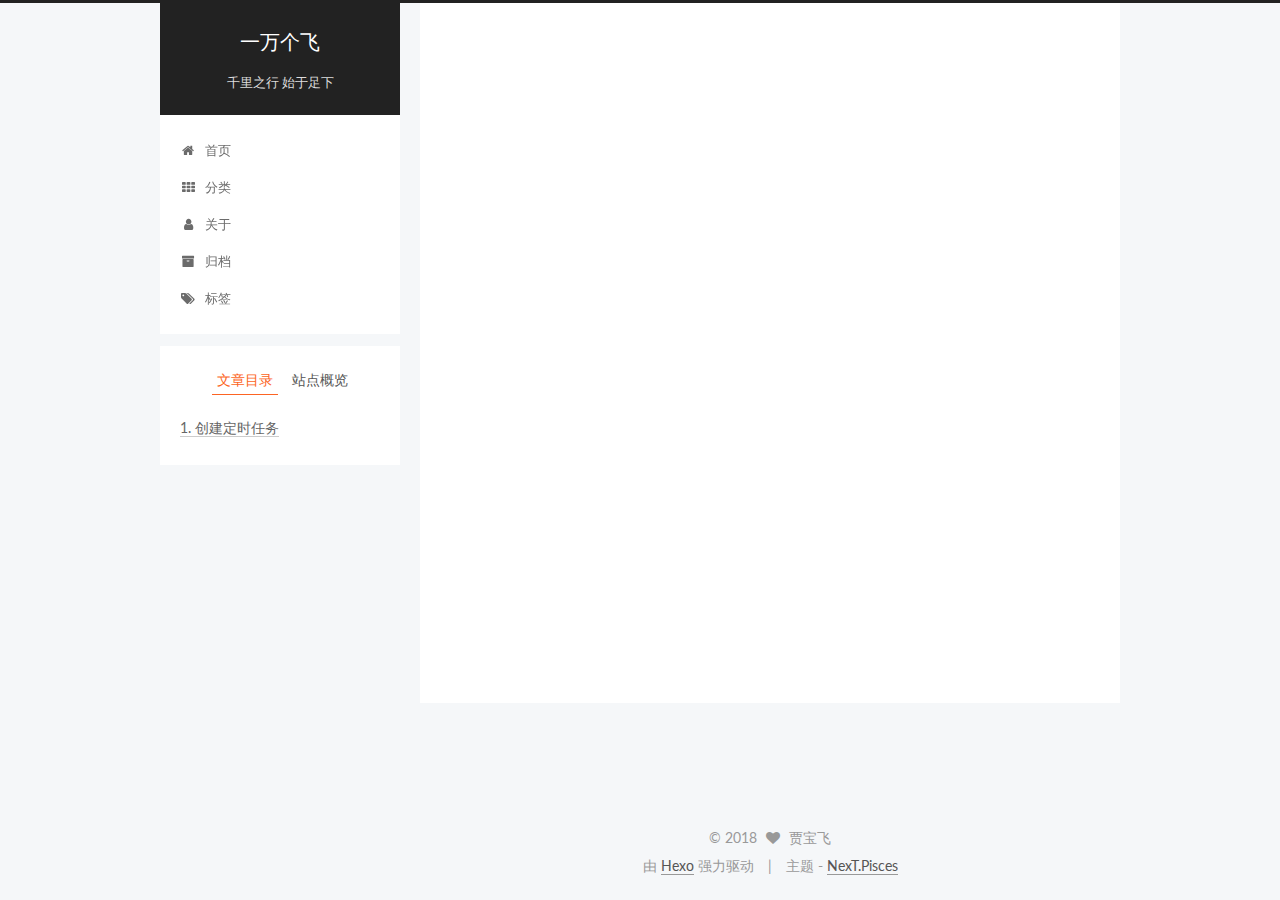
<file: 2018/05/12/SpringBoot2/index.html>
<!DOCTYPE html>



  


<html class="theme-next pisces use-motion" lang="zh-Hans">
<head>
  <meta charset="UTF-8"/>
<meta http-equiv="X-UA-Compatible" content="IE=edge" />
<meta name="viewport" content="width=device-width, initial-scale=1, maximum-scale=1"/>
<meta name="theme-color" content="#222">









<meta http-equiv="Cache-Control" content="no-transform" />
<meta http-equiv="Cache-Control" content="no-siteapp" />















  
  
  <link href="/lib/fancybox/source/jquery.fancybox.css?v=2.1.5" rel="stylesheet" type="text/css" />




  
  
  
  

  
    
    
  

  

  

  

  

  
    
    
    <link href="//fonts.googleapis.com/css?family=Lato:300,300italic,400,400italic,700,700italic&subset=latin,latin-ext" rel="stylesheet" type="text/css">
  






<link href="/lib/font-awesome/css/font-awesome.min.css?v=4.6.2" rel="stylesheet" type="text/css" />

<link href="/css/main.css?v=5.1.2" rel="stylesheet" type="text/css" />


  <meta name="keywords" content="spring boot," />








  <link rel="shortcut icon" type="image/x-icon" href="/favicon.ico?v=5.1.2" />






<meta name="description" content="创建定时任务">
<meta name="keywords" content="spring boot">
<meta property="og:type" content="article">
<meta property="og:title" content="Spring Boot 系列(第二篇）">
<meta property="og:url" content="http://yoursite.com/2018/05/12/SpringBoot2/index.html">
<meta property="og:site_name" content="一万个飞">
<meta property="og:description" content="创建定时任务">
<meta property="og:locale" content="zh-Hans">
<meta property="og:updated_time" content="2018-05-12T15:30:42.930Z">
<meta name="twitter:card" content="summary">
<meta name="twitter:title" content="Spring Boot 系列(第二篇）">
<meta name="twitter:description" content="创建定时任务">



<script type="text/javascript" id="hexo.configurations">
  var NexT = window.NexT || {};
  var CONFIG = {
    root: '/',
    scheme: 'Pisces',
    sidebar: {"position":"left","display":"post","offset":12,"offset_float":12,"b2t":false,"scrollpercent":false,"onmobile":false},
    fancybox: true,
    tabs: true,
    motion: true,
    duoshuo: {
      userId: '0',
      author: '博主'
    },
    algolia: {
      applicationID: '',
      apiKey: '',
      indexName: '',
      hits: {"per_page":10},
      labels: {"input_placeholder":"Search for Posts","hits_empty":"We didn't find any results for the search: ${query}","hits_stats":"${hits} results found in ${time} ms"}
    }
  };
</script>



  <link rel="canonical" href="http://yoursite.com/2018/05/12/SpringBoot2/"/>





  <title>Spring Boot 系列(第二篇） | 一万个飞</title>
  














</head>

<body itemscope itemtype="http://schema.org/WebPage" lang="zh-Hans">

  
  
    
  

  <div class="container sidebar-position-left page-post-detail ">
    <div class="headband"></div>

    <header id="header" class="header" itemscope itemtype="http://schema.org/WPHeader">
      <div class="header-inner"><div class="site-brand-wrapper">
  <div class="site-meta ">
    

    <div class="custom-logo-site-title">
      <a href="/"  class="brand" rel="start">
        <span class="logo-line-before"><i></i></span>
        <span class="site-title">一万个飞</span>
        <span class="logo-line-after"><i></i></span>
      </a>
    </div>
      
        <p class="site-subtitle">千里之行 始于足下</p>
      
  </div>

  <div class="site-nav-toggle">
    <button>
      <span class="btn-bar"></span>
      <span class="btn-bar"></span>
      <span class="btn-bar"></span>
    </button>
  </div>
</div>

<nav class="site-nav">
  

  
    <ul id="menu" class="menu">
      
        
        <li class="menu-item menu-item-home">
          <a href="/" rel="section">
            
              <i class="menu-item-icon fa fa-fw fa-home"></i> <br />
            
            首页
          </a>
        </li>
      
        
        <li class="menu-item menu-item-categories">
          <a href="/categories/" rel="section">
            
              <i class="menu-item-icon fa fa-fw fa-th"></i> <br />
            
            分类
          </a>
        </li>
      
        
        <li class="menu-item menu-item-about">
          <a href="/about/" rel="section">
            
              <i class="menu-item-icon fa fa-fw fa-user"></i> <br />
            
            关于
          </a>
        </li>
      
        
        <li class="menu-item menu-item-archives">
          <a href="/archives/" rel="section">
            
              <i class="menu-item-icon fa fa-fw fa-archive"></i> <br />
            
            归档
          </a>
        </li>
      
        
        <li class="menu-item menu-item-tags">
          <a href="/tags/" rel="section">
            
              <i class="menu-item-icon fa fa-fw fa-tags"></i> <br />
            
            标签
          </a>
        </li>
      

      
    </ul>
  

  
</nav>



 </div>
    </header>

    <main id="main" class="main">
      <div class="main-inner">
        <div class="content-wrap">
          <div id="content" class="content">
            

  <div id="posts" class="posts-expand">
    

  

  
  
  

  <article class="post post-type-normal" itemscope itemtype="http://schema.org/Article">
  
  
  
  <div class="post-block">
    <link itemprop="mainEntityOfPage" href="http://yoursite.com/2018/05/12/SpringBoot2/">

    <span hidden itemprop="author" itemscope itemtype="http://schema.org/Person">
      <meta itemprop="name" content="贾宝飞">
      <meta itemprop="description" content="">
      <meta itemprop="image" content="/images/avatar.gif">
    </span>

    <span hidden itemprop="publisher" itemscope itemtype="http://schema.org/Organization">
      <meta itemprop="name" content="一万个飞">
    </span>

    
      <header class="post-header">

        
        
          <h1 class="post-title" itemprop="name headline">Spring Boot 系列(第二篇）</h1>
        

        <div class="post-meta">
          <span class="post-time">
            
              <span class="post-meta-item-icon">
                <i class="fa fa-calendar-o"></i>
              </span>
              
                <span class="post-meta-item-text">发表于</span>
              
              <time title="创建于" itemprop="dateCreated datePublished" datetime="2018-05-12T08:42:11+08:00">
                2018-05-12
              </time>
            

            

            
          </span>

          
            <span class="post-category" >
            
              <span class="post-meta-divider">|</span>
            
              <span class="post-meta-item-icon">
                <i class="fa fa-folder-o"></i>
              </span>
              
                <span class="post-meta-item-text">分类于</span>
              
              
                <span itemprop="about" itemscope itemtype="http://schema.org/Thing">
                  <a href="/categories/Spring-Boot-系列/" itemprop="url" rel="index">
                    <span itemprop="name">Spring Boot 系列</span>
                  </a>
                </span>

                
                
              
            </span>
          

          
            
          

          
          

          

          

          

        </div>
      </header>
    

    
    
    
    <div class="post-body" itemprop="articleBody">

      
      

      
        <h1 align="center">创建定时任务</h1>






      
    </div>
    
    
    

    

    

    

    <footer class="post-footer">
      
        <div class="post-tags">
          
            <a href="/tags/spring-boot/" rel="tag"># spring boot</a>
          
        </div>
      

      
      
      

      
        <div class="post-nav">
          <div class="post-nav-next post-nav-item">
            
          </div>

          <span class="post-nav-divider"></span>

          <div class="post-nav-prev post-nav-item">
            
              <a href="/2018/05/12/SpringBoot1/" rel="prev" title="Spring Boot 系列(第一篇）">
                Spring Boot 系列(第一篇） <i class="fa fa-chevron-right"></i>
              </a>
            
          </div>
        </div>
      

      
      
    </footer>
  </div>
  
  
  
  </article>



    <div class="post-spread">
      
    </div>
  </div>


          </div>
          


          
  <div class="comments" id="comments">
    
  </div>


        </div>
        
          
  
  <div class="sidebar-toggle">
    <div class="sidebar-toggle-line-wrap">
      <span class="sidebar-toggle-line sidebar-toggle-line-first"></span>
      <span class="sidebar-toggle-line sidebar-toggle-line-middle"></span>
      <span class="sidebar-toggle-line sidebar-toggle-line-last"></span>
    </div>
  </div>

  <aside id="sidebar" class="sidebar">
    
    <div class="sidebar-inner">

      

      
        <ul class="sidebar-nav motion-element">
          <li class="sidebar-nav-toc sidebar-nav-active" data-target="post-toc-wrap" >
            文章目录
          </li>
          <li class="sidebar-nav-overview" data-target="site-overview">
            站点概览
          </li>
        </ul>
      

      <section class="site-overview sidebar-panel">
        <div class="site-author motion-element" itemprop="author" itemscope itemtype="http://schema.org/Person">
          <img class="site-author-image" itemprop="image"
               src="/images/avatar.gif"
               alt="贾宝飞" />
          <p class="site-author-name" itemprop="name">贾宝飞</p>
           
              <p class="site-description motion-element" itemprop="description"></p>
          
        </div>
        <nav class="site-state motion-element">

          
            <div class="site-state-item site-state-posts">
              <a href="/archives/">
                <span class="site-state-item-count">2</span>
                <span class="site-state-item-name">日志</span>
              </a>
            </div>
          

          
            
            
            <div class="site-state-item site-state-categories">
              <a href="/categories/index.html">
                <span class="site-state-item-count">1</span>
                <span class="site-state-item-name">分类</span>
              </a>
            </div>
          

          
            
            
            <div class="site-state-item site-state-tags">
              <a href="/tags/index.html">
                <span class="site-state-item-count">1</span>
                <span class="site-state-item-name">标签</span>
              </a>
            </div>
          

        </nav>

        

        <div class="links-of-author motion-element">
          
        </div>

        
        

        
        

        


      </section>

      
      <!--noindex-->
        <section class="post-toc-wrap motion-element sidebar-panel sidebar-panel-active">
          <div class="post-toc">

            
              
            

            
              <div class="post-toc-content"><ol class="nav"><li class="nav-item nav-level-1"><a class="nav-link" href="#undefined"><span class="nav-number">1.</span> <span class="nav-text">创建定时任务</span></a></li></ol></div>
            

          </div>
        </section>
      <!--/noindex-->
      

      

    </div>
  </aside>


        
      </div>
    </main>

    <footer id="footer" class="footer">
      <div class="footer-inner">
        <div class="copyright" >
  
  &copy; 
  <span itemprop="copyrightYear">2018</span>
  <span class="with-love">
    <i class="fa fa-heart"></i>
  </span>
  <span class="author" itemprop="copyrightHolder">贾宝飞</span>
</div>


<div class="powered-by">
  由 <a class="theme-link" href="https://hexo.io">Hexo</a> 强力驱动
</div>

<div class="theme-info">
  主题 -
  <a class="theme-link" href="https://github.com/iissnan/hexo-theme-next">
    NexT.Pisces
  </a>
</div>


        

        
      </div>
    </footer>

    
      <div class="back-to-top">
        <i class="fa fa-arrow-up"></i>
        
      </div>
    

  </div>

  

<script type="text/javascript">
  if (Object.prototype.toString.call(window.Promise) !== '[object Function]') {
    window.Promise = null;
  }
</script>









  












  
  <script type="text/javascript" src="/lib/jquery/index.js?v=2.1.3"></script>

  
  <script type="text/javascript" src="/lib/fastclick/lib/fastclick.min.js?v=1.0.6"></script>

  
  <script type="text/javascript" src="/lib/jquery_lazyload/jquery.lazyload.js?v=1.9.7"></script>

  
  <script type="text/javascript" src="/lib/velocity/velocity.min.js?v=1.2.1"></script>

  
  <script type="text/javascript" src="/lib/velocity/velocity.ui.min.js?v=1.2.1"></script>

  
  <script type="text/javascript" src="/lib/fancybox/source/jquery.fancybox.pack.js?v=2.1.5"></script>


  


  <script type="text/javascript" src="/js/src/utils.js?v=5.1.2"></script>

  <script type="text/javascript" src="/js/src/motion.js?v=5.1.2"></script>



  
  


  <script type="text/javascript" src="/js/src/affix.js?v=5.1.2"></script>

  <script type="text/javascript" src="/js/src/schemes/pisces.js?v=5.1.2"></script>



  
  <script type="text/javascript" src="/js/src/scrollspy.js?v=5.1.2"></script>
<script type="text/javascript" src="/js/src/post-details.js?v=5.1.2"></script>



  


  <script type="text/javascript" src="/js/src/bootstrap.js?v=5.1.2"></script>



  


  




	





  





  






  





  

  

  

  

  

  

</body>
</html>
</file>
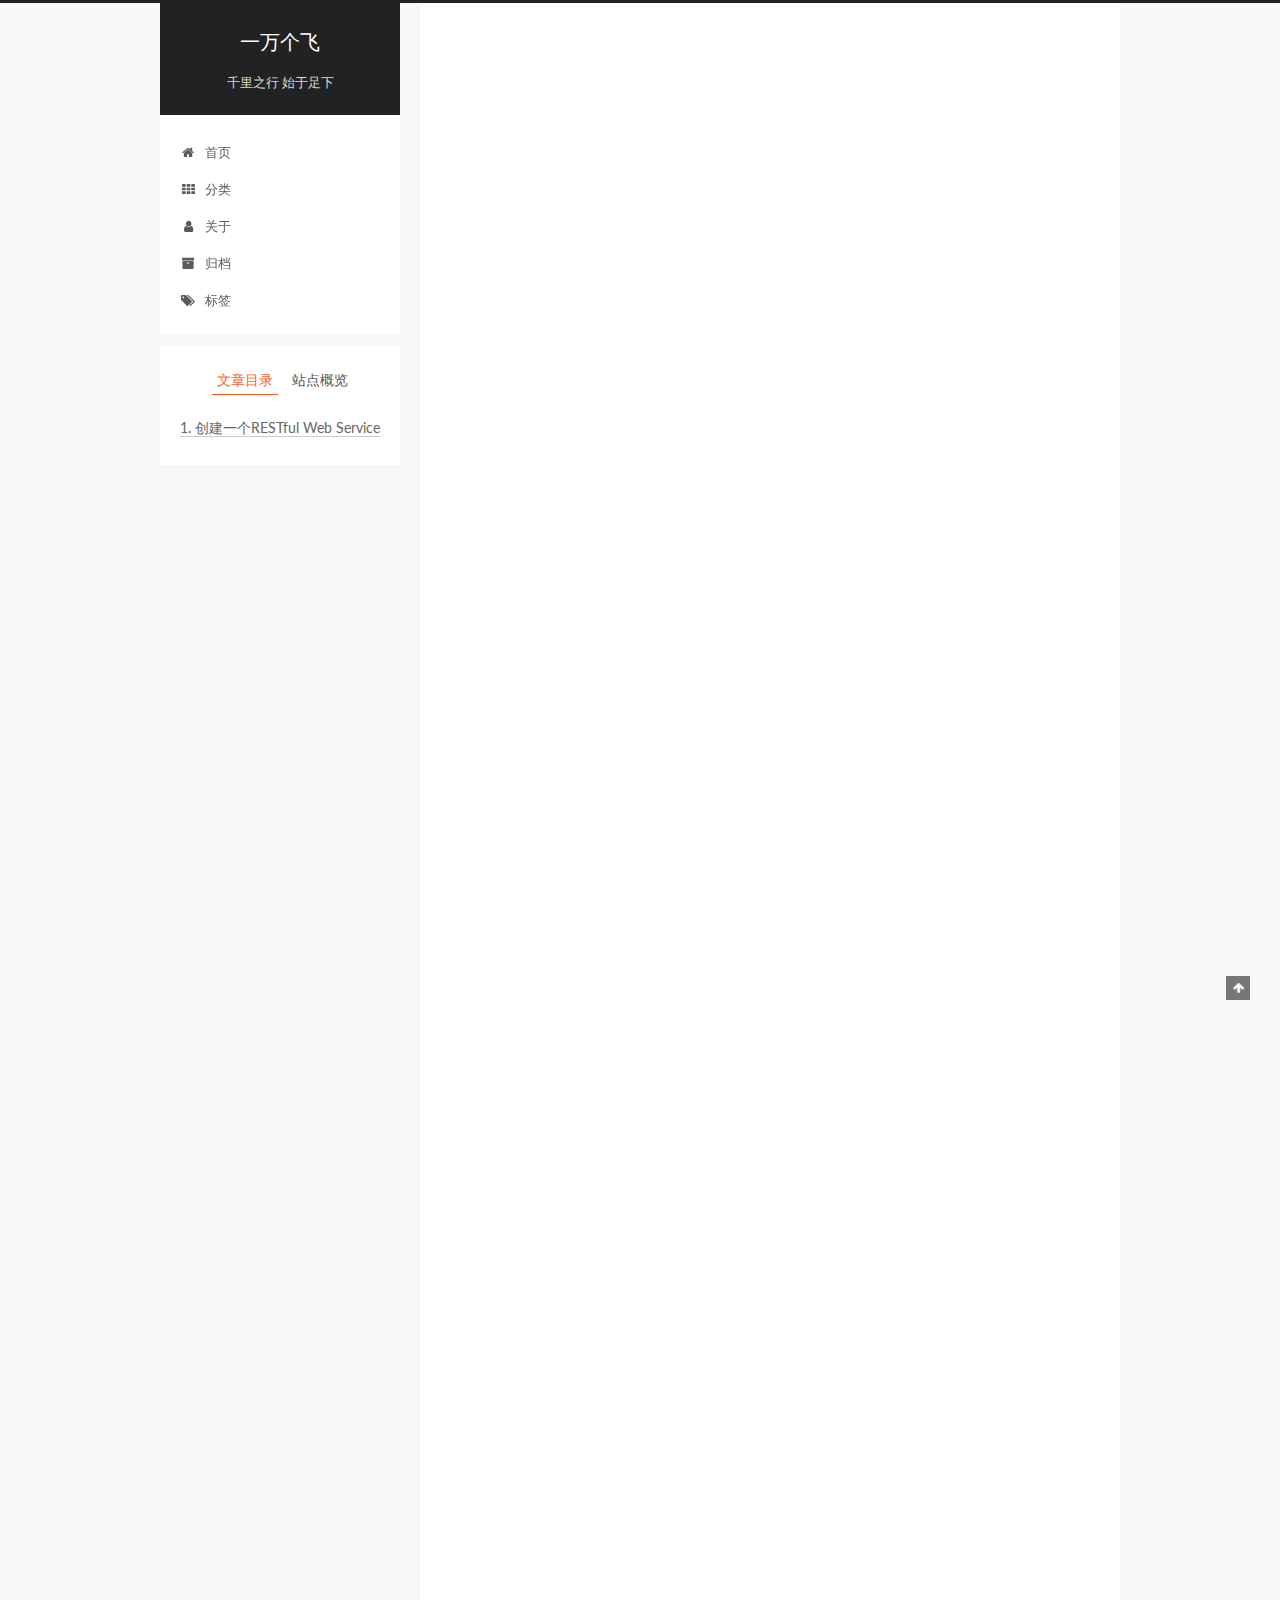
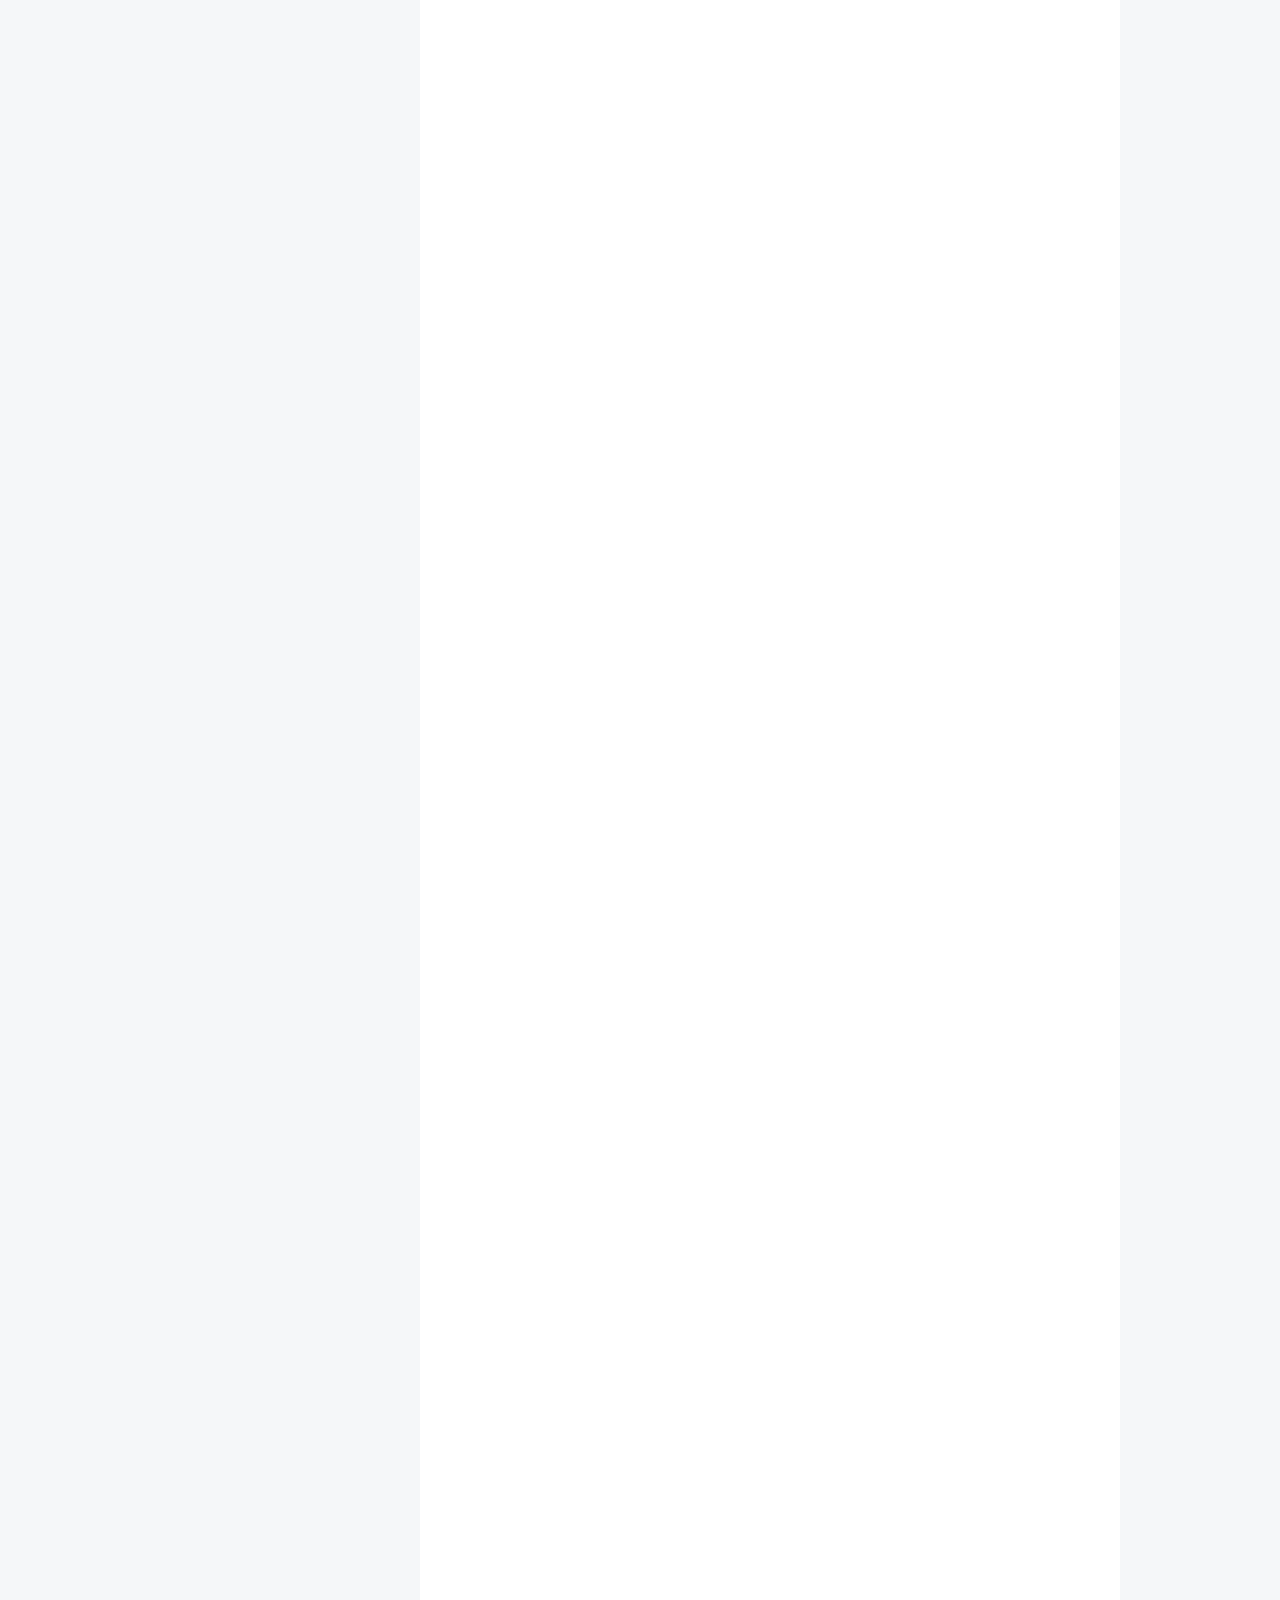
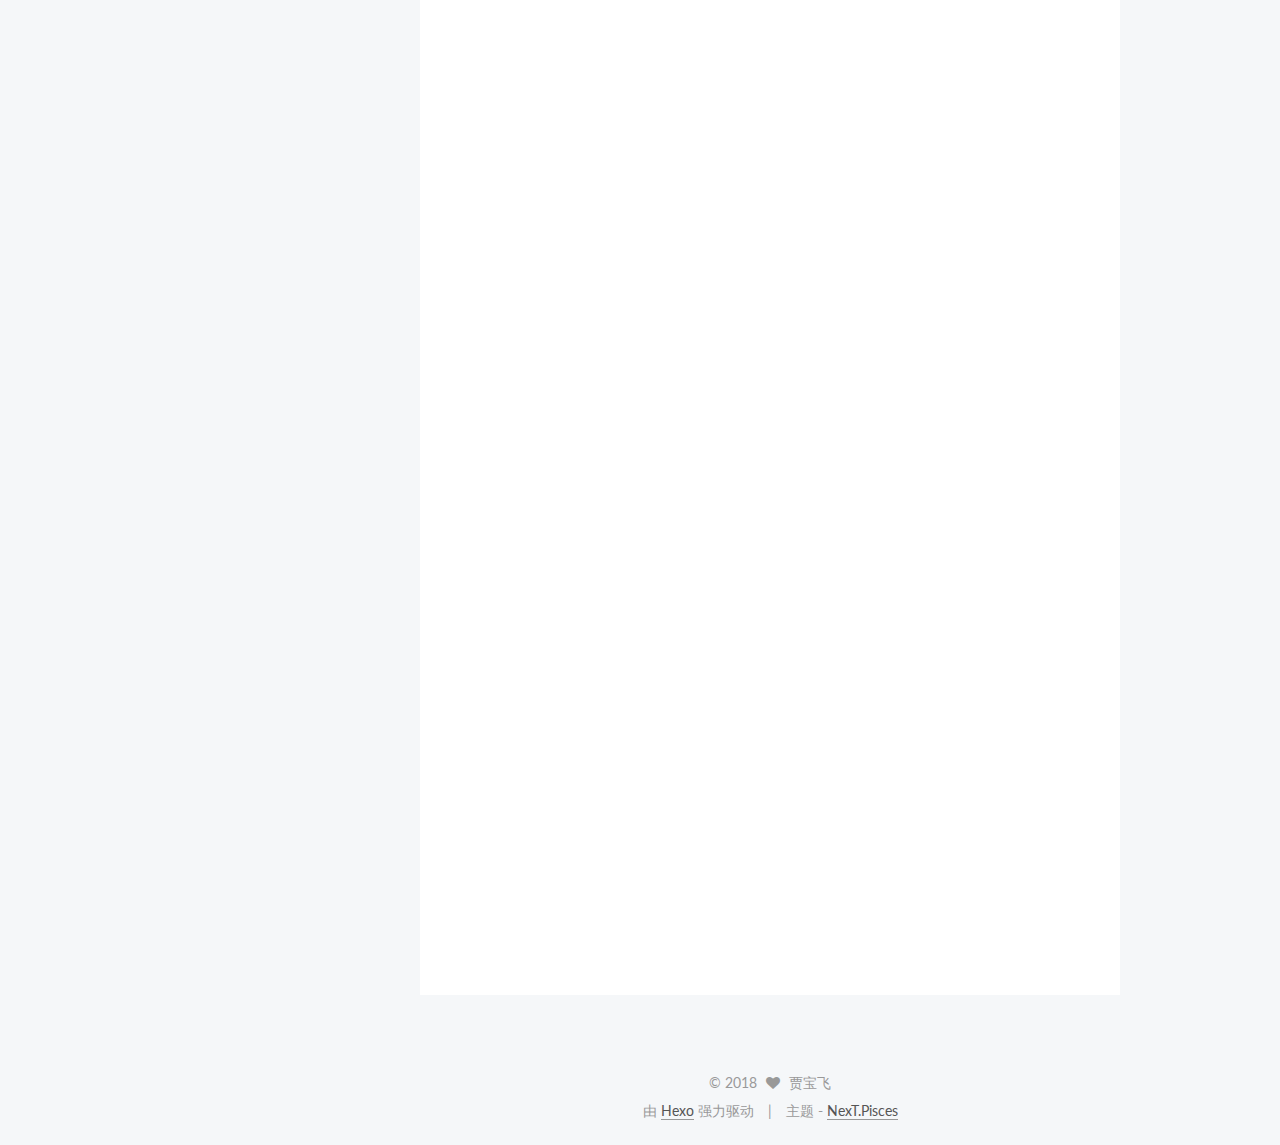
<file: 2018/05/12/系列（第一篇）/index.html>
<!DOCTYPE html>



  


<html class="theme-next pisces use-motion" lang="zh-Hans">
<head>
  <meta charset="UTF-8"/>
<meta http-equiv="X-UA-Compatible" content="IE=edge" />
<meta name="viewport" content="width=device-width, initial-scale=1, maximum-scale=1"/>
<meta name="theme-color" content="#222">









<meta http-equiv="Cache-Control" content="no-transform" />
<meta http-equiv="Cache-Control" content="no-siteapp" />















  
  
  <link href="/lib/fancybox/source/jquery.fancybox.css?v=2.1.5" rel="stylesheet" type="text/css" />




  
  
  
  

  
    
    
  

  

  

  

  

  
    
    
    <link href="//fonts.googleapis.com/css?family=Lato:300,300italic,400,400italic,700,700italic&subset=latin,latin-ext" rel="stylesheet" type="text/css">
  






<link href="/lib/font-awesome/css/font-awesome.min.css?v=4.6.2" rel="stylesheet" type="text/css" />

<link href="/css/main.css?v=5.1.2" rel="stylesheet" type="text/css" />


  <meta name="keywords" content="spring boot," />








  <link rel="shortcut icon" type="image/x-icon" href="/favicon.ico?v=5.1.2" />






<meta name="description" content="创建一个RESTful Web Service  创建 RESTful Web Service这篇文章将带你用 Spring 创建一个 “Hello World” RESTful web service。 你会学到什么？你将学会在本地1http://localhost:8080/greeting 创建一个可以接受 HTTP GET 请求的服务，并返回一个代表 greeting 对象的 JSON字符">
<meta name="keywords" content="spring boot">
<meta property="og:type" content="article">
<meta property="og:title" content="Spring Boot 系列(第一篇）">
<meta property="og:url" content="http://yoursite.com/2018/05/12/系列（第一篇）/index.html">
<meta property="og:site_name" content="一万个飞">
<meta property="og:description" content="创建一个RESTful Web Service  创建 RESTful Web Service这篇文章将带你用 Spring 创建一个 “Hello World” RESTful web service。 你会学到什么？你将学会在本地1http://localhost:8080/greeting 创建一个可以接受 HTTP GET 请求的服务，并返回一个代表 greeting 对象的 JSON字符">
<meta property="og:locale" content="zh-Hans">
<meta property="og:updated_time" content="2018-05-12T15:22:11.592Z">
<meta name="twitter:card" content="summary">
<meta name="twitter:title" content="Spring Boot 系列(第一篇）">
<meta name="twitter:description" content="创建一个RESTful Web Service  创建 RESTful Web Service这篇文章将带你用 Spring 创建一个 “Hello World” RESTful web service。 你会学到什么？你将学会在本地1http://localhost:8080/greeting 创建一个可以接受 HTTP GET 请求的服务，并返回一个代表 greeting 对象的 JSON字符">



<script type="text/javascript" id="hexo.configurations">
  var NexT = window.NexT || {};
  var CONFIG = {
    root: '/',
    scheme: 'Pisces',
    sidebar: {"position":"left","display":"post","offset":12,"offset_float":12,"b2t":false,"scrollpercent":false,"onmobile":false},
    fancybox: true,
    tabs: true,
    motion: true,
    duoshuo: {
      userId: '0',
      author: '博主'
    },
    algolia: {
      applicationID: '',
      apiKey: '',
      indexName: '',
      hits: {"per_page":10},
      labels: {"input_placeholder":"Search for Posts","hits_empty":"We didn't find any results for the search: ${query}","hits_stats":"${hits} results found in ${time} ms"}
    }
  };
</script>



  <link rel="canonical" href="http://yoursite.com/2018/05/12/系列（第一篇）/"/>





  <title>Spring Boot 系列(第一篇） | 一万个飞</title>
  














</head>

<body itemscope itemtype="http://schema.org/WebPage" lang="zh-Hans">

  
  
    
  

  <div class="container sidebar-position-left page-post-detail ">
    <div class="headband"></div>

    <header id="header" class="header" itemscope itemtype="http://schema.org/WPHeader">
      <div class="header-inner"><div class="site-brand-wrapper">
  <div class="site-meta ">
    

    <div class="custom-logo-site-title">
      <a href="/"  class="brand" rel="start">
        <span class="logo-line-before"><i></i></span>
        <span class="site-title">一万个飞</span>
        <span class="logo-line-after"><i></i></span>
      </a>
    </div>
      
        <p class="site-subtitle">千里之行 始于足下</p>
      
  </div>

  <div class="site-nav-toggle">
    <button>
      <span class="btn-bar"></span>
      <span class="btn-bar"></span>
      <span class="btn-bar"></span>
    </button>
  </div>
</div>

<nav class="site-nav">
  

  
    <ul id="menu" class="menu">
      
        
        <li class="menu-item menu-item-home">
          <a href="/" rel="section">
            
              <i class="menu-item-icon fa fa-fw fa-home"></i> <br />
            
            首页
          </a>
        </li>
      
        
        <li class="menu-item menu-item-categories">
          <a href="/categories/" rel="section">
            
              <i class="menu-item-icon fa fa-fw fa-th"></i> <br />
            
            分类
          </a>
        </li>
      
        
        <li class="menu-item menu-item-about">
          <a href="/about/" rel="section">
            
              <i class="menu-item-icon fa fa-fw fa-user"></i> <br />
            
            关于
          </a>
        </li>
      
        
        <li class="menu-item menu-item-archives">
          <a href="/archives/" rel="section">
            
              <i class="menu-item-icon fa fa-fw fa-archive"></i> <br />
            
            归档
          </a>
        </li>
      
        
        <li class="menu-item menu-item-tags">
          <a href="/tags/" rel="section">
            
              <i class="menu-item-icon fa fa-fw fa-tags"></i> <br />
            
            标签
          </a>
        </li>
      

      
    </ul>
  

  
</nav>



 </div>
    </header>

    <main id="main" class="main">
      <div class="main-inner">
        <div class="content-wrap">
          <div id="content" class="content">
            

  <div id="posts" class="posts-expand">
    

  

  
  
  

  <article class="post post-type-normal" itemscope itemtype="http://schema.org/Article">
  
  
  
  <div class="post-block">
    <link itemprop="mainEntityOfPage" href="http://yoursite.com/2018/05/12/系列（第一篇）/">

    <span hidden itemprop="author" itemscope itemtype="http://schema.org/Person">
      <meta itemprop="name" content="贾宝飞">
      <meta itemprop="description" content="">
      <meta itemprop="image" content="/images/avatar.gif">
    </span>

    <span hidden itemprop="publisher" itemscope itemtype="http://schema.org/Organization">
      <meta itemprop="name" content="一万个飞">
    </span>

    
      <header class="post-header">

        
        
          <h1 class="post-title" itemprop="name headline">Spring Boot 系列(第一篇）</h1>
        

        <div class="post-meta">
          <span class="post-time">
            
              <span class="post-meta-item-icon">
                <i class="fa fa-calendar-o"></i>
              </span>
              
                <span class="post-meta-item-text">发表于</span>
              
              <time title="创建于" itemprop="dateCreated datePublished" datetime="2018-05-12T08:42:11+08:00">
                2018-05-12
              </time>
            

            

            
          </span>

          
            <span class="post-category" >
            
              <span class="post-meta-divider">|</span>
            
              <span class="post-meta-item-icon">
                <i class="fa fa-folder-o"></i>
              </span>
              
                <span class="post-meta-item-text">分类于</span>
              
              
                <span itemprop="about" itemscope itemtype="http://schema.org/Thing">
                  <a href="/categories/Spring-Boot-系列/" itemprop="url" rel="index">
                    <span itemprop="name">Spring Boot 系列</span>
                  </a>
                </span>

                
                
              
            </span>
          

          
            
          

          
          

          

          

          

        </div>
      </header>
    

    
    
    
    <div class="post-body" itemprop="articleBody">

      
      

      
        <h1 align="center">创建一个RESTful Web Service</h1>

<h3 id="创建-RESTful-Web-Service"><a href="#创建-RESTful-Web-Service" class="headerlink" title="创建 RESTful Web Service"></a>创建 RESTful Web Service</h3><p>这篇文章将带你用 Spring 创建一个 “Hello World” RESTful web service。</p>
<h3 id="你会学到什么？"><a href="#你会学到什么？" class="headerlink" title="你会学到什么？"></a>你会学到什么？</h3><p>你将学会在本地<br><figure class="highlight js"><table><tr><td class="gutter"><pre><span class="line">1</span><br></pre></td><td class="code"><pre><span class="line">http:<span class="comment">//localhost:8080/greeting</span></span><br></pre></td></tr></table></figure></p>
<p>创建一个可以接受 HTTP GET 请求的服务，并返回一个代表 greeting 对象的 JSON字符串:<br><figure class="highlight js"><table><tr><td class="gutter"><pre><span class="line">1</span><br></pre></td><td class="code"><pre><span class="line">&#123;<span class="string">"id"</span>:<span class="number">1</span>,<span class="string">"content"</span>:<span class="string">"Hello, World!"</span>&#125;</span><br></pre></td></tr></table></figure></p>
<p>并且可以在你的请求中自定义可选参数 ‘name’:<br><figure class="highlight js"><table><tr><td class="gutter"><pre><span class="line">1</span><br></pre></td><td class="code"><pre><span class="line">http:<span class="comment">//localhost:8080/greeting?name=User</span></span><br></pre></td></tr></table></figure></p>
<p>‘name’参数会覆盖掉原来返回的字符串中的“World”字符，返回的JSON字符串将会变成:<br><figure class="highlight js"><table><tr><td class="gutter"><pre><span class="line">1</span><br></pre></td><td class="code"><pre><span class="line">&#123;<span class="string">"id"</span>:<span class="number">1</span>,<span class="string">"content"</span>:<span class="string">"Hello, User!"</span>&#125;</span><br></pre></td></tr></table></figure></p>
<h3 id="你需要"><a href="#你需要" class="headerlink" title="你需要"></a>你需要</h3><ul>
<li>15到30分钟的时间</li>
<li>IntelliJ Idea的社区办或者个人版</li>
<li>JDK1.8或更新的版本</li>
</ul>
<h3 id="环境搭建"><a href="#环境搭建" class="headerlink" title="环境搭建"></a>环境搭建</h3><p>我这里是用Idea作为IDE,用 Idea 个人版创建 Spring Boot 项目请参考<a href="https://www.cnblogs.com/lindaZ/p/6543333.html" target="_blank" rel="noopener">这篇文章</a>，如果你的Idea是社区版的话,请到 <a href="http://start.spring.io/" target="_blank" rel="noopener">这里</a> 构建项目，选择 Maven Project,然后用社区版Idea导入。</p>
<h3 id="创建Greeting类"><a href="#创建Greeting类" class="headerlink" title="创建Greeting类"></a>创建Greeting类</h3><p>现在可以开始构建你的 web service 了。</p>
<p>考虑service的功能</p>
<p>service 将会处理带有可选参数 name 的 GET 请求，并返回带有代表 greeting 对象的JSON字符串，像这样：<br><figure class="highlight js"><table><tr><td class="gutter"><pre><span class="line">1</span><br><span class="line">2</span><br><span class="line">3</span><br><span class="line">4</span><br></pre></td><td class="code"><pre><span class="line">&#123;</span><br><span class="line">    <span class="string">"id"</span>: <span class="number">1</span>,</span><br><span class="line">    <span class="string">"content"</span>: <span class="string">"Hello, World!"</span></span><br><span class="line">&#125;</span><br></pre></td></tr></table></figure></p>
<p>id 字段是 greeting 对象的唯一标识，content 字段是表示问候的文本。</p>
<p>现在创建一个普通的java类，包含 id 和 content 字段<br><figure class="highlight js"><table><tr><td class="gutter"><pre><span class="line">1</span><br></pre></td><td class="code"><pre><span class="line">路径 src/main/java/hello/Greeting.java</span><br></pre></td></tr></table></figure></p>
<figure class="highlight java"><table><tr><td class="gutter"><pre><span class="line">1</span><br><span class="line">2</span><br><span class="line">3</span><br><span class="line">4</span><br><span class="line">5</span><br><span class="line">6</span><br><span class="line">7</span><br><span class="line">8</span><br><span class="line">9</span><br><span class="line">10</span><br><span class="line">11</span><br><span class="line">12</span><br><span class="line">13</span><br><span class="line">14</span><br><span class="line">15</span><br><span class="line">16</span><br><span class="line">17</span><br><span class="line">18</span><br><span class="line">19</span><br><span class="line">20</span><br></pre></td><td class="code"><pre><span class="line"><span class="keyword">package</span> hello;</span><br><span class="line"></span><br><span class="line"><span class="keyword">public</span> <span class="class"><span class="keyword">class</span> <span class="title">Greeting</span> </span>&#123;</span><br><span class="line"></span><br><span class="line">    <span class="keyword">private</span> <span class="keyword">final</span> <span class="keyword">long</span> id;</span><br><span class="line">    <span class="keyword">private</span> <span class="keyword">final</span> String content;</span><br><span class="line"></span><br><span class="line">    <span class="function"><span class="keyword">public</span> <span class="title">Greeting</span><span class="params">(<span class="keyword">long</span> id, String content)</span> </span>&#123;</span><br><span class="line">        <span class="keyword">this</span>.id = id;</span><br><span class="line">        <span class="keyword">this</span>.content = content;</span><br><span class="line">    &#125;</span><br><span class="line"></span><br><span class="line">    <span class="function"><span class="keyword">public</span> <span class="keyword">long</span> <span class="title">getId</span><span class="params">()</span> </span>&#123;</span><br><span class="line">        <span class="keyword">return</span> id;</span><br><span class="line">    &#125;</span><br><span class="line"></span><br><span class="line">    <span class="function"><span class="keyword">public</span> String <span class="title">getContent</span><span class="params">()</span> </span>&#123;</span><br><span class="line">        <span class="keyword">return</span> content;</span><br><span class="line">    &#125;</span><br><span class="line">&#125;</span><br></pre></td></tr></table></figure>
<blockquote>
<p>注意，Spring会自动使用 Jackson JSON 库将类型 Greeting 转换为Json字符串。</p>
</blockquote>
<p>接下来我们创建一个 controller 来服务 greetings。</p>
<h3 id="创建GreetingController类"><a href="#创建GreetingController类" class="headerlink" title="创建GreetingController类"></a>创建GreetingController类</h3><p>在Spring创建的RESTful web service里，用 controller 来处理HTTP请求。这些组件可以很容易的用 @RESTController 注解来标识，<br>用 @RESTController 注解的 GreetingController 类将会处理 /gretting 的 Get 请求并返回一个 Greeting 类的实例。</p>
<p>创建 GreetingController 类：<br><figure class="highlight js"><table><tr><td class="gutter"><pre><span class="line">1</span><br></pre></td><td class="code"><pre><span class="line">路径 src/main/java/hello/GreetingController.java</span><br></pre></td></tr></table></figure></p>
<figure class="highlight java"><table><tr><td class="gutter"><pre><span class="line">1</span><br><span class="line">2</span><br><span class="line">3</span><br><span class="line">4</span><br><span class="line">5</span><br><span class="line">6</span><br><span class="line">7</span><br><span class="line">8</span><br><span class="line">9</span><br><span class="line">10</span><br><span class="line">11</span><br><span class="line">12</span><br><span class="line">13</span><br><span class="line">14</span><br><span class="line">15</span><br><span class="line">16</span><br><span class="line">17</span><br><span class="line">18</span><br><span class="line">19</span><br></pre></td><td class="code"><pre><span class="line"><span class="keyword">package</span> hello;</span><br><span class="line"></span><br><span class="line"><span class="keyword">import</span> java.util.concurrent.atomic.AtomicLong;</span><br><span class="line"><span class="keyword">import</span> org.springframework.web.bind.annotation.RequestMapping;</span><br><span class="line"><span class="keyword">import</span> org.springframework.web.bind.annotation.RequestParam;</span><br><span class="line"><span class="keyword">import</span> org.springframework.web.bind.annotation.RestController;</span><br><span class="line"></span><br><span class="line"><span class="meta">@RestController</span></span><br><span class="line"><span class="keyword">public</span> <span class="class"><span class="keyword">class</span> <span class="title">GreetingController</span> </span>&#123;</span><br><span class="line"></span><br><span class="line">    <span class="keyword">private</span> <span class="keyword">static</span> <span class="keyword">final</span> String template = <span class="string">"Hello, %s!"</span>;</span><br><span class="line">    <span class="keyword">private</span> <span class="keyword">final</span> AtomicLong counter = <span class="keyword">new</span> AtomicLong();</span><br><span class="line"></span><br><span class="line">    <span class="meta">@RequestMapping</span>(<span class="string">"/greeting"</span>)</span><br><span class="line">    <span class="function"><span class="keyword">public</span> Greeting <span class="title">greeting</span><span class="params">(@RequestParam(value=<span class="string">"name"</span>, defaultValue=<span class="string">"World"</span>)</span> String name) </span>&#123;</span><br><span class="line">        <span class="keyword">return</span> <span class="keyword">new</span> Greeting(counter.incrementAndGet(),</span><br><span class="line">                            String.format(template, name));</span><br><span class="line">    &#125;</span><br><span class="line">&#125;</span><br></pre></td></tr></table></figure>
<p>这个 controller 看起来很简单，但是却隐含的做了很多事情，让我们来一步一步来了解。</p>
<p>greeting 方法上面的@RquestMapping 注解保证了 /greeting 的 HTTP 请求被映射到 GreetingController 类的 greeting 方法。</p>
<blockquote>
<p>上面的例子中并未特别的指定 GET、PUT、POST，因为 @RequestMapping 默认映射所有的操作。可以使用 @RequestMapping(method=Get) 来缩小映射范围。</p>
</blockquote>
<p>@RequestParam 将请求的 name 参数绑定到 greeting 方法的 name 参数上，如果请求里没有带 name 参数的话，将会使用默认值 “World”。</p>
<p>greeting 方法返回一个使用 counter 的递增值的 id 和 name 参数构造的 Greeting 对象，并且用 temple 格式化给定的 name 字段。</p>
<p>传统 MVC controller 和 RESTful web service controller 的关键不同是创建 HTTP response 的方式。<br>相比较用 server-side（服务端）渲染技术将 greeting 对象转换为 HTML 的方式，RESTful web service controller 将返回一个 Greeting 对象。<br>对象的数据直接以 JSON 的方式写进 HTTP response。</p>
<p>这段代码使用类 Spring 4 的@RestController 注解，它将类标记为一个 controller ，其中每个方法返回一个对象而不是视图（view），它是 @Controller 呵 @ResponseBody的缩写。</p>
<p>Greeting 对象必须被转换为 JSON，幸好 Spring 支持 HTTP 消息的转换，你不用自己手动完成转换操作，Spring 的 MappingJackson2HttpMessageConverter 会自动将 Greeting 的实例转换为 JSON。</p>
<p>这里要特别注意 Greeting 类要有匹配的 getter 方法，不然会报错。</p>
<h3 id="编译运行"><a href="#编译运行" class="headerlink" title="编译运行"></a>编译运行</h3><p>项目到这里就配置完成了，直接点击Idea的运行按钮，大概需要花费几秒钟的时间编译和启动服务，然后你就可以打开本地的浏览器输入：<br><figure class="highlight js"><table><tr><td class="gutter"><pre><span class="line">1</span><br></pre></td><td class="code"><pre><span class="line">http:<span class="comment">//localhost:8080/greeting</span></span><br></pre></td></tr></table></figure></p>
<p>或者<br><figure class="highlight js"><table><tr><td class="gutter"><pre><span class="line">1</span><br></pre></td><td class="code"><pre><span class="line">http:<span class="comment">//localhost:8080/greeting?name=用户名</span></span><br></pre></td></tr></table></figure></p>
<p>如果一切都没有问题的话，就能看到浏览器显示你刚创建的服务返回的 JSON 字符串。</p>
<h3 id="总结"><a href="#总结" class="headerlink" title="总结"></a>总结</h3><p>恭喜！你已经成功的使用 Spring 开发了一个 RESTful web service。</p>

      
    </div>
    
    
    

    

    

    

    <footer class="post-footer">
      
        <div class="post-tags">
          
            <a href="/tags/spring-boot/" rel="tag"># spring boot</a>
          
        </div>
      

      
      
      

      

      
      
    </footer>
  </div>
  
  
  
  </article>



    <div class="post-spread">
      
    </div>
  </div>


          </div>
          


          
  <div class="comments" id="comments">
    
  </div>


        </div>
        
          
  
  <div class="sidebar-toggle">
    <div class="sidebar-toggle-line-wrap">
      <span class="sidebar-toggle-line sidebar-toggle-line-first"></span>
      <span class="sidebar-toggle-line sidebar-toggle-line-middle"></span>
      <span class="sidebar-toggle-line sidebar-toggle-line-last"></span>
    </div>
  </div>

  <aside id="sidebar" class="sidebar">
    
    <div class="sidebar-inner">

      

      
        <ul class="sidebar-nav motion-element">
          <li class="sidebar-nav-toc sidebar-nav-active" data-target="post-toc-wrap" >
            文章目录
          </li>
          <li class="sidebar-nav-overview" data-target="site-overview">
            站点概览
          </li>
        </ul>
      

      <section class="site-overview sidebar-panel">
        <div class="site-author motion-element" itemprop="author" itemscope itemtype="http://schema.org/Person">
          <img class="site-author-image" itemprop="image"
               src="/images/avatar.gif"
               alt="贾宝飞" />
          <p class="site-author-name" itemprop="name">贾宝飞</p>
           
              <p class="site-description motion-element" itemprop="description"></p>
          
        </div>
        <nav class="site-state motion-element">

          
            <div class="site-state-item site-state-posts">
              <a href="/archives/">
                <span class="site-state-item-count">1</span>
                <span class="site-state-item-name">日志</span>
              </a>
            </div>
          

          
            
            
            <div class="site-state-item site-state-categories">
              <a href="/categories/index.html">
                <span class="site-state-item-count">1</span>
                <span class="site-state-item-name">分类</span>
              </a>
            </div>
          

          
            
            
            <div class="site-state-item site-state-tags">
              <a href="/tags/index.html">
                <span class="site-state-item-count">1</span>
                <span class="site-state-item-name">标签</span>
              </a>
            </div>
          

        </nav>

        

        <div class="links-of-author motion-element">
          
        </div>

        
        

        
        

        


      </section>

      
      <!--noindex-->
        <section class="post-toc-wrap motion-element sidebar-panel sidebar-panel-active">
          <div class="post-toc">

            
              
            

            
              <div class="post-toc-content"><ol class="nav"><li class="nav-item nav-level-1"><a class="nav-link" href="#undefined"><span class="nav-number">1.</span> <span class="nav-text">创建一个RESTful Web Service</span></a><ol class="nav-child"><li class="nav-item nav-level-3"><a class="nav-link" href="#创建-RESTful-Web-Service"><span class="nav-number">1.0.1.</span> <span class="nav-text">创建 RESTful Web Service</span></a></li><li class="nav-item nav-level-3"><a class="nav-link" href="#你会学到什么？"><span class="nav-number">1.0.2.</span> <span class="nav-text">你会学到什么？</span></a></li><li class="nav-item nav-level-3"><a class="nav-link" href="#你需要"><span class="nav-number">1.0.3.</span> <span class="nav-text">你需要</span></a></li><li class="nav-item nav-level-3"><a class="nav-link" href="#环境搭建"><span class="nav-number">1.0.4.</span> <span class="nav-text">环境搭建</span></a></li><li class="nav-item nav-level-3"><a class="nav-link" href="#创建Greeting类"><span class="nav-number">1.0.5.</span> <span class="nav-text">创建Greeting类</span></a></li><li class="nav-item nav-level-3"><a class="nav-link" href="#创建GreetingController类"><span class="nav-number">1.0.6.</span> <span class="nav-text">创建GreetingController类</span></a></li><li class="nav-item nav-level-3"><a class="nav-link" href="#编译运行"><span class="nav-number">1.0.7.</span> <span class="nav-text">编译运行</span></a></li><li class="nav-item nav-level-3"><a class="nav-link" href="#总结"><span class="nav-number">1.0.8.</span> <span class="nav-text">总结</span></a></li></ol></li></ol></li></ol></div>
            

          </div>
        </section>
      <!--/noindex-->
      

      

    </div>
  </aside>


        
      </div>
    </main>

    <footer id="footer" class="footer">
      <div class="footer-inner">
        <div class="copyright" >
  
  &copy; 
  <span itemprop="copyrightYear">2018</span>
  <span class="with-love">
    <i class="fa fa-heart"></i>
  </span>
  <span class="author" itemprop="copyrightHolder">贾宝飞</span>
</div>


<div class="powered-by">
  由 <a class="theme-link" href="https://hexo.io">Hexo</a> 强力驱动
</div>

<div class="theme-info">
  主题 -
  <a class="theme-link" href="https://github.com/iissnan/hexo-theme-next">
    NexT.Pisces
  </a>
</div>


        

        
      </div>
    </footer>

    
      <div class="back-to-top">
        <i class="fa fa-arrow-up"></i>
        
      </div>
    

  </div>

  

<script type="text/javascript">
  if (Object.prototype.toString.call(window.Promise) !== '[object Function]') {
    window.Promise = null;
  }
</script>









  












  
  <script type="text/javascript" src="/lib/jquery/index.js?v=2.1.3"></script>

  
  <script type="text/javascript" src="/lib/fastclick/lib/fastclick.min.js?v=1.0.6"></script>

  
  <script type="text/javascript" src="/lib/jquery_lazyload/jquery.lazyload.js?v=1.9.7"></script>

  
  <script type="text/javascript" src="/lib/velocity/velocity.min.js?v=1.2.1"></script>

  
  <script type="text/javascript" src="/lib/velocity/velocity.ui.min.js?v=1.2.1"></script>

  
  <script type="text/javascript" src="/lib/fancybox/source/jquery.fancybox.pack.js?v=2.1.5"></script>


  


  <script type="text/javascript" src="/js/src/utils.js?v=5.1.2"></script>

  <script type="text/javascript" src="/js/src/motion.js?v=5.1.2"></script>



  
  


  <script type="text/javascript" src="/js/src/affix.js?v=5.1.2"></script>

  <script type="text/javascript" src="/js/src/schemes/pisces.js?v=5.1.2"></script>



  
  <script type="text/javascript" src="/js/src/scrollspy.js?v=5.1.2"></script>
<script type="text/javascript" src="/js/src/post-details.js?v=5.1.2"></script>



  


  <script type="text/javascript" src="/js/src/bootstrap.js?v=5.1.2"></script>



  


  




	





  





  






  





  

  

  

  

  

  

</body>
</html>
</file>
<file: css/main.css>
/* normalize.css v3.0.2 | MIT License | git.io/normalize */
html {
  font-family: sans-serif; /* 1 */
  -ms-text-size-adjust: 100%; /* 2 */
  -webkit-text-size-adjust: 100%; /* 2 */
}
body {
  margin: 0;
}
article,
aside,
details,
figcaption,
figure,
footer,
header,
hgroup,
main,
menu,
nav,
section,
summary {
  display: block;
}
audio,
canvas,
progress,
video {
  display: inline-block; /* 1 */
  vertical-align: baseline; /* 2 */
}
audio:not([controls]) {
  display: none;
  height: 0;
}
[hidden],
template {
  display: none;
}
a {
  background-color: transparent;
}
a:active,
a:hover {
  outline: 0;
}
abbr[title] {
  border-bottom: 1px dotted;
}
b,
strong {
  font-weight: bold;
}
dfn {
  font-style: italic;
}
h1 {
  font-size: 2em;
  margin: 0.67em 0;
}
mark {
  background: #ff0;
  color: #000;
}
small {
  font-size: 80%;
}
sub,
sup {
  font-size: 75%;
  line-height: 0;
  position: relative;
  vertical-align: baseline;
}
sup {
  top: -0.5em;
}
sub {
  bottom: -0.25em;
}
img {
  border: 0;
}
svg:not(:root) {
  overflow: hidden;
}
figure {
  margin: 1em 40px;
}
hr {
  -moz-box-sizing: content-box;
  box-sizing: content-box;
  height: 0;
}
pre {
  overflow: auto;
}
code,
kbd,
pre,
samp {
  font-family: monospace, monospace;
  font-size: 1em;
}
button,
input,
optgroup,
select,
textarea {
  color: inherit; /* 1 */
  font: inherit; /* 2 */
  margin: 0; /* 3 */
}
button {
  overflow: visible;
}
button,
select {
  text-transform: none;
}
button,
html input[type="button"],
input[type="reset"],
input[type="submit"] {
  -webkit-appearance: button; /* 2 */
  cursor: pointer; /* 3 */
}
button[disabled],
html input[disabled] {
  cursor: default;
}
button::-moz-focus-inner,
input::-moz-focus-inner {
  border: 0;
  padding: 0;
}
input {
  line-height: normal;
}
input[type="checkbox"],
input[type="radio"] {
  box-sizing: border-box; /* 1 */
  padding: 0; /* 2 */
}
input[type="number"]::-webkit-inner-spin-button,
input[type="number"]::-webkit-outer-spin-button {
  height: auto;
}
input[type="search"] {
  -webkit-appearance: textfield; /* 1 */
  -moz-box-sizing: content-box;
  -webkit-box-sizing: content-box; /* 2 */
  box-sizing: content-box;
}
input[type="search"]::-webkit-search-cancel-button,
input[type="search"]::-webkit-search-decoration {
  -webkit-appearance: none;
}
fieldset {
  border: 1px solid #c0c0c0;
  margin: 0 2px;
  padding: 0.35em 0.625em 0.75em;
}
legend {
  border: 0; /* 1 */
  padding: 0; /* 2 */
}
textarea {
  overflow: auto;
}
optgroup {
  font-weight: bold;
}
table {
  border-collapse: collapse;
  border-spacing: 0;
}
td,
th {
  padding: 0;
}
::selection {
  background: #262a30;
  color: #fff;
}
body {
  position: relative;
  font-family: 'Lato', "PingFang SC", "Microsoft YaHei", sans-serif;
  font-size: 14px;
  line-height: 2;
  color: #555;
  background: #f5f7f9;
}
@media (max-width: 767px) {
  body {
    padding-right: 0 !important;
  }
}
@media (min-width: 768px) and (max-width: 991px) {
  body {
    padding-right: 0 !important;
  }
}
@media (min-width: 1600px) {
  body {
    font-size: 16px;
  }
}
h1,
h2,
h3,
h4,
h5,
h6 {
  margin: 0;
  padding: 0;
  font-weight: bold;
  line-height: 1.5;
  font-family: 'Lato', "PingFang SC", "Microsoft YaHei", sans-serif;
}
h2,
h3,
h4,
h5,
h6 {
  margin: 20px 0 15px;
}
h1 {
  font-size: 22px;
}
@media (max-width: 767px) {
  h1 {
    font-size: 18px;
  }
}
h2 {
  font-size: 20px;
}
@media (max-width: 767px) {
  h2 {
    font-size: 16px;
  }
}
h3 {
  font-size: 18px;
}
@media (max-width: 767px) {
  h3 {
    font-size: 14px;
  }
}
h4 {
  font-size: 16px;
}
@media (max-width: 767px) {
  h4 {
    font-size: 12px;
  }
}
h5 {
  font-size: 14px;
}
@media (max-width: 767px) {
  h5 {
    font-size: 10px;
  }
}
h6 {
  font-size: 12px;
}
@media (max-width: 767px) {
  h6 {
    font-size: 8px;
  }
}
p {
  margin: 0 0 20px 0;
}
a {
  color: #555;
  text-decoration: none;
  border-bottom: 1px solid #999;
  word-wrap: break-word;
}
a:hover {
  color: #222;
  border-bottom-color: #222;
}
blockquote {
  margin: 0;
  padding: 0;
}
img {
  display: block;
  margin: auto;
  max-width: 100%;
  height: auto;
}
hr {
  margin: 40px 0;
  height: 3px;
  border: none;
  background-color: #ddd;
  background-image: repeating-linear-gradient(-45deg, #fff, #fff 4px, transparent 4px, transparent 8px);
}
blockquote {
  padding: 0 15px;
  color: #666;
  border-left: 4px solid #ddd;
}
blockquote cite::before {
  content: "-";
  padding: 0 5px;
}
dt {
  font-weight: 700;
}
dd {
  margin: 0;
  padding: 0;
}
.text-left {
  text-align: left;
}
.text-center {
  text-align: center;
}
.text-right {
  text-align: right;
}
.text-justify {
  text-align: justify;
}
.text-nowrap {
  white-space: nowrap;
}
.text-lowercase {
  text-transform: lowercase;
}
.text-uppercase {
  text-transform: uppercase;
}
.text-capitalize {
  text-transform: capitalize;
}
.center-block {
  display: block;
  margin-left: auto;
  margin-right: auto;
}
.clearfix:before,
.clearfix:after {
  content: " ";
  display: table;
}
.clearfix:after {
  clear: both;
}
.pullquote {
  width: 45%;
}
.pullquote.left {
  float: left;
  margin-left: 5px;
  margin-right: 10px;
}
.pullquote.right {
  float: right;
  margin-left: 10px;
  margin-right: 5px;
}
.affix.affix.affix {
  position: fixed;
}
.translation {
  margin-top: -20px;
  font-size: 14px;
  color: #999;
}
.scrollbar-measure {
  width: 100px;
  height: 100px;
  overflow: scroll;
  position: absolute;
  top: -9999px;
}
.use-motion .motion-element {
  opacity: 0;
}
table {
  margin: 20px 0;
  width: 100%;
  border-collapse: collapse;
  border-spacing: 0;
  border: 1px solid #ddd;
  font-size: 14px;
  table-layout: fixed;
  word-wrap: break-all;
}
table>tbody>tr:nth-of-type(odd) {
  background-color: #f9f9f9;
}
table>tbody>tr:hover {
  background-color: #f5f5f5;
}
caption,
th,
td {
  padding: 8px;
  text-align: left;
  vertical-align: middle;
  font-weight: normal;
}
th,
td {
  border-bottom: 3px solid #ddd;
  border-right: 1px solid #eee;
}
th {
  padding-bottom: 10px;
  font-weight: 700;
}
td {
  border-bottom-width: 1px;
}
html,
body {
  height: 100%;
}
.container {
  position: relative;
  min-height: 100%;
}
.header-inner {
  margin: 0 auto;
  padding: 100px 0 70px;
  width: 700px;
}
@media (min-width: 1600px) {
  .container .header-inner {
    width: 900px;
  }
}
.main {
  padding-bottom: 150px;
}
.main-inner {
  margin: 0 auto;
  width: 700px;
}
@media (min-width: 1600px) {
  .container .main-inner {
    width: 900px;
  }
}
.footer {
  position: absolute;
  left: 0;
  bottom: 0;
  width: 100%;
  min-height: 50px;
}
.footer-inner {
  box-sizing: border-box;
  margin: 20px auto;
  width: 700px;
}
@media (min-width: 1600px) {
  .container .footer-inner {
    width: 900px;
  }
}
pre,
.highlight {
  overflow: auto;
  margin: 20px 0;
  padding: 0;
  font-size: 13px;
  color: #4d4d4c;
  background: #f7f7f7;
  line-height: 1.6;
}
pre,
code {
  font-family: consolas, Menlo, "PingFang SC", "Microsoft YaHei", monospace;
}
code {
  padding: 2px 4px;
  word-wrap: break-word;
  color: #555;
  background: #eee;
  border-radius: 3px;
  font-size: 13px;
}
pre code {
  padding: 0;
  color: #4d4d4c;
  background: none;
  text-shadow: none;
}
.highlight {
  border-radius: 1px;
}
.highlight pre {
  border: none;
  margin: 0;
  padding: 10px 0;
}
.highlight table {
  margin: 0;
  width: auto;
  border: none;
}
.highlight td {
  border: none;
  padding: 0;
}
.highlight figcaption {
  font-size: 1em;
  color: #4d4d4c;
  line-height: 1em;
  margin-bottom: 1em;
}
.highlight figcaption:before,
.highlight figcaption:after {
  content: " ";
  display: table;
}
.highlight figcaption:after {
  clear: both;
}
.highlight figcaption a {
  float: right;
  color: #4d4d4c;
}
.highlight figcaption a:hover {
  border-bottom-color: #4d4d4c;
}
.highlight .gutter pre {
  padding-left: 10px;
  padding-right: 10px;
  color: #869194;
  text-align: right;
  background-color: #eff2f3;
}
.highlight .code pre {
  width: 100%;
  padding-left: 10px;
  padding-right: 10px;
  background-color: #f7f7f7;
}
.highlight .line {
  height: 20px;
}
.gutter {
  -webkit-user-select: none;
  -moz-user-select: none;
  -ms-user-select: none;
  user-select: none;
}
.gist table {
  width: auto;
}
.gist table td {
  border: none;
}
pre .deletion {
  background: #fdd;
}
pre .addition {
  background: #dfd;
}
pre .meta {
  color: #8959a8;
}
pre .comment {
  color: #8e908c;
}
pre .variable,
pre .attribute,
pre .tag,
pre .regexp,
pre .ruby .constant,
pre .xml .tag .title,
pre .xml .pi,
pre .xml .doctype,
pre .html .doctype,
pre .css .id,
pre .css .class,
pre .css .pseudo {
  color: #c82829;
}
pre .number,
pre .preprocessor,
pre .built_in,
pre .literal,
pre .params,
pre .constant,
pre .command {
  color: #f5871f;
}
pre .ruby .class .title,
pre .css .rules .attribute,
pre .string,
pre .value,
pre .inheritance,
pre .header,
pre .ruby .symbol,
pre .xml .cdata,
pre .special,
pre .number,
pre .formula {
  color: #718c00;
}
pre .title,
pre .css .hexcolor {
  color: #3e999f;
}
pre .function,
pre .python .decorator,
pre .python .title,
pre .ruby .function .title,
pre .ruby .title .keyword,
pre .perl .sub,
pre .javascript .title,
pre .coffeescript .title {
  color: #4271ae;
}
pre .keyword,
pre .javascript .function {
  color: #8959a8;
}
.full-image.full-image.full-image {
  border: none;
  max-width: 100%;
  width: auto;
  margin: 20px auto;
}
@media (min-width: 992px) {
  .full-image.full-image.full-image {
    max-width: none;
    width: 118%;
    margin: 0 -9%;
  }
}
.blockquote-center,
.page-home .post-type-quote blockquote,
.page-post-detail .post-type-quote blockquote {
  position: relative;
  margin: 40px 0;
  padding: 0;
  border-left: none;
  text-align: center;
}
.blockquote-center::before,
.page-home .post-type-quote blockquote::before,
.page-post-detail .post-type-quote blockquote::before,
.blockquote-center::after,
.page-home .post-type-quote blockquote::after,
.page-post-detail .post-type-quote blockquote::after {
  position: absolute;
  content: ' ';
  display: block;
  width: 100%;
  height: 24px;
  opacity: 0.2;
  background-repeat: no-repeat;
  background-position: 0 -6px;
  background-size: 22px 22px;
}
.blockquote-center::before,
.page-home .post-type-quote blockquote::before,
.page-post-detail .post-type-quote blockquote::before {
  top: -20px;
  background-image: url("../images/quote-l.svg");
  border-top: 1px solid #ccc;
}
.blockquote-center::after,
.page-home .post-type-quote blockquote::after,
.page-post-detail .post-type-quote blockquote::after {
  bottom: -20px;
  background-image: url("../images/quote-r.svg");
  border-bottom: 1px solid #ccc;
  background-position: 100% 8px;
}
.blockquote-center p,
.page-home .post-type-quote blockquote p,
.page-post-detail .post-type-quote blockquote p,
.blockquote-center div,
.page-home .post-type-quote blockquote div,
.page-post-detail .post-type-quote blockquote div {
  text-align: center;
}
.post .post-body .group-picture img {
  box-sizing: border-box;
  padding: 0 3px;
  border: none;
}
.post .group-picture-row {
  overflow: hidden;
  margin-top: 6px;
}
.post .group-picture-row:first-child {
  margin-top: 0;
}
.post .group-picture-column {
  float: left;
}
.page-post-detail .post-body .group-picture-column {
  float: none;
  margin-top: 10px;
  width: auto !important;
}
.page-post-detail .post-body .group-picture-column img {
  margin: 0 auto;
}
.page-archive .group-picture-container {
  overflow: hidden;
}
.page-archive .group-picture-row {
  float: left;
}
.page-archive .group-picture-row:first-child {
  margin-top: 6px;
}
.page-archive .group-picture-column {
  max-width: 150px;
  max-height: 150px;
}
.post-body .note {
  position: relative;
  padding: 15px;
  margin-bottom: 20px;
  border: 1px solid #eee;
  border-left-width: 5px;
  border-radius: 3px;
}
.post-body .note h2,
.post-body .note h3,
.post-body .note h4,
.post-body .note h5,
.post-body .note h6 {
  margin-top: 0;
  margin-bottom: 0;
  border-bottom: initial;
  padding-top: 0 !important;
}
.post-body .note p:first-child,
.post-body .note ul:first-child,
.post-body .note ol:first-child,
.post-body .note table:first-child,
.post-body .note pre:first-child,
.post-body .note blockquote:first-child {
  margin-top: 0;
}
.post-body .note p:last-child,
.post-body .note ul:last-child,
.post-body .note ol:last-child,
.post-body .note table:last-child,
.post-body .note pre:last-child,
.post-body .note blockquote:last-child {
  margin-bottom: 0;
}
.post-body .note.default {
  border-left-color: #777;
}
.post-body .note.default h2,
.post-body .note.default h3,
.post-body .note.default h4,
.post-body .note.default h5,
.post-body .note.default h6 {
  color: #777;
}
.post-body .note.primary {
  border-left-color: #6f42c1;
}
.post-body .note.primary h2,
.post-body .note.primary h3,
.post-body .note.primary h4,
.post-body .note.primary h5,
.post-body .note.primary h6 {
  color: #6f42c1;
}
.post-body .note.info {
  border-left-color: #428bca;
}
.post-body .note.info h2,
.post-body .note.info h3,
.post-body .note.info h4,
.post-body .note.info h5,
.post-body .note.info h6 {
  color: #428bca;
}
.post-body .note.success {
  border-left-color: #5cb85c;
}
.post-body .note.success h2,
.post-body .note.success h3,
.post-body .note.success h4,
.post-body .note.success h5,
.post-body .note.success h6 {
  color: #5cb85c;
}
.post-body .note.warning {
  border-left-color: #f0ad4e;
}
.post-body .note.warning h2,
.post-body .note.warning h3,
.post-body .note.warning h4,
.post-body .note.warning h5,
.post-body .note.warning h6 {
  color: #f0ad4e;
}
.post-body .note.danger {
  border-left-color: #d9534f;
}
.post-body .note.danger h2,
.post-body .note.danger h3,
.post-body .note.danger h4,
.post-body .note.danger h5,
.post-body .note.danger h6 {
  color: #d9534f;
}
.post-body .label {
  display: inline;
  padding: 0 2px;
  white-space: nowrap;
}
.post-body .label.default {
  background-color: #f0f0f0;
}
.post-body .label.primary {
  background-color: #efe6f7;
}
.post-body .label.info {
  background-color: #e5f2f8;
}
.post-body .label.success {
  background-color: #e7f4e9;
}
.post-body .label.warning {
  background-color: #fcf6e1;
}
.post-body .label.danger {
  background-color: #fae8eb;
}
.post-body .tabs {
  position: relative;
  display: block;
  margin-bottom: 20px;
  padding-top: 10px;
}
.post-body .tabs ul.nav-tabs {
  margin: 0;
  padding: 0;
  display: flex;
  margin-bottom: -1px;
}
@media (max-width: 413px) {
  .post-body .tabs ul.nav-tabs {
    display: block;
    margin-bottom: 5px;
  }
}
.post-body .tabs ul.nav-tabs li.tab {
  list-style-type: none !important;
  margin: 0 0.25em 0 0;
  border-top: 3px solid transparent;
  border-left: 1px solid transparent;
  border-right: 1px solid transparent;
}
@media (max-width: 413px) {
  .post-body .tabs ul.nav-tabs li.tab {
    margin: initial;
    border-top: 1px solid transparent;
    border-left: 3px solid transparent;
    border-right: 1px solid transparent;
    border-bottom: 1px solid transparent;
  }
}
.post-body .tabs ul.nav-tabs li.tab a {
  outline: 0;
  border-bottom: initial;
  display: block;
  line-height: 1.8em;
  padding: 0.25em 0.75em;
  transition-duration: 0.2s;
  transition-timing-function: ease-out;
  transition-delay: 0s;
}
.post-body .tabs ul.nav-tabs li.tab a i {
  width: 1.285714285714286em;
}
.post-body .tabs ul.nav-tabs li.tab.active {
  border-top: 3px solid #fc6423;
  border-left: 1px solid #ddd;
  border-right: 1px solid #ddd;
  background-color: #fff;
}
@media (max-width: 413px) {
  .post-body .tabs ul.nav-tabs li.tab.active {
    border-top: 1px solid #ddd;
    border-left: 3px solid #fc6423;
    border-right: 1px solid #ddd;
    border-bottom: 1px solid #ddd;
  }
}
.post-body .tabs ul.nav-tabs li.tab.active a {
  cursor: default;
  color: #555;
}
.post-body .tabs .tab-content {
  background-color: #fff;
}
.post-body .tabs .tab-content .tab-pane {
  border: 1px solid #ddd;
  padding: 20px 20px 0 20px;
}
.post-body .tabs .tab-content .tab-pane:not(.active) {
  display: none !important;
}
.post-body .tabs .tab-content .tab-pane.active {
  display: block !important;
}
.btn {
  display: inline-block;
  padding: 0 20px;
  font-size: 14px;
  color: #fff;
  background: #222;
  border: 2px solid #555;
  text-decoration: none;
  border-radius: 0;
  transition-property: background-color;
  transition-duration: 0.2s;
  transition-timing-function: ease-in-out;
  transition-delay: 0s;
}
.btn:hover,
.post-button .btn:hover {
  border-color: #222;
  color: #fff;
  background: #222;
}
.btn-bar {
  display: block;
  width: 22px;
  height: 2px;
  background: #555;
  border-radius: 1px;
}
.btn-bar+.btn-bar {
  margin-top: 4px;
}
.pagination {
  margin: 120px 0 40px;
  text-align: center;
  border-top: 1px solid #eee;
}
.page-number-basic,
.pagination .prev,
.pagination .next,
.pagination .page-number,
.pagination .space {
  display: inline-block;
  position: relative;
  top: -1px;
  margin: 0 10px;
  padding: 0 10px;
  line-height: 30px;
}
@media (max-width: 767px) {
  .page-number-basic,
  .pagination .prev,
  .pagination .next,
  .pagination .page-number,
  .pagination .space {
    margin: 0 5px;
  }
}
.pagination .prev,
.pagination .next,
.pagination .page-number {
  border-bottom: 0;
  border-top: 1px solid #eee;
  transition-property: border-color;
  transition-duration: 0.2s;
  transition-timing-function: ease-in-out;
  transition-delay: 0s;
}
.pagination .prev:hover,
.pagination .next:hover,
.pagination .page-number:hover {
  border-top-color: #222;
}
.pagination .space {
  padding: 0;
  margin: 0;
}
.pagination .prev {
  margin-left: 0;
}
.pagination .next {
  margin-right: 0;
}
.pagination .page-number.current {
  color: #fff;
  background: #ccc;
  border-top-color: #ccc;
}
@media (max-width: 767px) {
  .pagination {
    border-top: none;
  }
  .pagination .prev,
  .pagination .next,
  .pagination .page-number {
    margin-bottom: 10px;
    border-top: 0;
    border-bottom: 1px solid #eee;
  }
  .pagination .prev:hover,
  .pagination .next:hover,
  .pagination .page-number:hover {
    border-bottom-color: #222;
  }
}
.comments {
  margin: 60px 20px 0;
}
.tag-cloud {
  text-align: center;
}
.tag-cloud a {
  display: inline-block;
  margin: 10px;
}
.back-to-top {
  box-sizing: border-box;
  position: fixed;
  bottom: -100px;
  right: 30px;
  z-index: 1050;
  padding: 0 6px;
  width: 24px;
  background: #222;
  font-size: 12px;
  opacity: 0.6;
  color: #fff;
  cursor: pointer;
  text-align: center;
  -webkit-transform: translateZ(0);
  transition-property: bottom;
  transition-duration: 0.2s;
  transition-timing-function: ease-in-out;
  transition-delay: 0s;
}
@media (min-width: 768px) and (max-width: 991px) {
  .back-to-top {
    display: none !important;
  }
}
@media (max-width: 767px) {
  .back-to-top {
    display: none !important;
  }
}
.back-to-top.back-to-top-on {
  bottom: 30px;
}
.header {
  background: transparent;
}
.header-inner {
  position: relative;
}
.headband {
  height: 3px;
  background: #222;
}
.site-meta {
  margin: 0;
  text-align: center;
}
@media (max-width: 767px) {
  .site-meta {
    text-align: center;
  }
}
.brand {
  position: relative;
  display: inline-block;
  padding: 0 40px;
  color: #fff;
  background: #222;
  border-bottom: none;
}
.brand:hover {
  color: #fff;
}
.logo {
  display: inline-block;
  margin-right: 5px;
  line-height: 36px;
  vertical-align: top;
}
.site-title {
  display: inline-block;
  vertical-align: top;
  line-height: 36px;
  font-size: 20px;
  font-weight: normal;
  font-family: 'Lato', "PingFang SC", "Microsoft YaHei", sans-serif;
}
.site-subtitle {
  margin-top: 10px;
  font-size: 13px;
  color: #ddd;
}
.use-motion .brand {
  opacity: 0;
}
.use-motion .logo,
.use-motion .site-title,
.use-motion .site-subtitle {
  opacity: 0;
  position: relative;
  top: -10px;
}
.site-nav-toggle {
  display: none;
  position: absolute;
  top: 10px;
  left: 10px;
}
@media (max-width: 767px) {
  .site-nav-toggle {
    display: block;
  }
}
.site-nav-toggle button {
  margin-top: 2px;
  padding: 9px 10px;
  background: transparent;
  border: none;
}
@media (max-width: 767px) {
  .site-nav {
    display: none;
    margin: 0 -10px;
    padding: 0 10px;
    clear: both;
    border-top: 1px solid #ddd;
  }
}
@media (min-width: 768px) and (max-width: 991px) {
  .site-nav {
    display: block !important;
  }
}
@media (min-width: 992px) {
  .site-nav {
    display: block !important;
  }
}
.menu {
  margin-top: 20px;
  padding-left: 0;
  text-align: center;
}
.menu .menu-item {
  display: inline-block;
  margin: 0 10px;
  list-style: none;
}
@media screen and (max-width: 767px) {
  .menu .menu-item {
    margin-top: 10px;
  }
}
.menu .menu-item a {
  display: block;
  font-size: 13px;
  line-height: inherit;
  border-bottom: 1px solid transparent;
  transition-property: border-color;
  transition-duration: 0.2s;
  transition-timing-function: ease-in-out;
  transition-delay: 0s;
}
.menu .menu-item a:hover,
.menu-item-active a {
  border-bottom-color: #222;
}
.menu .menu-item .fa {
  margin-right: 5px;
}
.use-motion .menu-item {
  opacity: 0;
}
.post-body {
  font-family: 'Lato', "PingFang SC", "Microsoft YaHei", sans-serif;
}
@media (max-width: 767px) {
  .post-body {
    word-break: break-word;
  }
}
.post-body .fancybox img {
  display: block !important;
  margin: 0 auto;
  cursor: pointer;
  cursor: zoom-in;
  cursor: -webkit-zoom-in;
}
.post-body .image-caption,
.post-body .figure .caption {
  margin: 10px auto 15px;
  text-align: center;
  font-size: 14px;
  color: #999;
  font-weight: bold;
  line-height: 1;
}
.post-sticky-flag {
  display: inline-block;
  font-size: 16px;
  -ms-transform: rotate(30deg);
  -webkit-transform: rotate(30deg);
  -moz-transform: rotate(30deg);
  -ms-transform: rotate(30deg);
  -o-transform: rotate(30deg);
  transform: rotate(30deg);
}
.posts-expand {
  padding-top: 40px;
}
@media (max-width: 767px) {
  .posts-expand {
    margin: 0 20px;
  }
  .post-body pre {
    padding: 10px;
  }
  .post-body pre .gutter pre {
    padding-right: 10px;
  }
  .post-body .highlight {
    margin-left: 0px;
    margin-right: 0px;
    padding: 0;
  }
  .post-body .highlight .gutter pre {
    padding-right: 10px;
  }
}
@media (min-width: 992px) {
  .posts-expand .post-body {
    text-align: justify;
  }
}
.posts-expand .post-body h2,
.posts-expand .post-body h3,
.posts-expand .post-body h4,
.posts-expand .post-body h5,
.posts-expand .post-body h6 {
  padding-top: 10px;
}
.posts-expand .post-body h2 .header-anchor,
.posts-expand .post-body h3 .header-anchor,
.posts-expand .post-body h4 .header-anchor,
.posts-expand .post-body h5 .header-anchor,
.posts-expand .post-body h6 .header-anchor {
  float: right;
  margin-left: 10px;
  color: #ccc;
  border-bottom-style: none;
  visibility: hidden;
}
.posts-expand .post-body h2 .header-anchor:hover,
.posts-expand .post-body h3 .header-anchor:hover,
.posts-expand .post-body h4 .header-anchor:hover,
.posts-expand .post-body h5 .header-anchor:hover,
.posts-expand .post-body h6 .header-anchor:hover {
  color: inherit;
}
.posts-expand .post-body h2:hover .header-anchor,
.posts-expand .post-body h3:hover .header-anchor,
.posts-expand .post-body h4:hover .header-anchor,
.posts-expand .post-body h5:hover .header-anchor,
.posts-expand .post-body h6:hover .header-anchor {
  visibility: visible;
}
.posts-expand .post-body ul li {
  list-style: circle;
}
.posts-expand .post-body img {
  box-sizing: border-box;
  margin: auto;
  padding: 3px;
  border: 1px solid #ddd;
}
.posts-expand .fancybox img {
  margin: 0 auto;
}
@media (max-width: 767px) {
  .posts-collapse {
    margin: 0 20px;
  }
  .posts-collapse .post-title,
  .posts-collapse .post-meta {
    display: block;
    width: auto;
    text-align: left;
  }
}
.posts-collapse {
  position: relative;
  z-index: 1010;
  margin-left: 55px;
}
.posts-collapse::after {
  content: " ";
  position: absolute;
  top: 20px;
  left: 0;
  margin-left: -2px;
  width: 4px;
  height: 100%;
  background: #f5f5f5;
  z-index: -1;
}
@media (max-width: 767px) {
  .posts-collapse {
    margin: 0 20px;
  }
}
.posts-collapse .collection-title {
  position: relative;
  margin: 60px 0;
}
.posts-collapse .collection-title h1,
.posts-collapse .collection-title h2 {
  margin-left: 20px;
}
.posts-collapse .collection-title small {
  color: #bbb;
  margin-left: 5px;
}
.posts-collapse .collection-title::before {
  content: " ";
  position: absolute;
  left: 0;
  top: 50%;
  margin-left: -4px;
  margin-top: -4px;
  width: 8px;
  height: 8px;
  background: #bbb;
  border-radius: 50%;
}
.posts-collapse .post {
  margin: 30px 0;
}
.posts-collapse .post-header {
  position: relative;
  transition-duration: 0.2s;
  transition-timing-function: ease-in-out;
  transition-delay: 0s;
  transition-property: border;
  border-bottom: 1px dashed #ccc;
}
.posts-collapse .post-header::before {
  content: " ";
  position: absolute;
  left: 0;
  top: 12px;
  width: 6px;
  height: 6px;
  margin-left: -4px;
  background: #bbb;
  border-radius: 50%;
  border: 1px solid #fff;
  transition-duration: 0.2s;
  transition-timing-function: ease-in-out;
  transition-delay: 0s;
  transition-property: background;
}
.posts-collapse .post-header:hover {
  border-bottom-color: #666;
}
.posts-collapse .post-header:hover::before {
  background: #222;
}
.posts-collapse .post-meta {
  position: absolute;
  font-size: 12px;
  left: 20px;
  top: 5px;
}
.posts-collapse .post-comments-count {
  display: none;
}
.posts-collapse .post-title {
  margin-left: 60px;
  font-size: 16px;
  font-weight: normal;
  line-height: inherit;
}
.posts-collapse .post-title::after {
  margin-left: 3px;
  opacity: 0.6;
}
.posts-collapse .post-title a {
  color: #666;
  border-bottom: none;
}
.page-home .post-type-quote .post-header,
.page-post-detail .post-type-quote .post-header,
.page-home .post-type-quote .post-tags,
.page-post-detail .post-type-quote .post-tags {
  display: none;
}
.posts-expand .post-title {
  font-size: 26px;
  text-align: center;
  word-break: break-word;
  font-weight: 400;
}
@media (max-width: 767px) {
  .posts-expand .post-title {
    font-size: 22px;
  }
}
.posts-expand .post-title-link {
  display: inline-block;
  position: relative;
  color: #555;
  border-bottom: none;
  line-height: 1.2;
  vertical-align: top;
}
.posts-expand .post-title-link::before {
  content: "";
  position: absolute;
  width: 100%;
  height: 2px;
  bottom: 0;
  left: 0;
  background-color: #000;
  visibility: hidden;
  -webkit-transform: scaleX(0);
  -moz-transform: scaleX(0);
  -ms-transform: scaleX(0);
  -o-transform: scaleX(0);
  transform: scaleX(0);
  transition-duration: 0.2s;
  transition-timing-function: ease-in-out;
  transition-delay: 0s;
}
.posts-expand .post-title-link:hover::before {
  visibility: visible;
  -webkit-transform: scaleX(1);
  -moz-transform: scaleX(1);
  -ms-transform: scaleX(1);
  -o-transform: scaleX(1);
  transform: scaleX(1);
}
.posts-expand .post-title-link .fa {
  font-size: 16px;
}
.posts-expand .post-meta {
  margin: 3px 0 60px 0;
  color: #999;
  font-family: 'Lato', "PingFang SC", "Microsoft YaHei", sans-serif;
  font-size: 12px;
  text-align: center;
}
.posts-expand .post-meta .post-category-list {
  display: inline-block;
  margin: 0;
  padding: 3px;
}
.posts-expand .post-meta .post-category-list-link {
  color: #999;
}
.posts-expand .post-meta .post-description {
  font-size: 14px;
  margin-top: 2px;
}
.post-wordcount {
  display: inline-block;
}
.post-meta-divider {
  margin: 0 0.5em;
}
.post-meta-item-icon {
  margin-right: 3px;
}
@media (min-width: 768px) and (max-width: 991px) {
  .post-meta-item-icon {
    display: inline-block;
  }
}
@media (max-width: 767px) {
  .post-meta-item-icon {
    display: inline-block;
  }
}
@media (min-width: 768px) and (max-width: 991px) {
  .post-meta-item-text {
    display: none;
  }
}
@media (max-width: 767px) {
  .post-meta-item-text {
    display: none;
  }
}
@media (max-width: 767px) {
  .posts-expand .post-comments-count {
    display: none;
  }
}
.post-button {
  margin-top: 50px;
}
.post-button .btn {
  color: #555;
  font-size: 14px;
  background: #fff;
  border-radius: 2px;
  line-height: 2;
  margin: 0 4px 8px 4px;
}
.post-button .fa-fw {
  width: 1.285714285714286em;
  text-align: left;
}
.posts-expand .post-tags {
  margin-top: 40px;
  text-align: center;
}
.posts-expand .post-tags a {
  display: inline-block;
  margin-right: 10px;
  font-size: 13px;
}
.post-nav {
  display: table;
  margin-top: 15px;
  width: 100%;
  border-top: 1px solid #eee;
}
.post-nav-divider {
  display: table-cell;
  width: 10%;
}
.post-nav-item {
  display: table-cell;
  padding: 10px 0 0 0;
  width: 45%;
  vertical-align: top;
}
.post-nav-item a {
  position: relative;
  display: block;
  line-height: 25px;
  font-size: 14px;
  color: #555;
  border-bottom: none;
}
.post-nav-item a:hover {
  color: #222;
  border-bottom: none;
}
.post-nav-item a:active {
  top: 2px;
}
.post-nav-item .fa {
  position: absolute;
  top: 8px;
  left: 0;
  font-size: 12px;
}
.post-nav-next a {
  padding-left: 15px;
}
.post-nav-prev {
  text-align: right;
}
.post-nav-prev a {
  padding-right: 15px;
}
.post-nav-prev .fa {
  right: 0;
  left: auto;
}
.posts-expand .post-eof {
  display: block;
  margin: 80px auto 60px;
  width: 8%;
  height: 1px;
  background: #ccc;
  text-align: center;
}
.post:last-child .post-eof.post-eof.post-eof {
  display: none;
}
.post-gallery {
  display: table;
  table-layout: fixed;
  width: 100%;
  border-collapse: separate;
}
.post-gallery-row {
  display: table-row;
}
.post-gallery .post-gallery-img {
  display: table-cell;
  text-align: center;
  vertical-align: middle;
  border: none;
}
.post-gallery .post-gallery-img img {
  max-width: 100%;
  max-height: 100%;
  border: none;
}
.fancybox-close,
.fancybox-close:hover {
  border: none;
}
.rtl.post-body p,
.rtl.post-body a,
.rtl.post-body h1,
.rtl.post-body h2,
.rtl.post-body h3,
.rtl.post-body h4,
.rtl.post-body h5,
.rtl.post-body h6,
.rtl.post-body li,
.rtl.post-body ul,
.rtl.post-body ol {
  direction: rtl;
  font-family: UKIJ Ekran;
}
.rtl.post-title {
  font-family: UKIJ Ekran;
}
.sidebar {
  position: fixed;
  right: 0;
  top: 0;
  bottom: 0;
  width: 0;
  z-index: 1040;
  box-shadow: inset 0 2px 6px #000;
  background: #222;
  -webkit-transform: translateZ(0);
}
.sidebar a {
  color: #999;
  border-bottom-color: #555;
}
.sidebar a:hover {
  color: #eee;
}
@media (min-width: 768px) and (max-width: 991px) {
  .sidebar {
    display: none !important;
  }
}
@media (max-width: 767px) {
  .sidebar {
    display: none !important;
  }
}
.sidebar-inner {
  position: relative;
  padding: 20px 10px;
  color: #999;
  text-align: center;
}
.sidebar-toggle {
  position: fixed;
  right: 30px;
  bottom: 45px;
  width: 14px;
  height: 14px;
  padding: 5px;
  background: #222;
  line-height: 0;
  z-index: 1050;
  cursor: pointer;
  -webkit-transform: translateZ(0);
}
@media (min-width: 768px) and (max-width: 991px) {
  .sidebar-toggle {
    display: none !important;
  }
}
@media (max-width: 767px) {
  .sidebar-toggle {
    display: none !important;
  }
}
.sidebar-toggle-line {
  position: relative;
  display: inline-block;
  vertical-align: top;
  height: 2px;
  width: 100%;
  background: #fff;
  margin-top: 3px;
}
.sidebar-toggle-line:first-child {
  margin-top: 0;
}
.site-author-image {
  display: block;
  margin: 0 auto;
  padding: 2px;
  max-width: 120px;
  height: auto;
  border: 1px solid #eee;
}
.site-author-name {
  margin: 0;
  text-align: center;
  color: #222;
  font-weight: 600;
}
.site-description {
  margin-top: 0;
  text-align: center;
  font-size: 13px;
  color: #999;
}
.site-state {
  overflow: hidden;
  line-height: 1.4;
  white-space: nowrap;
  text-align: center;
}
.site-state-item {
  display: inline-block;
  padding: 0 15px;
  border-left: 1px solid #eee;
}
.site-state-item:first-child {
  border-left: none;
}
.site-state-item a {
  border-bottom: none;
}
.site-state-item-count {
  display: block;
  text-align: center;
  color: inherit;
  font-weight: 600;
  font-size: 16px;
}
.site-state-item-name {
  font-size: 13px;
  color: #999;
}
.feed-link {
  margin-top: 20px;
}
.feed-link a {
  display: inline-block;
  padding: 0 15px;
  color: #fc6423;
  border: 1px solid #fc6423;
  border-radius: 4px;
}
.feed-link a i {
  color: #fc6423;
  font-size: 14px;
}
.feed-link a:hover {
  color: #fff;
  background: #fc6423;
}
.feed-link a:hover i {
  color: #fff;
}
.links-of-author {
  margin-top: 20px;
  display: flex;
  flex-wrap: wrap;
  justify-content: center;
}
.links-of-author a {
  display: inline-block;
  vertical-align: middle;
  margin-right: 10px;
  margin-bottom: 10px;
  border-bottom-color: #555;
  font-size: 13px;
}
.links-of-author a:before {
  display: inline-block;
  vertical-align: middle;
  margin-right: 3px;
  content: " ";
  width: 4px;
  height: 4px;
  border-radius: 50%;
  background: #00f039;
}
.links-of-blogroll {
  font-size: 13px;
}
.links-of-blogroll-title {
  margin-top: 20px;
  font-size: 14px;
  font-weight: 600;
}
.links-of-blogroll-list {
  margin: 0;
  padding: 0;
  list-style: none;
}
.links-of-blogroll-item {
  padding: 2px 10px;
}
.sidebar-nav {
  margin: 0 0 20px;
  padding-left: 0;
}
.sidebar-nav li {
  display: inline-block;
  cursor: pointer;
  border-bottom: 1px solid transparent;
  font-size: 14px;
  color: #555;
}
.sidebar-nav li:hover {
  color: #fc6423;
}
.page-post-detail .sidebar-nav-toc {
  padding: 0 5px;
}
.page-post-detail .sidebar-nav-overview {
  margin-left: 10px;
}
.sidebar-nav .sidebar-nav-active {
  color: #fc6423;
  border-bottom-color: #fc6423;
}
.sidebar-nav .sidebar-nav-active:hover {
  color: #fc6423;
}
.sidebar-panel {
  display: none;
}
.sidebar-panel-active {
  display: block;
}
.post-toc-empty {
  font-size: 14px;
  color: #666;
}
.post-toc-wrap {
  overflow: hidden;
}
.post-toc {
  overflow: auto;
}
.post-toc ol {
  margin: 0;
  padding: 0 2px 5px 10px;
  text-align: left;
  list-style: none;
  font-size: 14px;
}
.post-toc ol > ol {
  padding-left: 0;
}
.post-toc ol a {
  transition-duration: 0.2s;
  transition-timing-function: ease-in-out;
  transition-delay: 0s;
  transition-property: all;
  color: #666;
  border-bottom-color: #ccc;
}
.post-toc ol a:hover {
  color: #000;
  border-bottom-color: #000;
}
.post-toc .nav-item {
  overflow: hidden;
  text-overflow: ellipsis;
  white-space: nowrap;
  line-height: 1.8;
}
.post-toc .nav .nav-child {
  display: none;
}
.post-toc .nav .active > .nav-child {
  display: block;
}
.post-toc .nav .active-current > .nav-child {
  display: block;
}
.post-toc .nav .active-current > .nav-child > .nav-item {
  display: block;
}
.post-toc .nav .active > a {
  color: #fc6423;
  border-bottom-color: #fc6423;
}
.post-toc .nav .active-current > a {
  color: #fc6423;
}
.post-toc .nav .active-current > a:hover {
  color: #fc6423;
}
.footer {
  font-size: 14px;
  color: #999;
}
.footer img {
  border: none;
}
.footer-inner {
  text-align: center;
}
.with-love {
  display: inline-block;
  margin: 0 5px;
}
.powered-by,
.theme-info {
  display: inline-block;
}
.powered-by {
  margin-right: 10px;
}
.powered-by::after {
  content: "|";
  padding-left: 10px;
}
.cc-license {
  margin-top: 10px;
  text-align: center;
}
.cc-license .cc-opacity {
  opacity: 0.7;
  border-bottom: none;
}
.cc-license .cc-opacity:hover {
  opacity: 0.9;
}
.cc-license img {
  display: inline-block;
}
.theme-next #ds-thread #ds-reset {
  color: #555;
}
.theme-next #ds-thread #ds-reset .ds-replybox {
  margin-bottom: 30px;
}
.theme-next #ds-thread #ds-reset .ds-replybox .ds-avatar,
.theme-next #ds-reset .ds-avatar img {
  box-shadow: none;
}
.theme-next #ds-thread #ds-reset .ds-textarea-wrapper {
  border-color: #c7d4e1;
  background: none;
  border-top-right-radius: 3px;
  border-top-left-radius: 3px;
}
.theme-next #ds-thread #ds-reset .ds-textarea-wrapper textarea {
  height: 60px;
}
.theme-next #ds-reset .ds-rounded-top {
  border-radius: 0;
}
.theme-next #ds-thread #ds-reset .ds-post-toolbar {
  box-sizing: border-box;
  border: 1px solid #c7d4e1;
  background: #f6f8fa;
}
.theme-next #ds-thread #ds-reset .ds-post-options {
  height: 40px;
  border: none;
  background: none;
}
.theme-next #ds-thread #ds-reset .ds-toolbar-buttons {
  top: 11px;
}
.theme-next #ds-thread #ds-reset .ds-sync {
  top: 5px;
}
.theme-next #ds-thread #ds-reset .ds-post-button {
  top: 4px;
  right: 5px;
  width: 90px;
  height: 30px;
  border: 1px solid #c5ced7;
  border-radius: 3px;
  background-image: linear-gradient(#fbfbfc, #f5f7f9);
  color: #60676d;
}
.theme-next #ds-thread #ds-reset .ds-post-button:hover {
  background-position: 0 -30px;
  color: #60676d;
}
.theme-next #ds-thread #ds-reset .ds-comments-info {
  padding: 10px 0;
}
.theme-next #ds-thread #ds-reset .ds-sort {
  display: none;
}
.theme-next #ds-thread #ds-reset li.ds-tab a.ds-current {
  border: none;
  background: #f6f8fa;
  color: #60676d;
}
.theme-next #ds-thread #ds-reset li.ds-tab a.ds-current:hover {
  background-color: #e9f0f7;
  color: #60676d;
}
.theme-next #ds-thread #ds-reset li.ds-tab a {
  border-radius: 2px;
  padding: 5px;
}
.theme-next #ds-thread #ds-reset .ds-login-buttons p {
  color: #999;
  line-height: 36px;
}
.theme-next #ds-thread #ds-reset .ds-login-buttons .ds-service-list li {
  height: 28px;
}
.theme-next #ds-thread #ds-reset .ds-service-list a {
  background: none;
  padding: 5px;
  border: 1px solid;
  border-radius: 3px;
  text-align: center;
}
.theme-next #ds-thread #ds-reset .ds-service-list a:hover {
  color: #fff;
  background: #666;
}
.theme-next #ds-thread #ds-reset .ds-service-list .ds-weibo {
  color: #fc9b00;
  border-color: #fc9b00;
}
.theme-next #ds-thread #ds-reset .ds-service-list .ds-weibo:hover {
  background: #fc9b00;
}
.theme-next #ds-thread #ds-reset .ds-service-list .ds-qq {
  color: #60a3ec;
  border-color: #60a3ec;
}
.theme-next #ds-thread #ds-reset .ds-service-list .ds-qq:hover {
  background: #60a3ec;
}
.theme-next #ds-thread #ds-reset .ds-service-list .ds-renren {
  color: #2e7ac4;
  border-color: #2e7ac4;
}
.theme-next #ds-thread #ds-reset .ds-service-list .ds-renren:hover {
  background: #2e7ac4;
}
.theme-next #ds-thread #ds-reset .ds-service-list .ds-douban {
  color: #37994c;
  border-color: #37994c;
}
.theme-next #ds-thread #ds-reset .ds-service-list .ds-douban:hover {
  background: #37994c;
}
.theme-next #ds-thread #ds-reset .ds-service-list .ds-kaixin {
  color: #fef20d;
  border-color: #fef20d;
}
.theme-next #ds-thread #ds-reset .ds-service-list .ds-kaixin:hover {
  background: #fef20d;
}
.theme-next #ds-thread #ds-reset .ds-service-list .ds-netease {
  color: #f00;
  border-color: #f00;
}
.theme-next #ds-thread #ds-reset .ds-service-list .ds-netease:hover {
  background: #f00;
}
.theme-next #ds-thread #ds-reset .ds-service-list .ds-sohu {
  color: #ffcb05;
  border-color: #ffcb05;
}
.theme-next #ds-thread #ds-reset .ds-service-list .ds-sohu:hover {
  background: #ffcb05;
}
.theme-next #ds-thread #ds-reset .ds-service-list .ds-baidu {
  color: #2831e0;
  border-color: #2831e0;
}
.theme-next #ds-thread #ds-reset .ds-service-list .ds-baidu:hover {
  background: #2831e0;
}
.theme-next #ds-thread #ds-reset .ds-service-list .ds-google {
  color: #166bec;
  border-color: #166bec;
}
.theme-next #ds-thread #ds-reset .ds-service-list .ds-google:hover {
  background: #166bec;
}
.theme-next #ds-thread #ds-reset .ds-service-list .ds-weixin {
  color: #00ce0d;
  border-color: #00ce0d;
}
.theme-next #ds-thread #ds-reset .ds-service-list .ds-weixin:hover {
  background: #00ce0d;
}
.theme-next #ds-thread #ds-reset .ds-service-list .ds-more-services {
  border: none;
}
.theme-next #ds-thread #ds-reset .ds-service-list .ds-more-services:hover {
  background: none;
}
.theme-next #ds-reset .duoshuo-ua-admin {
  display: inline-block;
  color: #f00;
}
.theme-next #ds-reset .duoshuo-ua-platform,
.theme-next #ds-reset .duoshuo-ua-browser {
  color: #ccc;
}
.theme-next #ds-reset .duoshuo-ua-platform .fa,
.theme-next #ds-reset .duoshuo-ua-browser .fa {
  display: inline-block;
  margin-right: 3px;
}
.theme-next #ds-reset .duoshuo-ua-separator {
  display: inline-block;
  margin-left: 5px;
}
.theme-next .this_ua {
  background-color: #ccc !important;
  border-radius: 4px;
  padding: 0 5px !important;
  margin: 1px 1px !important;
  border: 1px solid #bbb !important;
  color: #fff;
  display: inline-block !important;
}
.theme-next .this_ua.admin {
  background-color: #d9534f !important;
  border-color: #d9534f !important;
}
.theme-next .this_ua.platform.iOS,
.theme-next .this_ua.platform.Mac,
.theme-next .this_ua.platform.Windows {
  background-color: #39b3d7 !important;
  border-color: #46b8da !important;
}
.theme-next .this_ua.platform.Linux {
  background-color: #3a3a3a !important;
  border-color: #1f1f1f !important;
}
.theme-next .this_ua.platform.Android {
  background-color: #00c47d !important;
  border-color: #01b171 !important;
}
.theme-next .this_ua.browser.Mobile,
.theme-next .this_ua.browser.Chrome {
  background-color: #5cb85c !important;
  border-color: #4cae4c !important;
}
.theme-next .this_ua.browser.Firefox {
  background-color: #f0ad4e !important;
  border-color: #eea236 !important;
}
.theme-next .this_ua.browser.Maxthon,
.theme-next .this_ua.browser.IE {
  background-color: #428bca !important;
  border-color: #357ebd !important;
}
.theme-next .this_ua.browser.baidu,
.theme-next .this_ua.browser.UCBrowser,
.theme-next .this_ua.browser.Opera {
  background-color: #d9534f !important;
  border-color: #d43f3a !important;
}
.theme-next .this_ua.browser.Android,
.theme-next .this_ua.browser.QQBrowser {
  background-color: #78ace9 !important;
  border-color: #4cae4c !important;
}
.post-spread {
  margin-top: 20px;
  text-align: center;
}
.jiathis_style {
  display: inline-block;
}
.jiathis_style a {
  border: none;
}
.fa {
  font-family: FontAwesome !important;
}
.post-spread {
  margin-top: 20px;
  text-align: center;
}
.bdshare-slide-button-box a {
  border: none;
}
.bdsharebuttonbox {
  display: inline-block;
}
.bdsharebuttonbox a {
  border: none;
}
.local-search-pop-overlay {
  position: fixed;
  width: 100%;
  height: 100%;
  top: 0;
  left: 0;
  z-index: 2080;
  background-color: rgba(0,0,0,0.3);
}
.local-search-popup {
  display: none;
  position: fixed;
  top: 10%;
  left: 50%;
  margin-left: -350px;
  width: 700px;
  height: 80%;
  padding: 0;
  background: #fff;
  color: #333;
  z-index: 9999;
  border-radius: 5px;
}
@media (max-width: 767px) {
  .local-search-popup {
    padding: 0;
    top: 0;
    left: 0;
    margin: 0;
    width: 100%;
    height: 100%;
    border-radius: 0;
  }
}
.local-search-popup ul.search-result-list {
  padding: 0;
  margin: 0 5px;
}
.local-search-popup p.search-result {
  border-bottom: 1px dashed #ccc;
  padding: 5px 0;
}
.local-search-popup a.search-result-title {
  font-weight: bold;
  font-size: 16px;
}
.local-search-popup .search-keyword {
  border-bottom: 1px dashed #f00;
  font-weight: bold;
  color: #f00;
}
.local-search-popup .local-search-header {
  padding: 5px;
  height: 36px;
  background: #f5f5f5;
  border-top-left-radius: 5px;
  border-top-right-radius: 5px;
}
.local-search-popup #local-search-result {
  overflow: auto;
  position: relative;
  padding: 5px 25px;
  height: calc(100% - 55px);
}
.local-search-popup .local-search-input-wrapper {
  display: inline-block;
  width: calc(100% - 90px);
  height: 36px;
  line-height: 36px;
  padding: 0 5px;
}
.local-search-popup .local-search-input-wrapper input {
  padding: 8px 0;
  height: 20px;
  display: block;
  width: 100%;
  outline: none;
  border: none;
  background: transparent;
  vertical-align: middle;
}
.local-search-popup .search-icon,
.local-search-popup .popup-btn-close {
  display: inline-block;
  font-size: 18px;
  color: #999;
  height: 36px;
  width: 18px;
  padding-left: 10px;
  padding-right: 10px;
}
.local-search-popup .search-icon {
  float: left;
}
.local-search-popup .popup-btn-close {
  border-left: 1px solid #eee;
  float: right;
  cursor: pointer;
}
.local-search-popup #no-result {
  position: absolute;
  left: 50%;
  top: 50%;
  -webkit-transform: translate(-50%, -50%);
  -webkit-transform: translate(-50%, -50%);
  -moz-transform: translate(-50%, -50%);
  -ms-transform: translate(-50%, -50%);
  -o-transform: translate(-50%, -50%);
  transform: translate(-50%, -50%);
  color: #ccc;
}
@media (min-width: 768px) and (max-width: 991px) {
  .busuanzi-count {
    width: auto;
  }
}
@media (max-width: 767px) {
  .busuanzi-count {
    width: auto;
  }
}
.site-uv,
.site-pv,
.page-pv {
  display: inline-block;
}
.site-uv .busuanzi-value,
.site-pv .busuanzi-value,
.page-pv .busuanzi-value {
  margin: 0 5px;
}
.site-uv {
  margin-right: 10px;
}
.site-uv::after {
  content: "|";
  padding-left: 10px;
}
.use-motion .post {
  opacity: 0;
}
.page-archive .archive-page-counter {
  position: relative;
  top: 3px;
  left: 20px;
}
@media (max-width: 767px) {
  .page-archive .archive-page-counter {
    top: 5px;
  }
}
.page-archive .posts-collapse .archive-move-on {
  position: absolute;
  top: 11px;
  left: 0;
  margin-left: -6px;
  width: 10px;
  height: 10px;
  opacity: 0.5;
  background: #555;
  border: 1px solid #fff;
  border-radius: 50%;
}
.category-all-page .category-all-title {
  text-align: center;
}
.category-all-page .category-all {
  margin-top: 20px;
}
.category-all-page .category-list {
  margin: 0;
  padding: 0;
  list-style: none;
}
.category-all-page .category-list-item {
  margin: 5px 10px;
}
.category-all-page .category-list-count {
  color: #bbb;
}
.category-all-page .category-list-count:before {
  display: inline;
  content: " (";
}
.category-all-page .category-list-count:after {
  display: inline;
  content: ") ";
}
.category-all-page .category-list-child {
  padding-left: 10px;
}
#schedule ul#event-list {
  padding-left: 30px;
}
#schedule ul#event-list hr {
  margin: 20px 0 45px 0 !important;
  background: #222;
}
#schedule ul#event-list hr:after {
  display: inline-block;
  content: 'NOW';
  background: #222;
  color: #fff;
  font-weight: bold;
  text-align: right;
  padding: 0 5px;
}
#schedule ul#event-list li.event {
  margin: 20px 0px;
  background: #f9f9f9;
  padding-left: 10px;
  min-height: 40px;
}
#schedule ul#event-list li.event h2.event-summary {
  margin: 0;
  padding-bottom: 3px;
}
#schedule ul#event-list li.event h2.event-summary:before {
  display: inline-block;
  font-family: FontAwesome;
  font-size: 8px;
  content: '\f111';
  vertical-align: middle;
  margin-right: 25px;
  color: #bbb;
}
#schedule ul#event-list li.event span.event-relative-time {
  display: inline-block;
  font-size: 12px;
  font-weight: 400;
  padding-left: 12px;
  color: #bbb;
}
#schedule ul#event-list li.event span.event-details {
  display: block;
  color: #bbb;
  margin-left: 56px;
  padding-top: 3px;
  padding-bottom: 6px;
  text-indent: -24px;
  line-height: 18px;
}
#schedule ul#event-list li.event span.event-details:before {
  text-indent: 0;
  display: inline-block;
  width: 14px;
  font-family: FontAwesome;
  text-align: center;
  margin-right: 9px;
  color: #bbb;
}
#schedule ul#event-list li.event span.event-details.event-location:before {
  content: '\f041';
}
#schedule ul#event-list li.event span.event-details.event-duration:before {
  content: '\f017';
}
#schedule ul#event-list li.event-past {
  background: #fcfcfc;
}
#schedule ul#event-list li.event-past > * {
  opacity: 0.6;
}
#schedule ul#event-list li.event-past h2.event-summary {
  color: #bbb;
}
#schedule ul#event-list li.event-past h2.event-summary:before {
  color: #dfdfdf;
}
#schedule ul#event-list li.event-now {
  background: #222;
  color: #fff;
  padding: 15px 0 15px 10px;
}
#schedule ul#event-list li.event-now h2.event-summary:before {
  -webkit-transform: scale(1.2);
  -moz-transform: scale(1.2);
  -ms-transform: scale(1.2);
  -o-transform: scale(1.2);
  transform: scale(1.2);
  color: #fff;
  animation: dot-flash 1s alternate infinite ease-in-out;
}
#schedule ul#event-list li.event-now * {
  color: #fff !important;
}
@-moz-keyframes dot-flash {
  from {
    opacity: 1;
    -webkit-transform: scale(1.1);
    -moz-transform: scale(1.1);
    -ms-transform: scale(1.1);
    -o-transform: scale(1.1);
    transform: scale(1.1);
  }
  to {
    opacity: 0;
    -webkit-transform: scale(1);
    -moz-transform: scale(1);
    -ms-transform: scale(1);
    -o-transform: scale(1);
    transform: scale(1);
  }
}
@-webkit-keyframes dot-flash {
  from {
    opacity: 1;
    -webkit-transform: scale(1.1);
    -moz-transform: scale(1.1);
    -ms-transform: scale(1.1);
    -o-transform: scale(1.1);
    transform: scale(1.1);
  }
  to {
    opacity: 0;
    -webkit-transform: scale(1);
    -moz-transform: scale(1);
    -ms-transform: scale(1);
    -o-transform: scale(1);
    transform: scale(1);
  }
}
@-o-keyframes dot-flash {
  from {
    opacity: 1;
    -webkit-transform: scale(1.1);
    -moz-transform: scale(1.1);
    -ms-transform: scale(1.1);
    -o-transform: scale(1.1);
    transform: scale(1.1);
  }
  to {
    opacity: 0;
    -webkit-transform: scale(1);
    -moz-transform: scale(1);
    -ms-transform: scale(1);
    -o-transform: scale(1);
    transform: scale(1);
  }
}
@keyframes dot-flash {
  from {
    opacity: 1;
    -webkit-transform: scale(1.1);
    -moz-transform: scale(1.1);
    -ms-transform: scale(1.1);
    -o-transform: scale(1.1);
    transform: scale(1.1);
  }
  to {
    opacity: 0;
    -webkit-transform: scale(1);
    -moz-transform: scale(1);
    -ms-transform: scale(1);
    -o-transform: scale(1);
    transform: scale(1);
  }
}
.page-post-detail .sidebar-toggle-line {
  background: #fc6423;
}
.page-post-detail .comments {
  overflow: hidden;
}
.header {
  position: relative;
  margin: 0 auto;
  width: 960px;
}
@media (min-width: 768px) and (max-width: 991px) {
  .header {
    width: auto;
  }
}
@media (max-width: 767px) {
  .header {
    width: auto;
  }
}
.header-inner {
  position: absolute;
  top: 0;
  overflow: hidden;
  padding: 0;
  width: 240px;
  background: #fff;
  box-shadow: initial;
  border-radius: initial;
}
@media (min-width: 1600px) {
  .container .header-inner {
    width: 240px;
  }
}
@media (min-width: 768px) and (max-width: 991px) {
  .header-inner {
    position: relative;
    width: auto;
    border-radius: initial;
  }
}
@media (max-width: 767px) {
  .header-inner {
    position: relative;
    width: auto;
    border-radius: initial;
  }
}
.main:before,
.main:after {
  content: " ";
  display: table;
}
.main:after {
  clear: both;
}
@media (min-width: 768px) and (max-width: 991px) {
  .main {
    padding-bottom: 100px;
  }
}
@media (max-width: 767px) {
  .main {
    padding-bottom: 100px;
  }
}
.container .main-inner {
  width: 960px;
}
@media (min-width: 768px) and (max-width: 991px) {
  .container .main-inner {
    width: auto;
  }
}
@media (max-width: 767px) {
  .container .main-inner {
    width: auto;
  }
}
.content-wrap {
  float: right;
  box-sizing: border-box;
  padding: 40px;
  width: 700px;
  background: #fff;
  min-height: 700px;
  box-shadow: initial;
  border-radius: initial;
}
@media (min-width: 768px) and (max-width: 991px) {
  .content-wrap {
    width: 100%;
    padding: 20px;
    border-radius: initial;
  }
}
@media (max-width: 767px) {
  .content-wrap {
    width: 100%;
    padding: 20px;
    min-height: auto;
    border-radius: initial;
  }
}
.sidebar {
  position: static;
  float: left;
  margin-top: 300px;
  width: 240px;
  background: #f5f7f9;
  box-shadow: none;
}
@media (min-width: 768px) and (max-width: 991px) {
  .sidebar {
    display: none;
  }
}
@media (max-width: 767px) {
  .sidebar {
    display: none;
  }
}
.sidebar-toggle {
  display: none;
}
.footer-inner {
  width: 960px;
  padding-left: 260px;
}
@media (min-width: 768px) and (max-width: 991px) {
  .footer-inner {
    width: auto;
    padding-left: 0 !important;
    padding-right: 0 !important;
  }
}
@media (max-width: 767px) {
  .footer-inner {
    width: auto;
    padding-left: 0 !important;
    padding-right: 0 !important;
  }
}
.sidebar-position-right .header-inner {
  right: 0;
}
.sidebar-position-right .content-wrap {
  float: left;
}
.sidebar-position-right .sidebar {
  float: right;
}
.sidebar-position-right .footer-inner {
  padding-left: 0;
  padding-right: 260px;
}
.site-brand-wrapper {
  position: relative;
}
.site-meta {
  padding: 20px 0;
  color: #fff;
  background: #222;
}
@media (min-width: 768px) and (max-width: 991px) {
  .site-meta {
    box-shadow: 0 0 16px rgba(0,0,0,0.5);
  }
}
@media (max-width: 767px) {
  .site-meta {
    box-shadow: 0 0 16px rgba(0,0,0,0.5);
  }
}
.brand {
  padding: 0;
  background: none;
}
.brand:hover {
  color: #fff;
}
.site-subtitle {
  margin: 10px 10px 0;
  font-weight: initial;
}
.site-search form {
  display: none;
}
.site-nav {
  border-top: none;
}
@media (min-width: 768px) and (max-width: 991px) {
  .site-nav {
    display: none !important;
  }
}
@media (min-width: 768px) and (max-width: 991px) {
  .site-nav-on {
    display: block !important;
  }
}
.menu .menu-item {
  display: block;
  margin: 0;
}
.menu .menu-item a {
  position: relative;
  box-sizing: border-box;
  padding: 5px 20px;
  text-align: left;
  line-height: inherit;
  transition-property: background-color;
  transition-duration: 0.2s;
  transition-timing-function: ease-in-out;
  transition-delay: 0s;
}
.menu .menu-item a:hover,
.menu-item-active a {
  background: #f9f9f9;
  border-bottom-color: #fff;
}
.menu .menu-item br {
  display: none;
}
.menu-item-active a:after {
  content: " ";
  position: absolute;
  top: 50%;
  margin-top: -3px;
  right: 15px;
  width: 6px;
  height: 6px;
  border-radius: 50%;
  background-color: #bbb;
}
.btn-bar {
  background-color: #fff;
}
.site-nav-toggle {
  left: 20px;
  top: 50%;
  -webkit-transform: translateY(-50%);
  -webkit-transform: translateY(-50%);
  -moz-transform: translateY(-50%);
  -ms-transform: translateY(-50%);
  -o-transform: translateY(-50%);
  transform: translateY(-50%);
}
@media (min-width: 768px) and (max-width: 991px) {
  .site-nav-toggle {
    display: block;
  }
}
.use-motion .sidebar .motion-element {
  opacity: 1;
}
.sidebar {
  display: none;
  right: auto;
  bottom: auto;
  -webkit-transform: none;
}
.sidebar-inner {
  box-sizing: border-box;
  width: 240px;
  color: #555;
  background: #fff;
  box-shadow: initial;
  border-radius: initial;
}
.sidebar-inner.affix {
  position: fixed;
  top: 12px;
}
.site-overview {
  margin: 0 2px;
  text-align: left;
}
.site-author:before,
.site-author:after {
  content: " ";
  display: table;
}
.site-author:after {
  clear: both;
}
.sidebar a {
  color: #555;
}
.sidebar a:hover {
  color: #222;
}
.links-of-author-item a:before {
  display: none;
}
.links-of-author-item a {
  border-bottom: none;
  text-decoration: underline;
}
.feed-link {
  border-top: 1px dotted #ccc;
  border-bottom: 1px dotted #ccc;
  text-align: center;
}
.feed-link a {
  display: block;
  color: #fc6423;
  border: none;
}
.feed-link a:hover {
  background: none;
  color: #e34603;
}
.feed-link a:hover i {
  color: #e34603;
}
.links-of-author:before,
.links-of-author:after {
  content: " ";
  display: table;
}
.links-of-author:after {
  clear: both;
}
.links-of-author-item {
  margin: 5px 0 0;
  width: 50%;
}
.links-of-author-item a {
  box-sizing: border-box;
  display: inline-block;
  margin-right: 0;
  margin-bottom: 0;
  padding: 0 5px;
  overflow: hidden;
  white-space: nowrap;
  text-overflow: ellipsis;
}
.links-of-author-item a {
  display: block;
  text-decoration: none;
}
.links-of-author-item a:hover {
  border-radius: 4px;
  background: #eee;
}
.links-of-author-item .fa {
  margin-right: 2px;
  font-size: 16px;
}
.links-of-author-item .fa-globe {
  font-size: 15px;
}
.links-of-blogroll {
  margin-top: 20px;
  padding: 3px 0 0;
  border-top: 1px dotted #ccc;
}
.links-of-blogroll-title {
  margin-top: 0;
}
.links-of-blogroll-item {
  padding: 0;
}
.links-of-blogroll-inline:before,
.links-of-blogroll-inline:after {
  content: " ";
  display: table;
}
.links-of-blogroll-inline:after {
  clear: both;
}
.links-of-blogroll-inline .links-of-blogroll-item {
  margin: 5px 0 0;
  width: 50%;
}
.links-of-blogroll-inline .links-of-blogroll-item a {
  box-sizing: border-box;
  display: inline-block;
  margin-right: 0;
  margin-bottom: 0;
  padding: 0 5px;
  overflow: hidden;
  white-space: nowrap;
  text-overflow: ellipsis;
}
@media (max-width: 767px) {
  .post-body {
    text-align: justify;
  }
}
</file>
